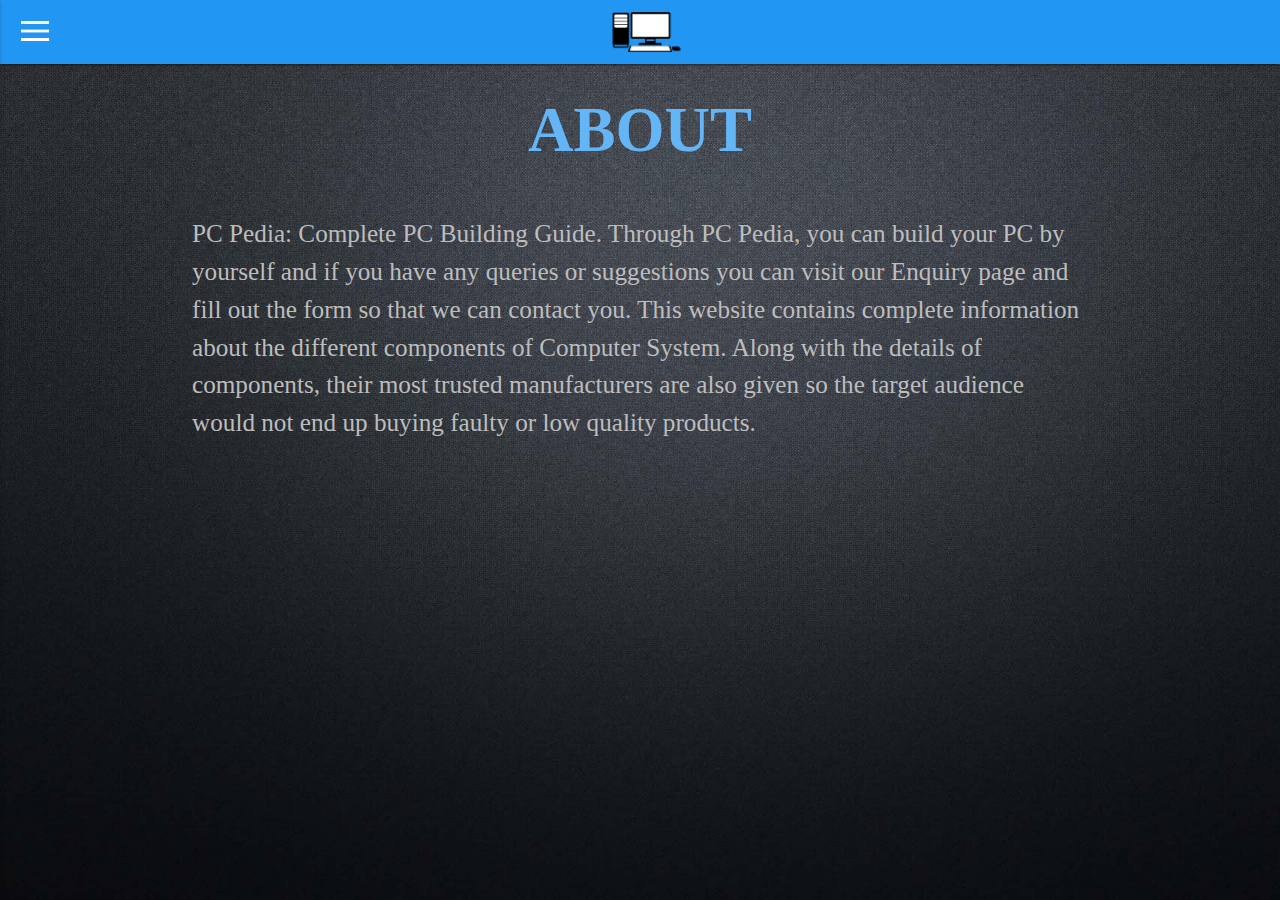
<file: about.html>
<html>
    <head>
        <title>PC Pedia - About</title>
        <link type="text/css" rel="stylesheet" href="css/materialize.css"/>
        <link type="text/css" rel="stylesheet" href="css/style.css"/>
    </head>

<body style="background: url(images/bg_main.jpg);background-size: cover;">      
    <!--Top Navigation Bar-->
    <div class="navbar-fixed">
        <nav class="blue">
            <div class="nav-wrapper">
              <a href="#" data-activates="slide-out" class="button-collapse"><img src="images/menu_icon.png" width="34px" style="margin-top:14;"></a>
              <a href="index.html" class="brand-logo center"><img src="images/computer-vector-2.png" style="margin-left:13;margin-top:-3;" height="70px" width="70px"/></a>
            </div>
        </nav>
    </div>
    
    <!--Side Navigation Bar-->
      <ul id="slide-out" class="side-nav">
        <li class="bold"><a href="index.html" class="waves-effect waves-teal"><img src="images/home_icon.png" width="25px" style="margin-top:10;margin-right:8;float:left;">Home</a></li>
        <li class="bold"><a href="about.html" class="waves-effect waves-teal"><img src="images/info_icon.png" width="25px" style="margin-top:10;margin-right:8;float:left;">About</a></li>
        <ul class="collapsible" data-collapsible="accordion">
            <li class="bold">
                <div class="collapsible-header">
                <img src="images/computer_icon.png" height="33px" width="30px" style="margin-top:10;margin-right:8;margin-left:8;float:left;">Components<img src="images/arrow_down_icon.png" style="float:right;margin-top:14;margin-right:10;" width="20px">
                </div>
                <div class="collapsible-body">
			        <div class="row">
				        <div class="col s12 m12">
				        	<ul class="collapsible" data-collapsible="accordion">
					        	<li>
						        	<div class="collapsible-header">
						        		<img src="images/cpu_logo.png" height="33px" width="30px" style="margin-top:10;margin-right:8;margin-left:8;float:left;">System Unit<img src="images/arrow_down_icon.png" style="float:right;margin-top:14;margin-right:19;" width="20px"></div>
                                    <div class="collapsible-body"><a href="motherboard.html" class="waves-effect"><img src="images/motherboard_logo.png" height="33px" width="30px" style="margin-top:10;margin-right:8;float:left;">Motherboard</a></div>
                                    <div class="collapsible-body"><a href="processor.html" class="waves-effect"><img src="images/processor_logo.png" height="33px" width="30px" style="margin-top:10;margin-right:8;float:left;">Processor</a></div>
                                    <div class="collapsible-body"><a href="memory.html" class="waves-effect"><img src="images/ram_logo.png" height="33px" width="30px" style="margin-top:10;margin-right:8;float:left;">Memory</a></div>
                                    <div class="collapsible-body"><a href="storage.html" class="waves-effect"><img src="images/hdd_logo.png" height="33px" width="30px" style="margin-top:10;margin-right:8;float:left;">Storage</a></div>
                                    <div class="collapsible-body"><a href="smps.html" class="waves-effect"><img src="images/smps_logo.png" height="33px" width="30px" style="margin-top:10;margin-right:8;float:left;">Power Supply</a></div>
                                    <div class="collapsible-body"><a href="gpu.html" class="waves-effect"><img src="images/gpu_icon.png" height="33px" width="30px" style="margin-top:10;margin-right:8;float:left;">Graphics Card</a></div>
					        	</li>
						        <li>
							        <div class="collapsible-header">
                                        <img src="images/peripheral_logo.png" height="33px" width="30px" style="margin-top:10;margin-right:8;margin-left:8;float:left;">Peripherals<img src="images/arrow_down_icon.png" style="float:right;margin-top:14;margin-right:19;" width="20px"></div>
                                    <div class="collapsible-body"><a href="monitor.html" class="waves-effect"><img src="images/monitor_logo.png" height="33px" width="30px" style="margin-top:10;margin-right:8;float:left;">Monitor</a></div>
                                    <div class="collapsible-body"><a href="keyboard.html" class="waves-effect"><img src="images/keyboard_logo.png" height="33px" width="30px" style="margin-top:10;margin-right:8;float:left;">Keyboard</a></div>
                                    <div class="collapsible-body"><a href="mouse.html" class="waves-effect"><img src="images/mouse_logo.png" height="33px" width="30px" style="margin-top:10;margin-right:8;float:left;">Mouse</a></div>
                                </li>
					        </ul>
				        </div>
			        </div>
		        </div>
            </li>
          </ul>
        <li class="bold"><a href="query.html" class="waves-effect waves-teal"><img src="images/query_icon.png" width="25px" style="margin-top:10;margin-right:8;float:left;">Enquiry</a></li>
    </ul>
     
    <h1 class="center header title blue-text text-lighten-2" style="font-family: 'Architects Daughter', cursive;font-weight:800;text-transform:uppercase;">About</h1>
    
    <main class="valign-wrapper">
    <span class="container grey-text text-lighten-1 ">


      <p class="flow-text">PC Pedia: Complete PC Building Guide. Through PC Pedia, you can build your PC by yourself and if you have any queries or suggestions you can visit our Enquiry page and fill out the form so that we can contact you. This website contains complete information about the different components of Computer System. Along with the details of components, their most trusted manufacturers are also given so the target audience would not end up buying faulty or low quality products. </p>
         </span>

    </main>
     
     
    <script type="text/javascript" src="js/jquery-3.2.0.js"></script>
    <script type="text/javascript" src="js/materialize.js"></script>
    <script type="text/javascript">
         $(document).ready(function(){
             $('.parallax').parallax();
             $(".button-collapse").sideNav();
             $('.collapsible').collapsible();
         });
    </script>
    </body>
  </html>
</file>
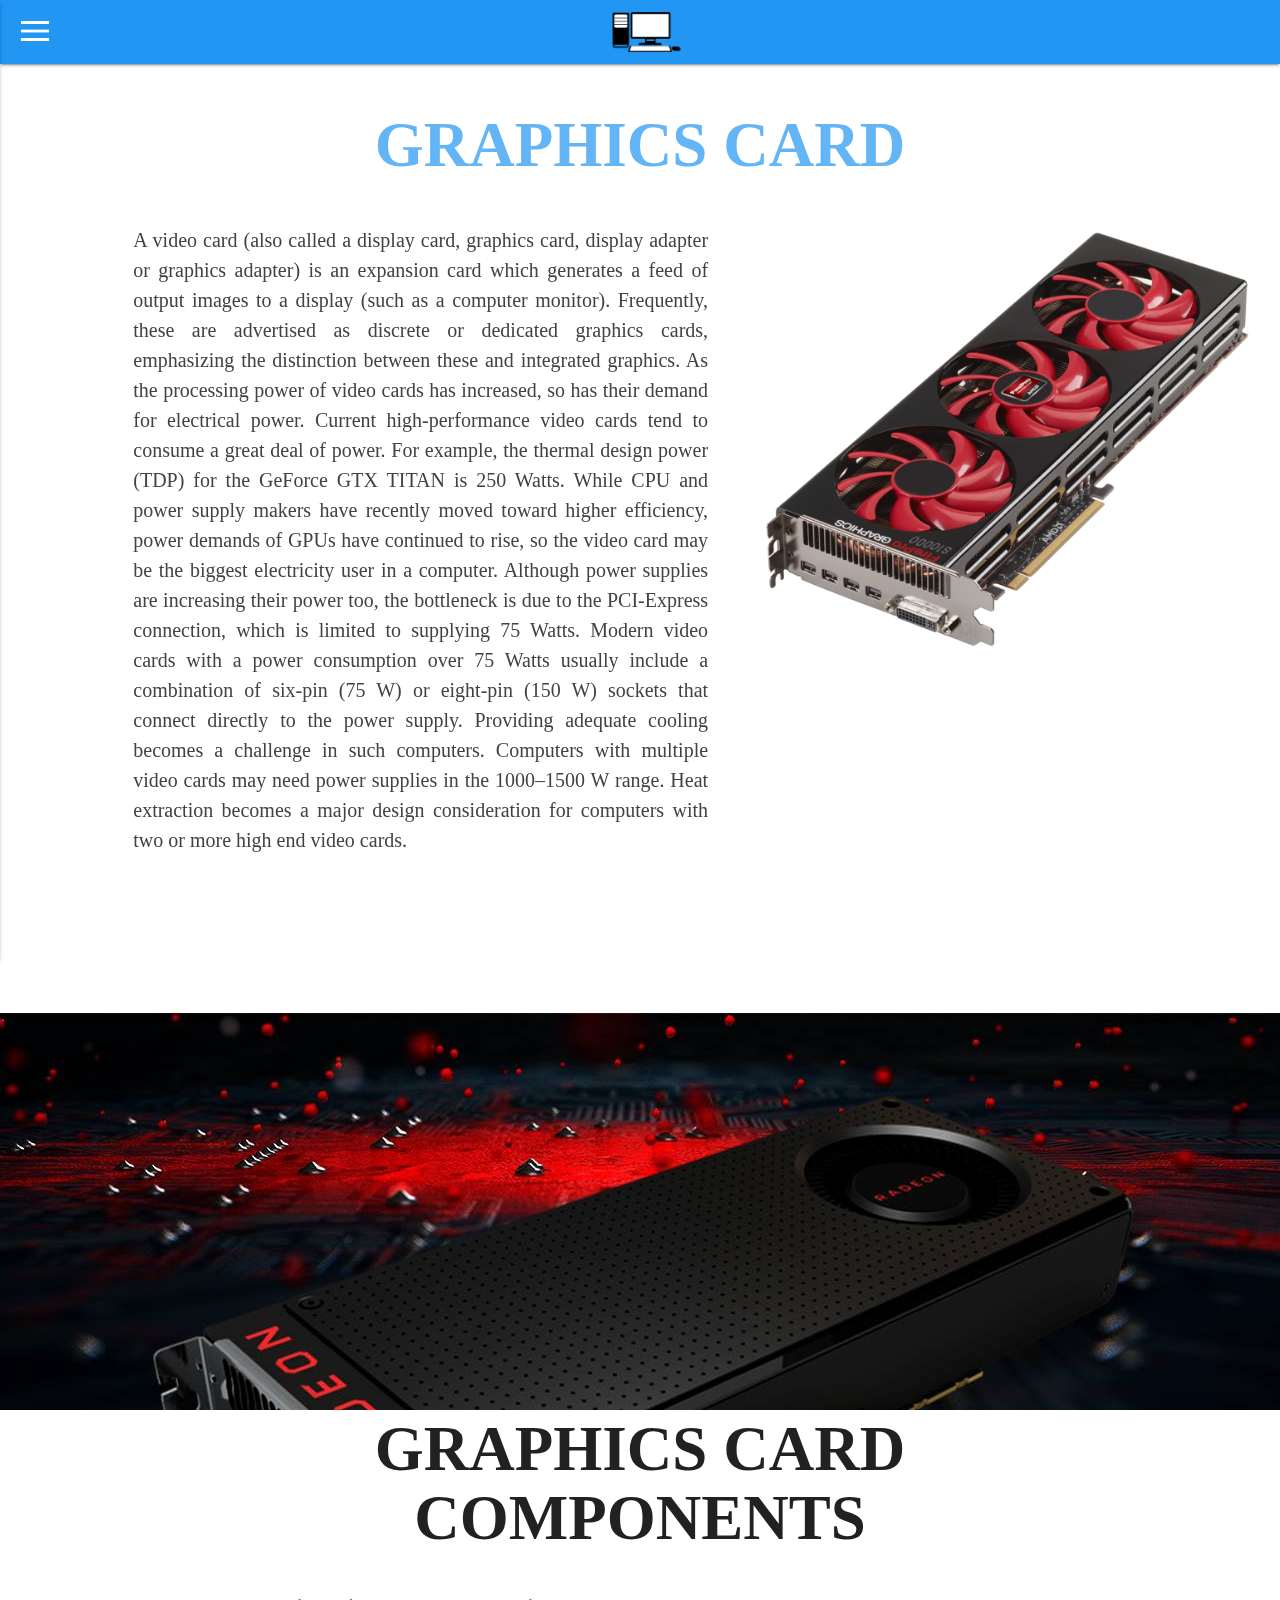
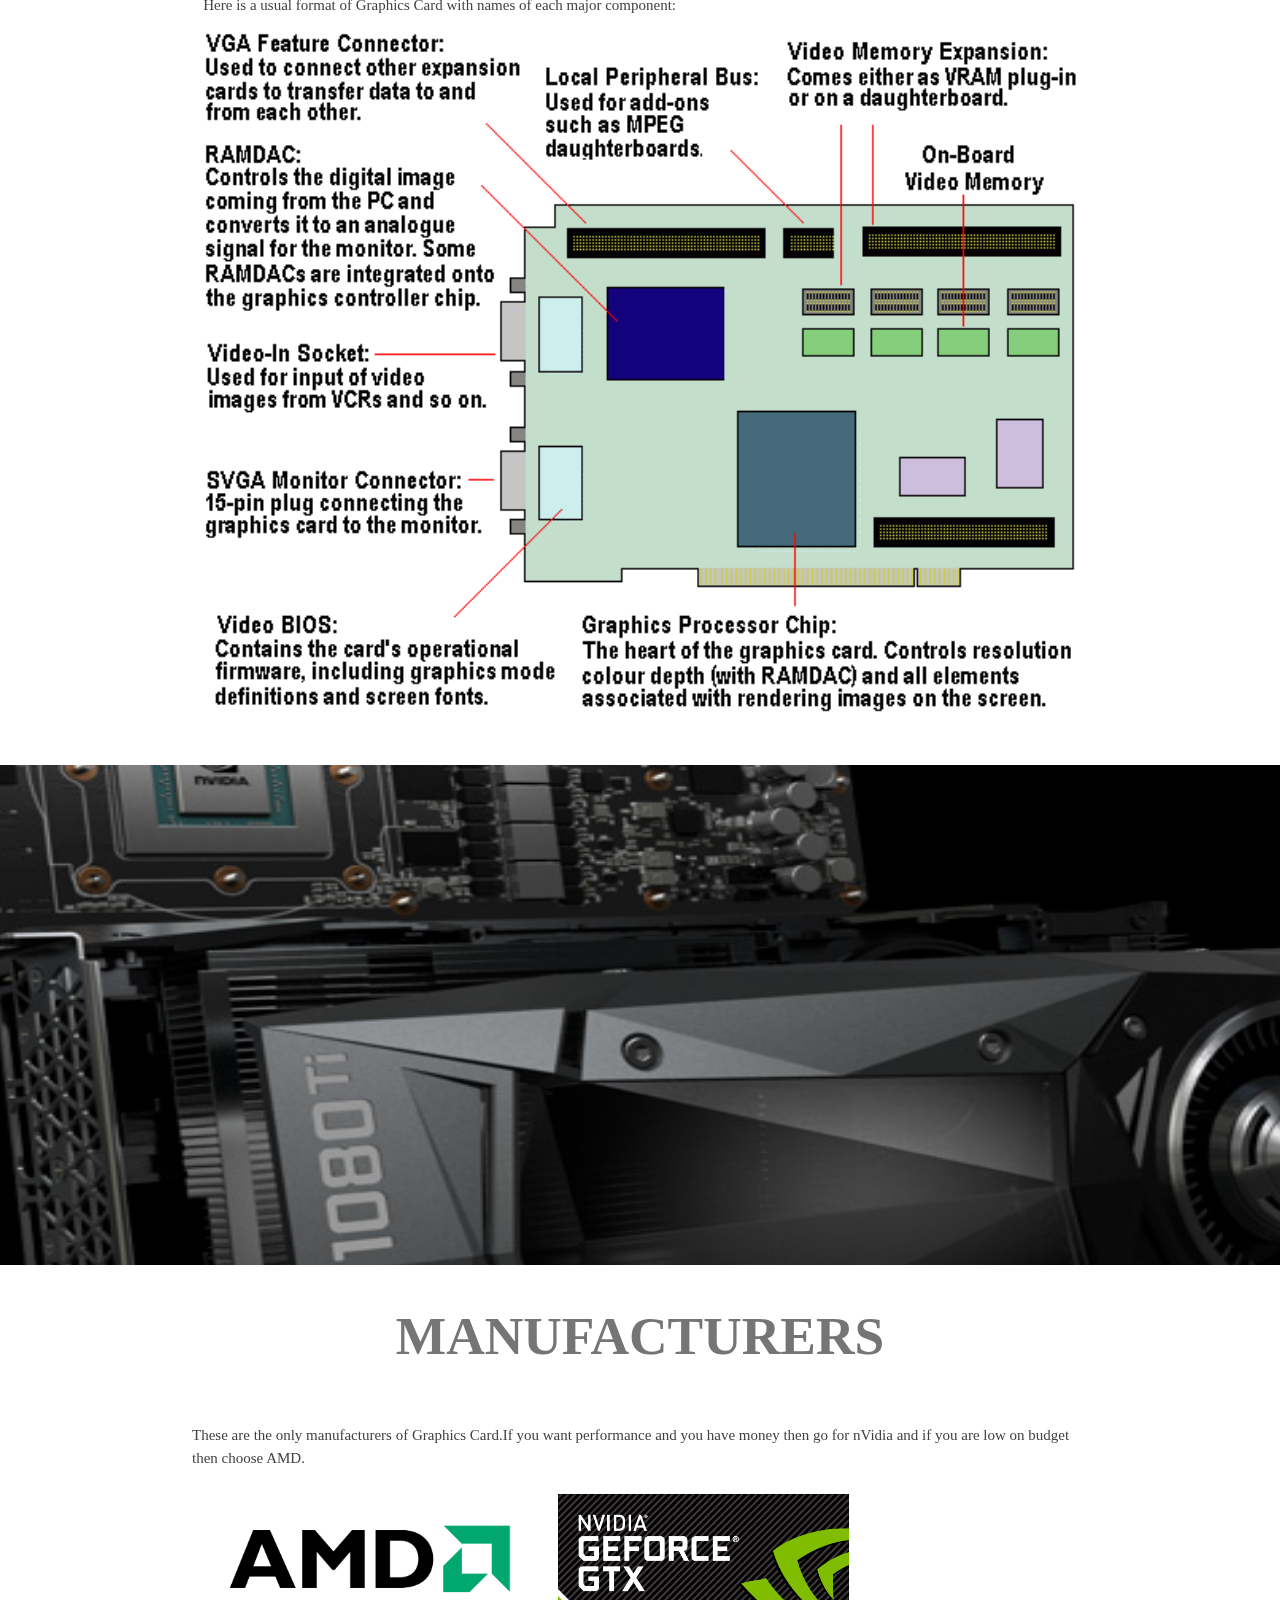
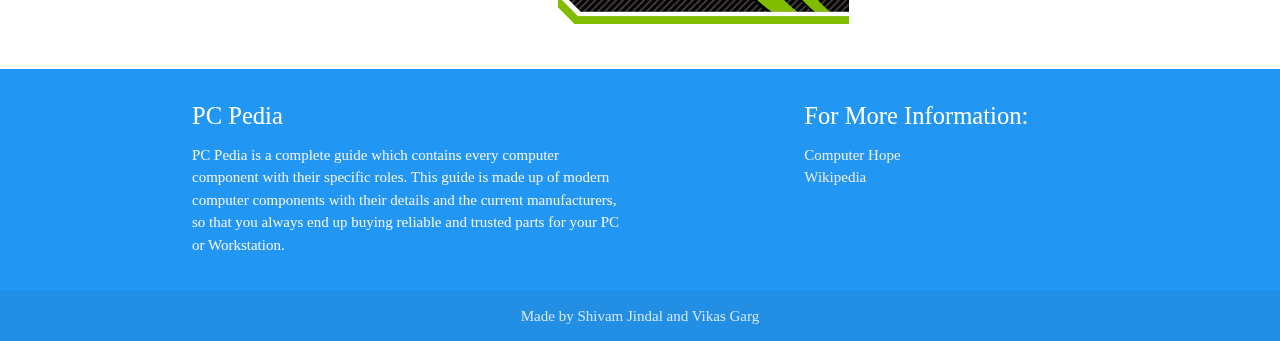
<file: gpu.html>
<html>
    <head>
        <title>PC Pedia - GPU</title>
        <link type="text/css" rel="stylesheet" href="css/materialize.css"/>
        <link type="text/css" rel="stylesheet" href="css/style.css"/>
    </head>

<body>      
    <!--Top Navigation Bar-->
    <div class="navbar-fixed">
        <nav class="blue">
            <div class="nav-wrapper">
              <a href="#" data-activates="slide-out" class="button-collapse"><img src="images/menu_icon.png" width="34px" style="margin-top:14;"></a>
              <a href="index.html" class="brand-logo center"><img src="images/computer-vector-2.png" style="margin-left:13;margin-top:-3;" height="70px" width="70px"/></a>
            </div>
        </nav>
    </div>
    
    <!--Side Navigation Bar-->
      <ul id="slide-out" class="side-nav">
        <li class="bold"><a href="index.html" class="waves-effect waves-teal"><img src="images/home_icon.png" width="25px" style="margin-top:10;margin-right:8;float:left;">Home</a></li>
        <li class="bold"><a href="about.html" class="waves-effect waves-teal"><img src="images/info_icon.png" width="25px" style="margin-top:10;margin-right:8;float:left;">About</a></li>
        <ul class="collapsible" data-collapsible="accordion">
            <li class="bold">
                <div class="collapsible-header">
               <img src="images/computer_icon.png" height="33px" width="30px" style="margin-top:10;margin-right:8;margin-left:8;float:left;">Components<img src="images/arrow_down_icon.png" style="float:right;margin-top:14;margin-right:10;" width="20px">
                </div>
                <div class="collapsible-body">
			        <div class="row">
				        <div class="col s12 m12">
				        	<ul class="collapsible" data-collapsible="accordion">
					        	<li>
						        	<div class="collapsible-header">
						        		<img src="images/cpu_logo.png" height="33px" width="30px" style="margin-top:10;margin-right:8;margin-left:8;float:left;">System Unit<img src="images/arrow_down_icon.png" style="float:right;margin-top:14;margin-right:19;" width="20px"></div>
                                    <div class="collapsible-body"><a href="motherboard.html" class="waves-effect"><img src="images/motherboard_logo.png" height="33px" width="30px" style="margin-top:10;margin-right:8;float:left;">Motherboard</a></div>
                                    <div class="collapsible-body"><a href="processor.html" class="waves-effect"><img src="images/processor_logo.png" height="33px" width="30px" style="margin-top:10;margin-right:8;float:left;">Processor</a></div>
                                    <div class="collapsible-body"><a href="memory.html" class="waves-effect"><img src="images/ram_logo.png" height="33px" width="30px" style="margin-top:10;margin-right:8;float:left;">Memory</a></div>
                                    <div class="collapsible-body"><a href="storage.html" class="waves-effect"><img src="images/hdd_logo.png" height="33px" width="30px" style="margin-top:10;margin-right:8;float:left;">Storage</a></div>
                                    <div class="collapsible-body"><a href="smps.html" class="waves-effect"><img src="images/smps_logo.png" height="33px" width="30px" style="margin-top:10;margin-right:8;float:left;">Power Supply</a></div>
                                    <div class="collapsible-body"><a href="gpu.html" class="waves-effect"><img src="images/gpu_icon.png" height="33px" width="30px" style="margin-top:10;margin-right:8;float:left;">Graphics Card</a></div>
					        	</li>
						        <li>
							        <div class="collapsible-header">
                                        <img src="images/peripheral_logo.png" height="33px" width="30px" style="margin-top:10;margin-right:8;margin-left:8;float:left;">Peripherals<img src="images/arrow_down_icon.png" style="float:right;margin-top:14;margin-right:19;" width="20px"></div>
                                    <div class="collapsible-body"><a href="monitor.html" class="waves-effect"><img src="images/monitor_logo.png" height="33px" width="30px" style="margin-top:10;margin-right:8;float:left;">Monitor</a></div>
                                    <div class="collapsible-body"><a href="keyboard.html" class="waves-effect"><img src="images/keyboard_logo.png" height="33px" width="30px" style="margin-top:10;margin-right:8;float:left;">Keyboard</a></div>
                                    <div class="collapsible-body"><a href="mouse.html" class="waves-effect"><img src="images/mouse_logo.png" height="33px" width="30px" style="margin-top:10;margin-right:8;float:left;">Mouse</a></div>
                                </li>
					        </ul>
				        </div>
			        </div>
		        </div>
            </li>
          </ul>
        <li class="bold"><a href="query.html" class="waves-effect waves-teal"><img src="images/query_icon.png" width="25px" style="margin-top:10;margin-right:8;float:left;">Enquiry</a></li>
      </ul>
      <!--Heading-->
    <div class="section white">
        <div class="row container">
           
            <h1 class="center header title blue-text text-lighten-2" style="font-family: 'Architects Daughter', cursive;font-weight:800;text-transform:uppercase;">Graphics Card</h1>
            <div class="col l8 s12" style="margin-left:-70;">
            <p class="grey-text text-darken-3 lighten-3" style="text-align:justify;font-size:20;">A video card (also called a display card, graphics card, display adapter or graphics adapter) is an expansion card which generates a feed of output images to a display (such as a computer monitor). Frequently, these are advertised as discrete or dedicated graphics cards, emphasizing the distinction between these and integrated graphics. As the processing power of video cards has increased, so has their demand for electrical power. Current high-performance video cards tend to consume a great deal of power. For example, the thermal design power (TDP) for the GeForce GTX TITAN is 250 Watts. While CPU and power supply makers have recently moved toward higher efficiency, power demands of GPUs have continued to rise, so the video card may be the biggest electricity user in a computer. Although power supplies are increasing their power too, the bottleneck is due to the PCI-Express connection, which is limited to supplying 75 Watts. Modern video cards with a power consumption over 75 Watts usually include a combination of six-pin (75 W) or eight-pin (150 W) sockets that connect directly to the power supply. Providing adequate cooling becomes a challenge in such computers. Computers with multiple video cards may need power supplies in the 1000–1500 W range. Heat extraction becomes a major design consideration for computers with two or more high end video cards.</p>
            </div>
            <div class="col l3 offset-l1 s12">
               <img src="images/gpu.png" width="500px" style="margin-left:-50;margin-top:20;">
            </div>
        </div>
    </div>
    
    
    <!--Image-->
    <div class="parallax-container">
        <div class="parallax"><img src="images/bg_gpu_1.jpg" style="display: block; transform: translate3d(-50%, 323px, 0px);"></div>
    </div>
    
    
    <!--Content-->
    <div class="section white">
        <div class="row container">
           
            <h1 class="center header" style="margin-top:-10;">Graphics Card Components</h1>
            <div class="col l12 s12">
            <p class="grey-text text-darken-3 lighten-3">Here is a usual format of Graphics Card with names of each major component:</p>
            
            </div>
              <div class="col l12 s12">
                  <img src="images/gpu_detail.gif" width="100%">
              </div>
        </div>
    </div>
    
    <!--Image-->
    <div class="parallax-container">
        <div class="parallax"><img src="images/bg_gpu_2.png" height="1080px" width="1920px" style="display: block; transform: translate3d(-50%, 323px, 0px);"></div>
    </div>
    
    
    
    
    
    <!--Content-->
    <div class="section white">
        <div class="row container">
            <h2 class="center header">Manufacturers</h2><br>
               <p class="grey-text text-darken-3 lighten-3">These are the only manufacturers of Graphics Card.If you want performance and you have money then go for nVidia and if you are low on budget then choose AMD.</p>
                <div style="height:130px;">
                    <a href="http://www.amd.com/en-us/products/graphics"><img class="manufacturer" src="images/amd_logo.png" style="float:left;margin:10;"></a>
                    <a href="http://www.nvidia.com/page/home.html"><img class="manufacturer" src="images/nvidia_logo.png" style="float:left;margin:10;"></a>
                </div>
        </div>
    </div>
    
    
    
    <!--Footer-->
     <footer class="page-footer blue">
          <div class="container">
            <div class="row">
              <div class="col l6 s12">
                <h5 class="white-text">PC Pedia</h5>
                <p class="grey-text text-lighten-4">PC Pedia is a complete guide which contains every computer component with their specific roles. This guide is made up of modern computer components with their details and the current manufacturers, so that you always end up buying reliable and trusted parts for your PC or Workstation.</p>
              </div>
              <div class="col offset-l2 l4 s12">
                <h5 class="white-text">For More Information:</h5>
                <ul>
                  <li><a class="grey-text text-lighten-3" href="http://www.computerhope.com/">Computer Hope</a></li>
                  <li><a class="grey-text text-lighten-3" href="https://en.wikipedia.org/wiki/Main_Page">Wikipedia</a></li>
                </ul>
              </div>
            </div>
          </div>
          <div class="footer-copyright">
            <div class="container center">
            Made by Shivam Jindal and Vikas Garg
            </div>
          </div>
    </footer>
     
     
     
     
     
    <script type="text/javascript" src="js/jquery-3.2.0.js"></script>
    <script type="text/javascript" src="js/materialize.js"></script>
    <script type="text/javascript">
         $(document).ready(function(){
             $('.parallax').parallax();
             $(".button-collapse").sideNav();
             $('.collapsible').collapsible();
         });
    </script>
    </body>
  </html>
</file>
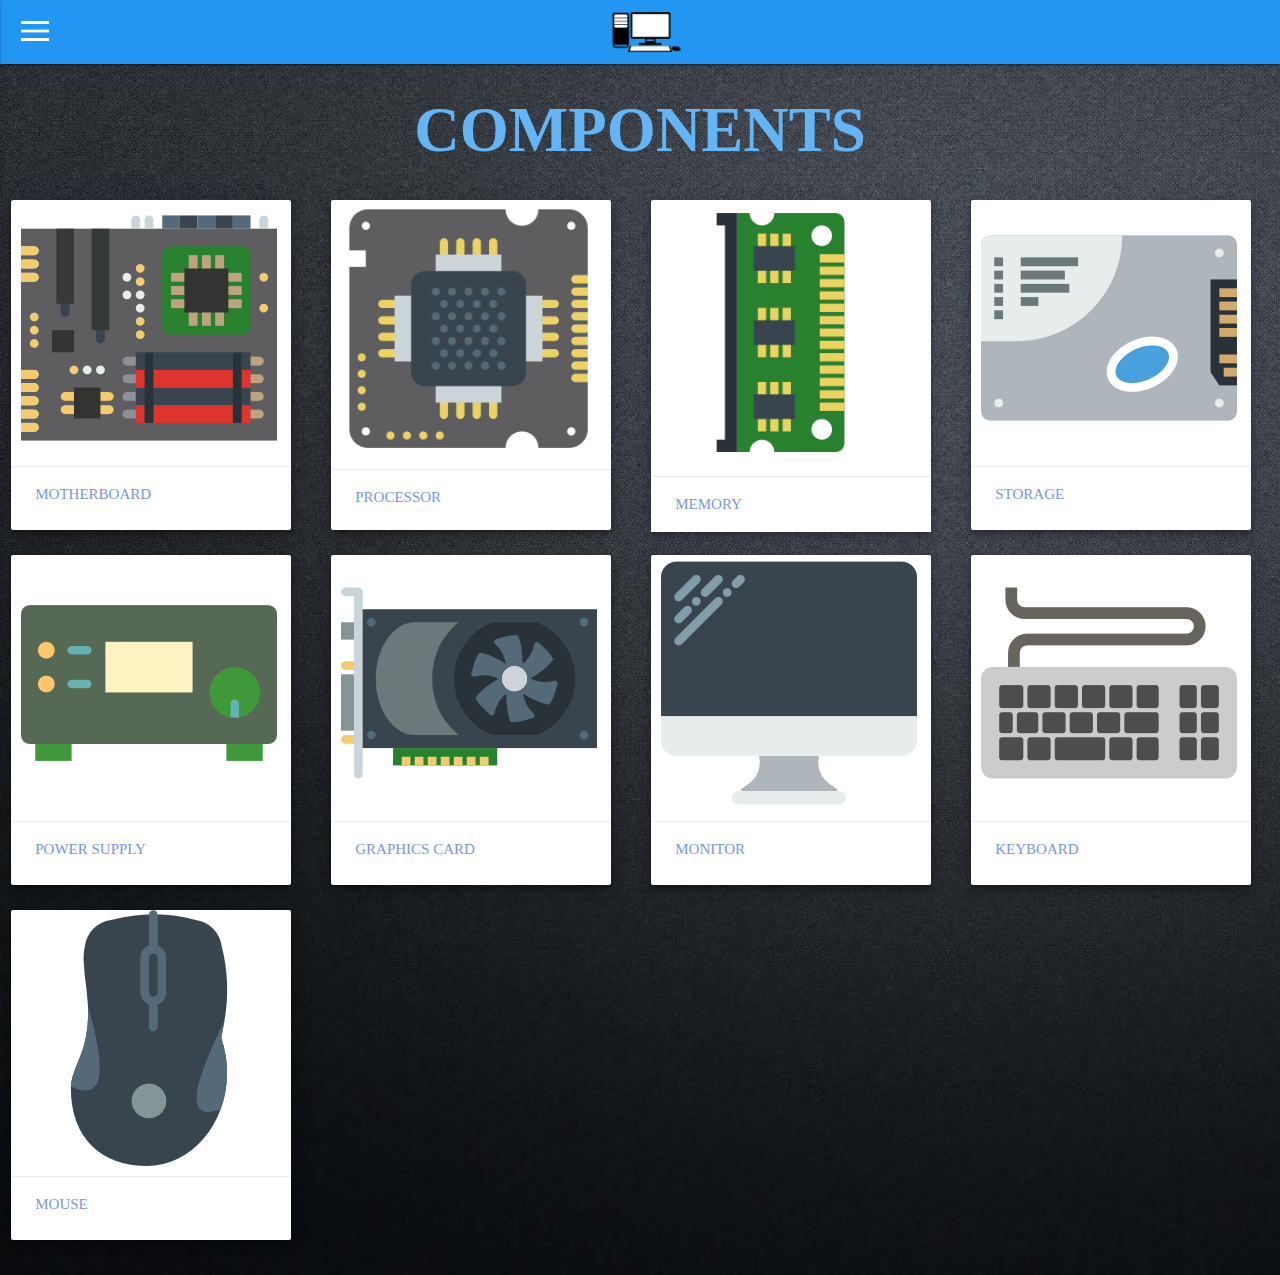
<file: hardware.html>
<html>
    <head>
        <title>PC Pedia - Components</title>
        <link type="text/css" rel="stylesheet" href="css/materialize.css"/>
        <link type="text/css" rel="stylesheet" href="css/style.css"/>
    </head>

<body style="background: url(images/bg_main.jpg);background-size: cover;">      
    <!--Top Navigation Bar-->
    <div class="navbar-fixed">
        <nav class="blue">
            <div class="nav-wrapper">
              <a href="#" data-activates="slide-out" class="button-collapse"><img src="images/menu_icon.png" width="34px" style="margin-top:14;"></a>
              <a href="index.html" class="brand-logo center"><img src="images/computer-vector-2.png" style="margin-left:13;margin-top:-3;" height="70px" width="70px"/></a>
            </div>
        </nav>
    </div>
    
    <!--Side Navigation Bar-->
      <ul id="slide-out" class="side-nav">
        <li class="bold"><a href="index.html" class="waves-effect waves-teal"><img src="images/home_icon.png" width="25px" style="margin-top:10;margin-right:8;float:left;">Home</a></li>
        <li class="bold"><a href="about.html" class="waves-effect waves-teal"><img src="images/info_icon.png" width="25px" style="margin-top:10;margin-right:8;float:left;">About</a></li>
        <ul class="collapsible" data-collapsible="accordion">
            <li class="bold">
                <div class="collapsible-header">
                <img src="images/computer_icon.png" height="33px" width="30px" style="margin-top:10;margin-right:8;margin-left:8;float:left;">Components<img src="images/arrow_down_icon.png" style="float:right;margin-top:14;margin-right:10;" width="20px">
                </div>
                <div class="collapsible-body">
			        <div class="row">
				        <div class="col s12 m12">
				        	<ul class="collapsible" data-collapsible="accordion">
					        	<li>
						        	<div class="collapsible-header">
						        		<img src="images/cpu_logo.png" height="33px" width="30px" style="margin-top:10;margin-right:8;margin-left:8;float:left;">System Unit<img src="images/arrow_down_icon.png" style="float:right;margin-top:14;margin-right:19;" width="20px"></div>
                                    <div class="collapsible-body"><a href="motherboard.html" class="waves-effect"><img src="images/motherboard_logo.png" height="33px" width="30px" style="margin-top:10;margin-right:8;float:left;">Motherboard</a></div>
                                    <div class="collapsible-body"><a href="processor.html" class="waves-effect"><img src="images/processor_logo.png" height="33px" width="30px" style="margin-top:10;margin-right:8;float:left;">Processor</a></div>
                                    <div class="collapsible-body"><a href="memory.html" class="waves-effect"><img src="images/ram_logo.png" height="33px" width="30px" style="margin-top:10;margin-right:8;float:left;">Memory</a></div>
                                    <div class="collapsible-body"><a href="storage.html" class="waves-effect"><img src="images/hdd_logo.png" height="33px" width="30px" style="margin-top:10;margin-right:8;float:left;">Storage</a></div>
                                    <div class="collapsible-body"><a href="smps.html" class="waves-effect"><img src="images/smps_logo.png" height="33px" width="30px" style="margin-top:10;margin-right:8;float:left;">Power Supply</a></div>
                                    <div class="collapsible-body"><a href="gpu.html" class="waves-effect"><img src="images/gpu_icon.png" height="33px" width="30px" style="margin-top:10;margin-right:8;float:left;">Graphics Card</a></div>
					        	</li>
						        <li>
							        <div class="collapsible-header">
                                        <img src="images/peripheral_logo.png" height="33px" width="30px" style="margin-top:10;margin-right:8;margin-left:8;float:left;">Peripherals<img src="images/arrow_down_icon.png" style="float:right;margin-top:14;margin-right:19;" width="20px"></div>
                                    <div class="collapsible-body"><a href="monitor.html" class="waves-effect"><img src="images/monitor_logo.png" height="33px" width="30px" style="margin-top:10;margin-right:8;float:left;">Monitor</a></div>
                                    <div class="collapsible-body"><a href="keyboard.html" class="waves-effect"><img src="images/keyboard_logo.png" height="33px" width="30px" style="margin-top:10;margin-right:8;float:left;">Keyboard</a></div>
                                    <div class="collapsible-body"><a href="mouse.html" class="waves-effect"><img src="images/mouse_logo.png" height="33px" width="30px" style="margin-top:10;margin-right:8;float:left;">Mouse</a></div>
                                </li>
					        </ul>
				        </div>
			        </div>
		        </div>
            </li>
          </ul>
        <li class="bold"><a href="query.html" class="waves-effect waves-teal"><img src="images/query_icon.png" width="25px" style="margin-top:10;margin-right:8;float:left;">Enquiry</a></li>
    </ul>
     
                 <h1 class="center header title blue-text text-lighten-2" style="font-family: 'Architects Daughter', cursive;font-weight:800;text-transform:uppercase;">Components</h1>

     
     <div class="row">
        <div class="col l3 s12"  style="display:inline-block;">
         <a href="motherboard.html">
          <div class="card z-depth-3" style="width:280px;height:330px;">
            <div class="card-image">
              <img src="images/card_mb.png" style="margin:10;width:256;">
            </div>
            
            <div class="card-action">
                <a href="motherboard.html">Motherboard</a>
            </div>
          </div></a>
        </div>
        
        
        <div class="col l3 s12"  style="display:inline-block;">
         <a href="processor.html">
          <div class="card z-depth-3" style="width:280px;height:330px;">
            <div class="card-image">
              <img src="images/card_processor.png" style="margin:10;width:256;">
            </div>
            
            <div class="card-action">
                <a href="processor.html">Processor</a>
            </div>
          </div></a>
        </div>
        
        
        <div class="col l3 s12"  style="display:inline-block;">
         <a href="memory.html">
          <div class="card z-depth-3" style="width:280px;height:330px;">
            <div class="card-image">
              <img src="images/card_ram.png" style="margin:10;width:240;">
            </div>
            
            <div class="card-action">
                <a href="memory.html">Memory</a>
            </div>
          </div></a>
        </div>
        
        
        <div class="col l3 s12"  style="display:inline-block;">
         <a href="storage.html">
          <div class="card z-depth-3" style="width:280px;height:330px;">
            <div class="card-image">
              <img src="images/card_storage.png" style="margin:10;width:256;">
            </div>
            
            <div class="card-action">
                <a href="storage.html">Storage</a>
            </div>
          </div></a>
        </div>
        
        
        <div class="col l3 s12"  style="display:inline-block;">
         <a href="smps.html">
          <div class="card z-depth-3" style="width:280px;height:330px;">
            <div class="card-image">
              <img src="images/card_smps.png" style="margin:10;width:256;">
            </div>
            
            <div class="card-action">
                <a href="smps.html">Power Supply</a>
            </div>
          </div></a>
        </div>
        
        
        <div class="col l3 s12"  style="display:inline-block;">
         <a href="gpu.html">
          <div class="card z-depth-3" style="width:280px;height:330px;">
            <div class="card-image">
              <img src="images/card_gpu.png" style="margin:10;width:256;">
            </div>
            
            <div class="card-action">
                <a href="gpu.html">Graphics Card</a>
            </div>
          </div></a>
        </div>
        
        <div class="col l3 s12"  style="display:inline-block;">
         <a href="monitor.html">
          <div class="card z-depth-3" style="width:280px;height:330px;">
            <div class="card-image">
              <img src="images/card_monitor.png" style="margin:10;width:256;">
            </div>
            
            <div class="card-action">
                <a href="monitor.html">Monitor</a>
            </div>
          </div></a>
        </div>
        
        
        <div class="col l3 s12"  style="display:inline-block;">
         <a href="keyboard.html">
          <div class="card z-depth-3" style="width:280px;height:330px;">
            <div class="card-image">
              <img src="images/card_keyboard.png" style="margin:10;width:256;">
            </div>
            
            <div class="card-action">
                <a href="keyboard.html">Keyboard</a>
            </div>
          </div></a>
        </div>
        
        <div class="col l3 s12"  style="display:inline-block;">
         <a href="mouse.html">
          <div class="card z-depth-3" style="width:280px;height:330px;">
            <div class="card-image">
              <img src="images/card_mouse.png" style="margin:10;width:256;">
            </div>
            
            <div class="card-action">
                <a href="mouse.html">Mouse</a>
            </div>
          </div></a>
        </div>
        
        
      </div>
      
    <script type="text/javascript" src="js/jquery-3.2.0.js"></script>
    <script type="text/javascript" src="js/materialize.js"></script>
    <script type="text/javascript">
         $(document).ready(function(){
             $('.parallax').parallax();
             $(".button-collapse").sideNav();
             $('.collapsible').collapsible();
         });
    </script>
    </body>
  </html>
</file>
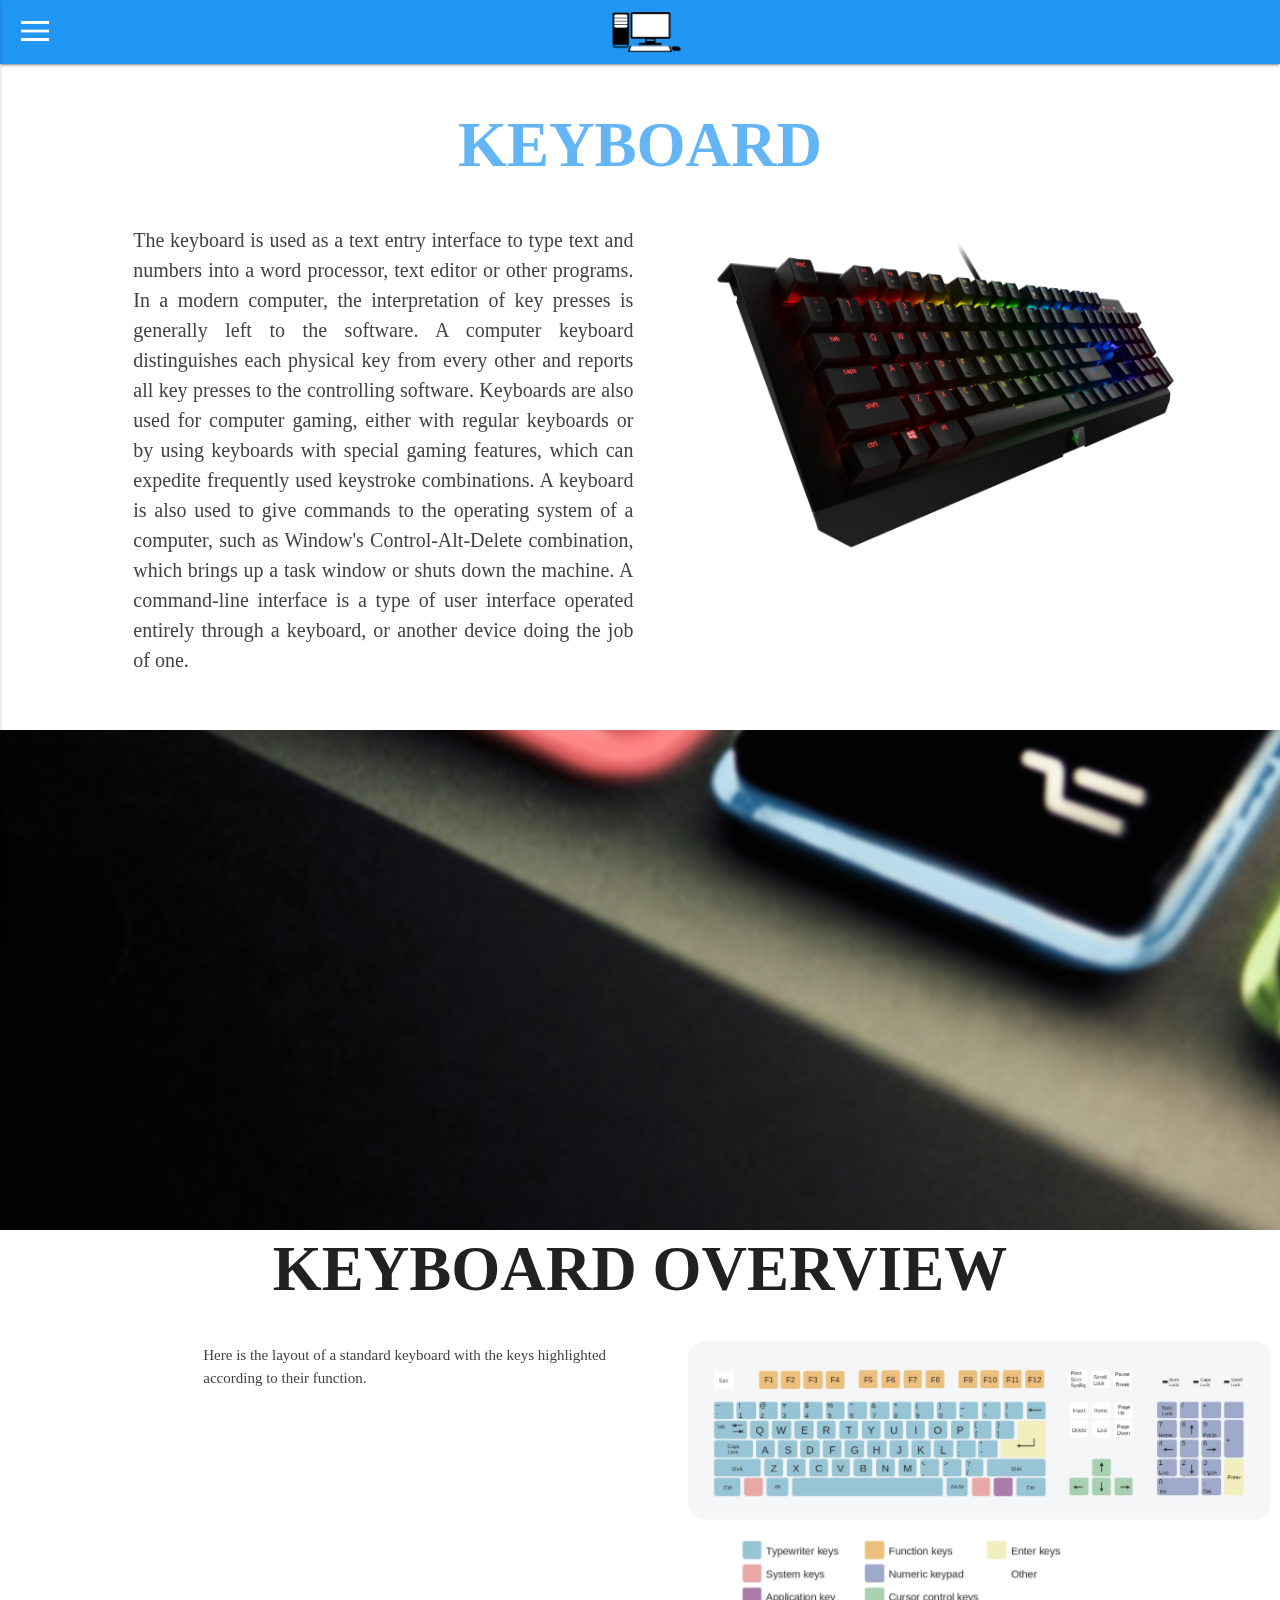
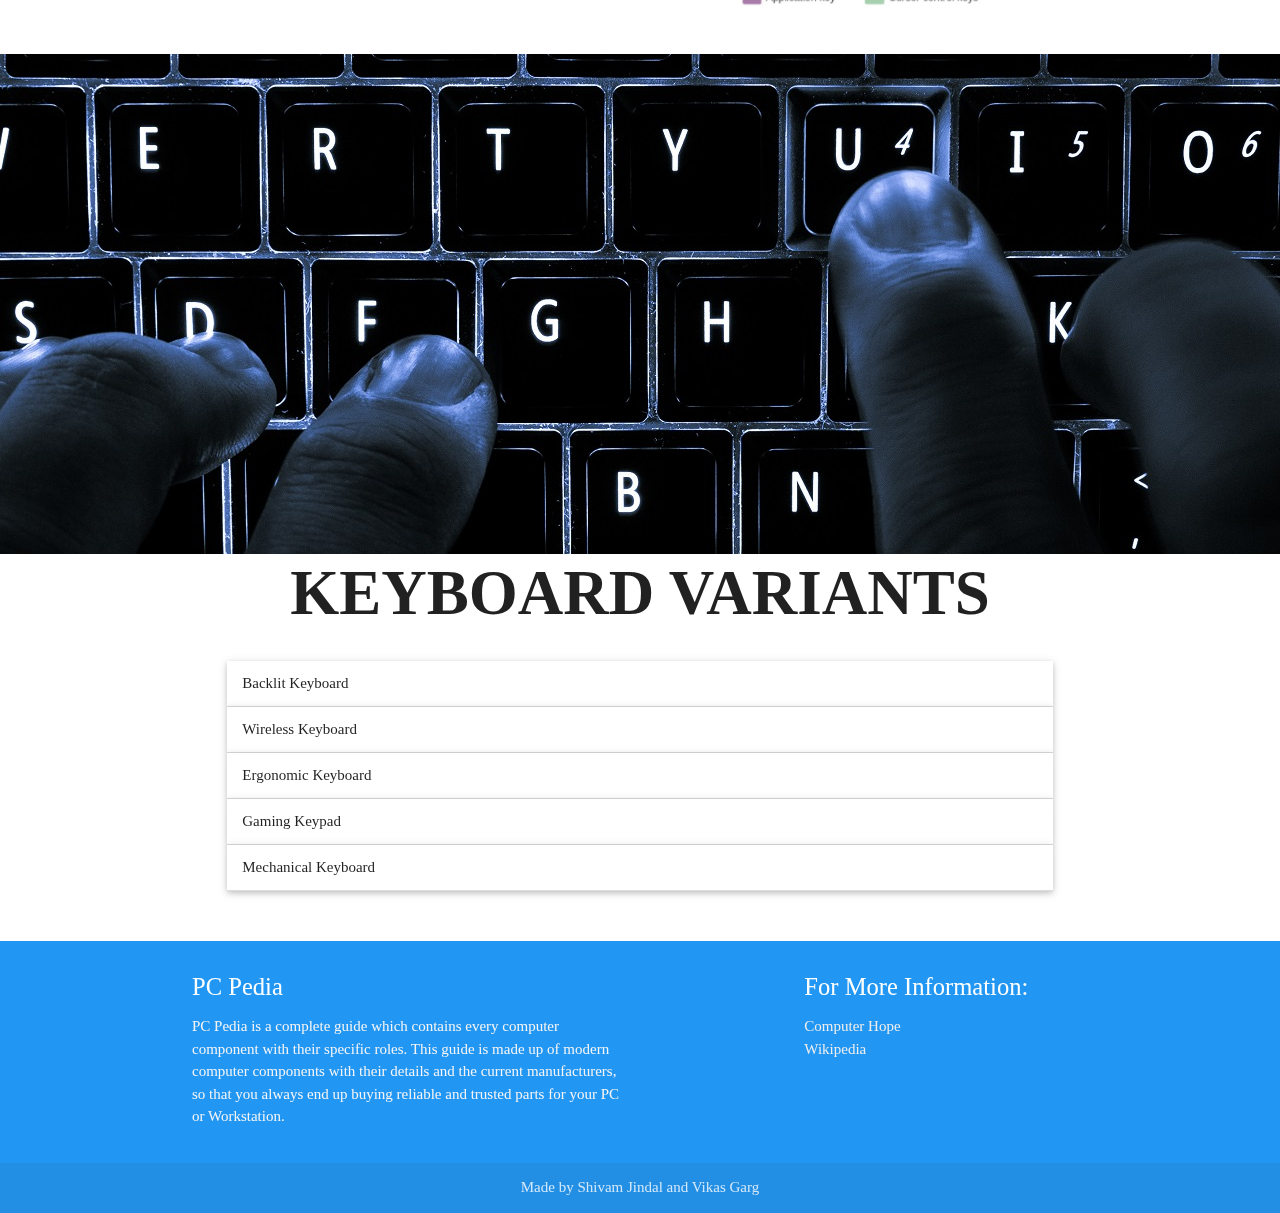
<file: keyboard.html>
<html>
    <head>
        <title>PC Pedia - Keyboard</title>
        <link type="text/css" rel="stylesheet" href="css/materialize.css"/>
        <link type="text/css" rel="stylesheet" href="css/style.css"/>
    </head>

<body>      
    <!--Top Navigation Bar-->
    <div class="navbar-fixed">
        <nav class="blue">
            <div class="nav-wrapper">
              <a href="#" data-activates="slide-out" class="button-collapse"><img src="images/menu_icon.png" width="34px" style="margin-top:14;"></a>
              <a href="index.html" class="brand-logo center"><img src="images/computer-vector-2.png" style="margin-left:13;margin-top:-3;" height="70px" width="70px"/></a>
            </div>
        </nav>
    </div>
    
    <!--Side Navigation Bar-->
      <ul id="slide-out" class="side-nav">
        <li class="bold"><a href="index.html" class="waves-effect waves-teal"><img src="images/home_icon.png" width="25px" style="margin-top:10;margin-right:8;float:left;">Home</a></li>
        <li class="bold"><a href="about.html" class="waves-effect waves-teal"><img src="images/info_icon.png" width="25px" style="margin-top:10;margin-right:8;float:left;">About</a></li>
        <ul class="collapsible" data-collapsible="accordion">
            <li class="bold">
                <div class="collapsible-header">
                <img src="images/computer_icon.png" height="33px" width="30px" style="margin-top:10;margin-right:8;margin-left:8;float:left;">Components<img src="images/arrow_down_icon.png" style="float:right;margin-top:14;margin-right:10;" width="20px">
                </div>
                <div class="collapsible-body">
			        <div class="row">
				        <div class="col s12 m12">
				        	<ul class="collapsible" data-collapsible="accordion">
					        	<li>
						        	<div class="collapsible-header">
						        		<img src="images/cpu_logo.png" height="33px" width="30px" style="margin-top:10;margin-right:8;margin-left:8;float:left;">System Unit<img src="images/arrow_down_icon.png" style="float:right;margin-top:14;margin-right:19;" width="20px"></div>
                                    <div class="collapsible-body"><a href="motherboard.html" class="waves-effect"><img src="images/motherboard_logo.png" height="33px" width="30px" style="margin-top:10;margin-right:8;float:left;">Motherboard</a></div>
                                    <div class="collapsible-body"><a href="processor.html" class="waves-effect"><img src="images/processor_logo.png" height="33px" width="30px" style="margin-top:10;margin-right:8;float:left;">Processor</a></div>
                                    <div class="collapsible-body"><a href="memory.html" class="waves-effect"><img src="images/ram_logo.png" height="33px" width="30px" style="margin-top:10;margin-right:8;float:left;">Memory</a></div>
                                    <div class="collapsible-body"><a href="storage.html" class="waves-effect"><img src="images/hdd_logo.png" height="33px" width="30px" style="margin-top:10;margin-right:8;float:left;">Storage</a></div>
                                    <div class="collapsible-body"><a href="smps.html" class="waves-effect"><img src="images/smps_logo.png" height="33px" width="30px" style="margin-top:10;margin-right:8;float:left;">Power Supply</a></div>
                                    <div class="collapsible-body"><a href="gpu.html" class="waves-effect"><img src="images/gpu_icon.png" height="33px" width="30px" style="margin-top:10;margin-right:8;float:left;">Graphics Card</a></div>
					        	</li>
						        <li>
							        <div class="collapsible-header">
                                        <img src="images/peripheral_logo.png" height="33px" width="30px" style="margin-top:10;margin-right:8;margin-left:8;float:left;">Peripherals<img src="images/arrow_down_icon.png" style="float:right;margin-top:14;margin-right:19;" width="20px"></div>
                                    <div class="collapsible-body"><a href="monitor.html" class="waves-effect"><img src="images/monitor_logo.png" height="33px" width="30px" style="margin-top:10;margin-right:8;float:left;">Monitor</a></div>
                                    <div class="collapsible-body"><a href="keyboard.html" class="waves-effect"><img src="images/keyboard_logo.png" height="33px" width="30px" style="margin-top:10;margin-right:8;float:left;">Keyboard</a></div>
                                    <div class="collapsible-body"><a href="mouse.html" class="waves-effect"><img src="images/mouse_logo.png" height="33px" width="30px" style="margin-top:10;margin-right:8;float:left;">Mouse</a></div>
                                </li>
					        </ul>
				        </div>
			        </div>
		        </div>
            </li>
          </ul>
        <li class="bold"><a href="query.html" class="waves-effect waves-teal"><img src="images/query_icon.png" width="25px" style="margin-top:10;margin-right:8;float:left;">Enquiry</a></li>
      </ul>
      <!--Heading-->
    <div class="section white">
        <div class="row container">
           
            <h1 class="center header title blue-text text-lighten-2" style="font-family: 'Architects Daughter', cursive;font-weight:800;text-transform:uppercase;">Keyboard</h1>
            <div class="col l7 s12" style="margin-left:-70;">
            <p class="grey-text text-darken-3 lighten-3" style="text-align:justify;font-size:20;">The keyboard is used as a text entry interface to type text and numbers into a word processor, text editor or other programs. In a modern computer, the interpretation of key presses is generally left to the software. A computer keyboard distinguishes each physical key from every other and reports all key presses to the controlling software. Keyboards are also used for computer gaming, either with regular keyboards or by using keyboards with special gaming features, which can expedite frequently used keystroke combinations. A keyboard is also used to give commands to the operating system of a computer, such as Window's Control-Alt-Delete combination, which brings up a task window or shuts down the machine. A command-line interface is a type of user interface operated entirely through a keyboard, or another device doing the job of one.</p>
            </div>
            <div class="col l1 offset s12">
               <img src="images/keyboard.png" width="700px" style="margin-left:-60;">
            </div>
        </div>
    </div>
    
    
    <!--Image-->
    <div class="parallax-container">
        <div class="parallax"><img src="images/bg_kb_1.jpg" style="filter: blur(2px);display: block; transform: translate3d(-50%, 323px, 0px);"></div>
    </div>
    
    
    <!--Content-->
    <div class="section white">
        <div class="row container">
           
            <h1 class="center header" style="margin-top:-10;">Keyboard Overview</h1>
            <div class="col l6 s12">
            <p class="grey-text text-darken-3 lighten-3">Here is the layout of a standard keyboard with the keys highlighted according to their function.</p>
            </div>
              <div class="col l4 offset-l2 s12">
                  <img class="materialboxed" src="images/key_detail.jpg" width="600px" style="margin-left:-120;">
              </div>
        </div>
    </div>
    
    <!--Image-->
    <div class="parallax-container">
        <div class="parallax"><img src="images/bg_kb_2.jpg" height="1080px" width="1920px" style="display: block; transform: translate3d(-50%, 323px, 0px);"></div>
    </div>
    
        
    
    <!--Content-->
    <div class="section white">
        <div class="row container">
           
            <h1 class="center header" style="margin-top:-10;">Keyboard Variants</h1>
            <div class="col l12 s12">
            <ul class="collapsible popout" data-collapsible="accordion">
                    <li>
                        <div class="collapsible-header">Backlit Keyboard</div>
                        <div class="collapsible-body">
                           <img src="images/kb_backlit.jpeg" width="450px" style="margin-right:20;margin:15;float:right;">
                             <div style="width:800;">
                                 <p class="grey-text text-darken-3 lighten-3" style="text-align:justify;font-size:16;">
                                     A backlit keyboard is a keyboard where the keys are illuminated for viewing in dim or completely dark conditions. Backlighting is a common feature among the PC gamer market of keyboards due to their practicality in low light environments and for aesthetics. Traditional LEDs are monochromatic and have two legs: positive and negative. Keyboard switches designed to accept LEDs typically only provide space for a standard LED with two legs, so full-colour illumination is not possible. As stated above, Cherry themselves resolved this issue by providing support for external LEDs. Since the Cherry MX shell theoretically has space for a full RGB LED, clone manufacturers typically utilise all four base holes (two for the LED, and two for the jumper or diode) to accommodate the four legs of an RGB LED. The LED recess shape is amended to support such an LED, and RGB switches can be distinguished from monochrome LED switches by the shape of the LED recess.
                                 </p></div>
                        </div>
                    </li>
                    <li>
                        <div class="collapsible-header">Wireless Keyboard</div>
                        <div class="collapsible-body">
                           <img src="images/kb_wireless.png" width="450px" style="margin-right:20;margin:15;float:right;">
                             <div style="width:800;">
                                 <p class="grey-text text-darken-3 lighten-3" style="text-align:justify;font-size:16;">
                                     A wireless keyboard is a computer keyboard that allows the user to communicate with computers, tablets, or laptops with the help of radio frequency (RF), infrared (IR) or Bluetooth technology. It is common for wireless keyboards available these days to be accompanied by a wireless mouse. Wireless keyboards based on infrared technology use light waves to transmit signals to other infrared-enabled devices. But, in case of radio frequency technology, a wireless keyboard communicates using signals which range from 27 MHz to up to 2.4 GHz. Most wireless keyboards today work on 2.4 GHz radio frequency. Bluetooth is another technology that is being widely used by wireless keyboards. These devices connect and communicate to their parent device via the bluetooth protocol. A wireless keyboard can be connected using RF technology with the help of two parts, a transmitter and a receiver. The radio transmitter is inside the wireless keyboard. The radio receiver plugs into a keyboard port or USB port. Once the receiver and transmitter are plugged in, the computer recognizes the keyboard and mouse as if they were connected via a cable.
                                 </p></div>
                        </div>
                    </li>
                    <li>
                        <div class="collapsible-header">Ergonomic Keyboard</div>
                        <div class="collapsible-body">
                           <img src="images/kb_ergo.jpg" width="450px" style="margin-right:20;margin:15;float:right;">
                             <div style="width:800;">
                                 <p class="grey-text text-darken-3 lighten-3" style="text-align:justify;font-size:16;">
                                     An ergonomic keyboard is a computer keyboard designed with ergonomic considerations to minimize muscle strain and a host of related problems. Typically such keyboards for two-handed typists are constructed in a V shape, to allow right and left hands to type at a slight angle more natural to the human form. It is claimed that an ergonomic keyboard may reduce muscle strain and reduce risk of carpal tunnel syndrome or other kinds of repetitive strain injury, but one should be aware that many “ergonomic” keyboards change the musculoskeletal region exposed to risk, instead of eliminating hazardous postures. Manufacturers also claim that after a user takes the time to adjust to this style of keyboard, they can increase typing speed. Ergonomic keyboards are above the average price of standard keyboards (due to sophisticated manufacturing). You may need some practice to get used to the new layout and typing experience. These keyboards are mostly beneficial for users with the skill of "blind-typing". Without this skill the average user may not find any true benefit, as it feels more complicated than using a standard keyboard.
                                 </p></div>
                        </div>
                    </li>
                    <li>
                        <div class="collapsible-header">Gaming Keypad</div>
                        <div class="collapsible-body">
                           <img src="images/kb_gaming.jpg" width="450px" style="margin-right:20;margin:15;float:right;">
                             <div style="width:800;">
                                 <p class="grey-text text-darken-3 lighten-3" style="text-align:justify;font-size:16;">
                                     A gaming keypad is a small, auxiliary keyboard designed only for gaming. It has a limited number of the original keys from a standard keyboard, and they are arranged in a more ergonomic fashion to facilitate quick and efficient gaming key presses. The commonly used keys for gaming on a computer are the 'W', 'A', 'S', 'D', and the keys close and adjacent to these keys. These keys and style of using a keyboard is referred to as WASD. A gaming keypad will not only optimize the WASD layout, but will often contain extra functionality, such as volume control, the Esc. key, and the F1–F12 keys. The genres of PC games that have been influenced and affected by the development of gaming keypads are first-person shooters (FPS), third-person action-adventure, and massively multiplayer online games (MMO). In each of these styles of games, there is control over the movement of one character, and this traditionally is done by the WASD keys.
                                 </p></div>
                        </div>
                    </li>
                    <li>
                        <div class="collapsible-header">Mechanical Keyboard</div>
                        <div class="collapsible-body">
                           <img src="images/kb_mech.jpg" width="450px" style="margin-right:20;margin:15;float:right;">
                             <div style="width:800;">
                                 <p class="grey-text text-darken-3 lighten-3" style="text-align:justify;font-size:16;">
                                     A mechanical keyboard is a term usually used to categorize keyboards with high quality key switches. The term is sometimes defined as a keyboard that uses a switching mechanism which makes use of some sort of metal spring, or a switch that actuates at some point before the end of the switch's travel. Traditionally, the term 'mechanical keyboard' referred to the typewriter-based keyboards that were common on computer consoles in the 1950s and 1960s, where the process of determining which key had been pressed was almost entirely electromechanical. In the 1970s, these were replaced with 'electronic' keyboards, which were keyboards that used digital circuitry to determine which keys had been pressed. However, as rubber dome keyboards become ubiquitous in the 1990s, companies began to market their microswitch-based keyboards as having 'mechanical' switches. The difference between mechanical keyboards and membrane keyboards lies in the switches beneath the keys. Mechanical keyboards are designed to mimic what typing feels like on a typewriter. Mechanical switches have been known to last much longer than the traditional membrane switches, as well as allowing users to type faster and more effectively, and resulting in less typographical errors.
                                 </p></div>
                        </div>
                    </li>
                </ul>
            </div>
        </div>
    </div>
    <!--Footer-->
     <footer class="page-footer blue">
          <div class="container">
            <div class="row">
              <div class="col l6 s12">
                <h5 class="white-text">PC Pedia</h5>
                <p class="grey-text text-lighten-4">PC Pedia is a complete guide which contains every computer component with their specific roles. This guide is made up of modern computer components with their details and the current manufacturers, so that you always end up buying reliable and trusted parts for your PC or Workstation.</p>
              </div>
              <div class="col offset-l2 l4 s12">
                <h5 class="white-text">For More Information:</h5>
                <ul>
                  <li><a class="grey-text text-lighten-3" href="http://www.computerhope.com/">Computer Hope</a></li>
                  <li><a class="grey-text text-lighten-3" href="https://en.wikipedia.org/wiki/Main_Page">Wikipedia</a></li>
                </ul>
              </div>
            </div>
          </div>
          <div class="footer-copyright">
            <div class="container center">
            Made by Shivam Jindal and Vikas Garg
            </div>
          </div>
    </footer>
     
     
     
     
     
    <script type="text/javascript" src="js/jquery-3.2.0.js"></script>
    <script type="text/javascript" src="js/materialize.js"></script>
    <script type="text/javascript">
         $(document).ready(function(){
             $('.parallax').parallax();
             $(".button-collapse").sideNav();
             $('.collapsible').collapsible();
         });
    </script>
    </body>
  </html>
</file>
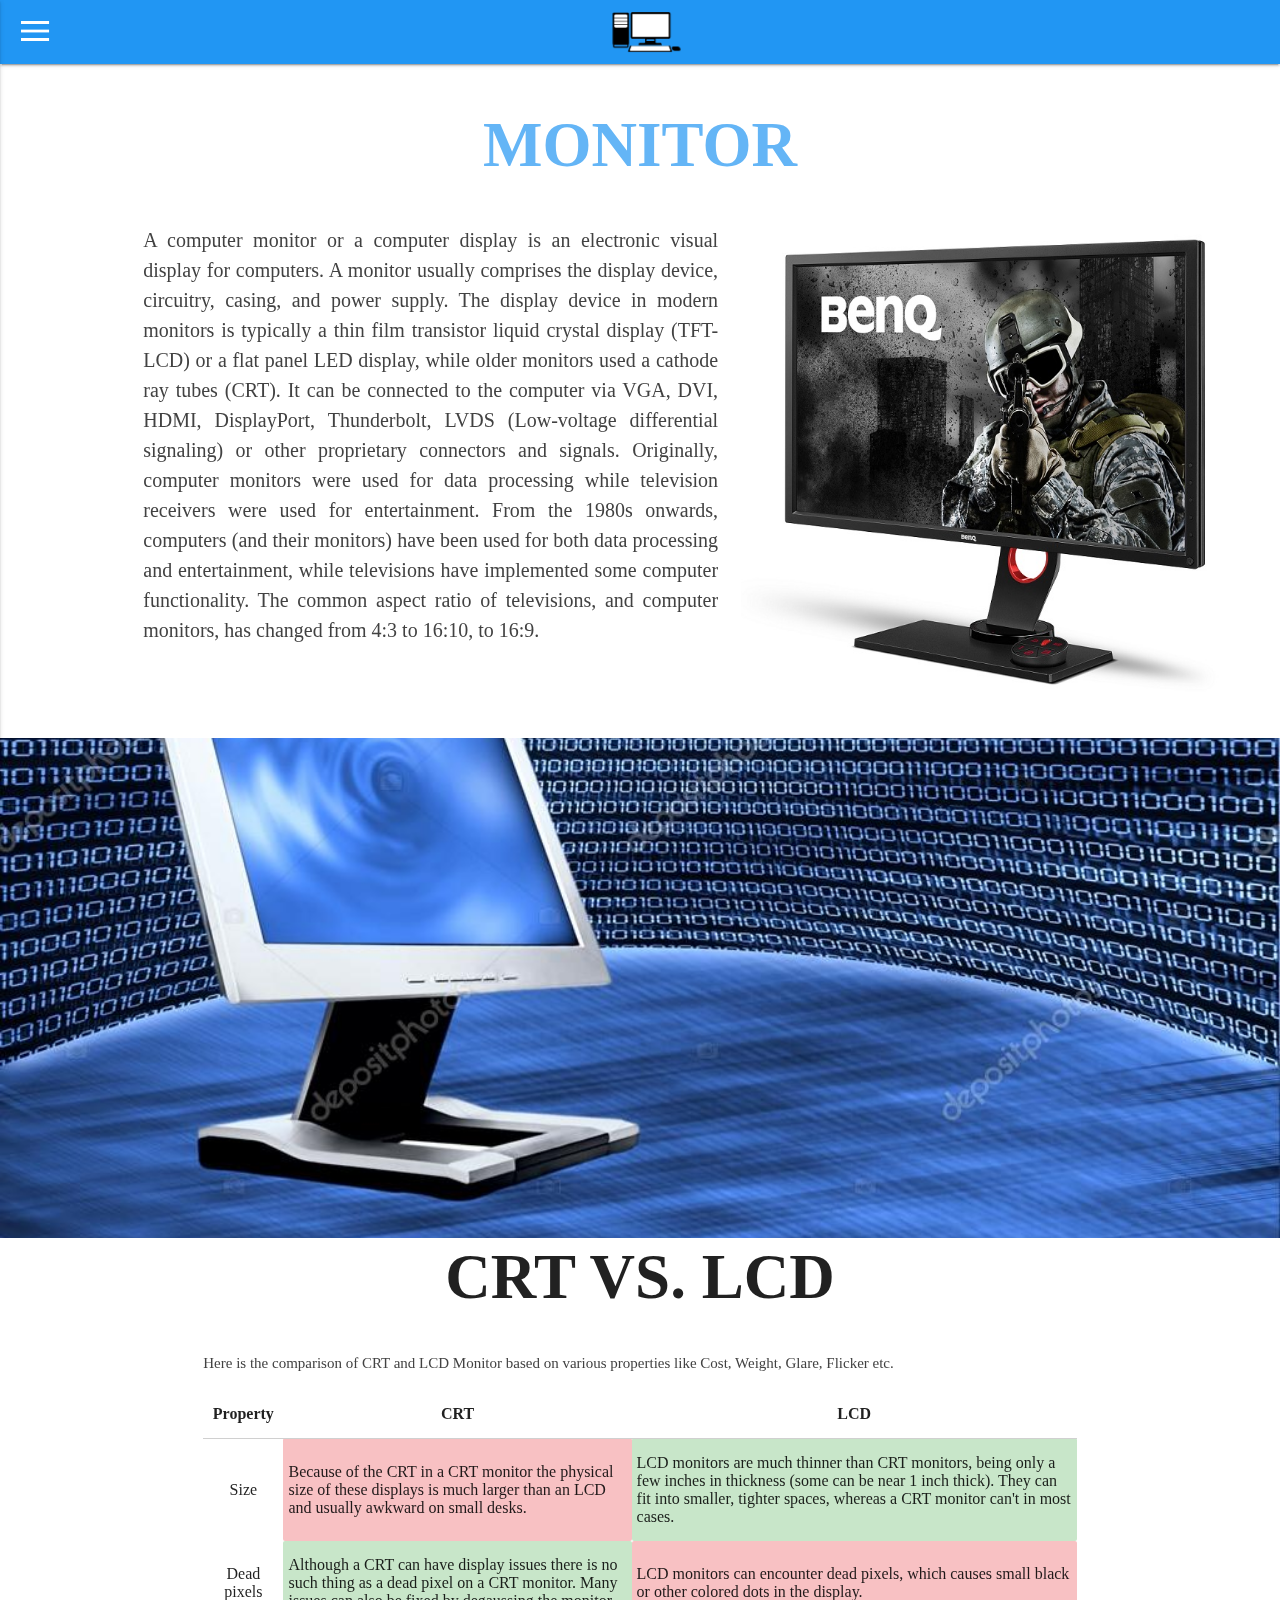
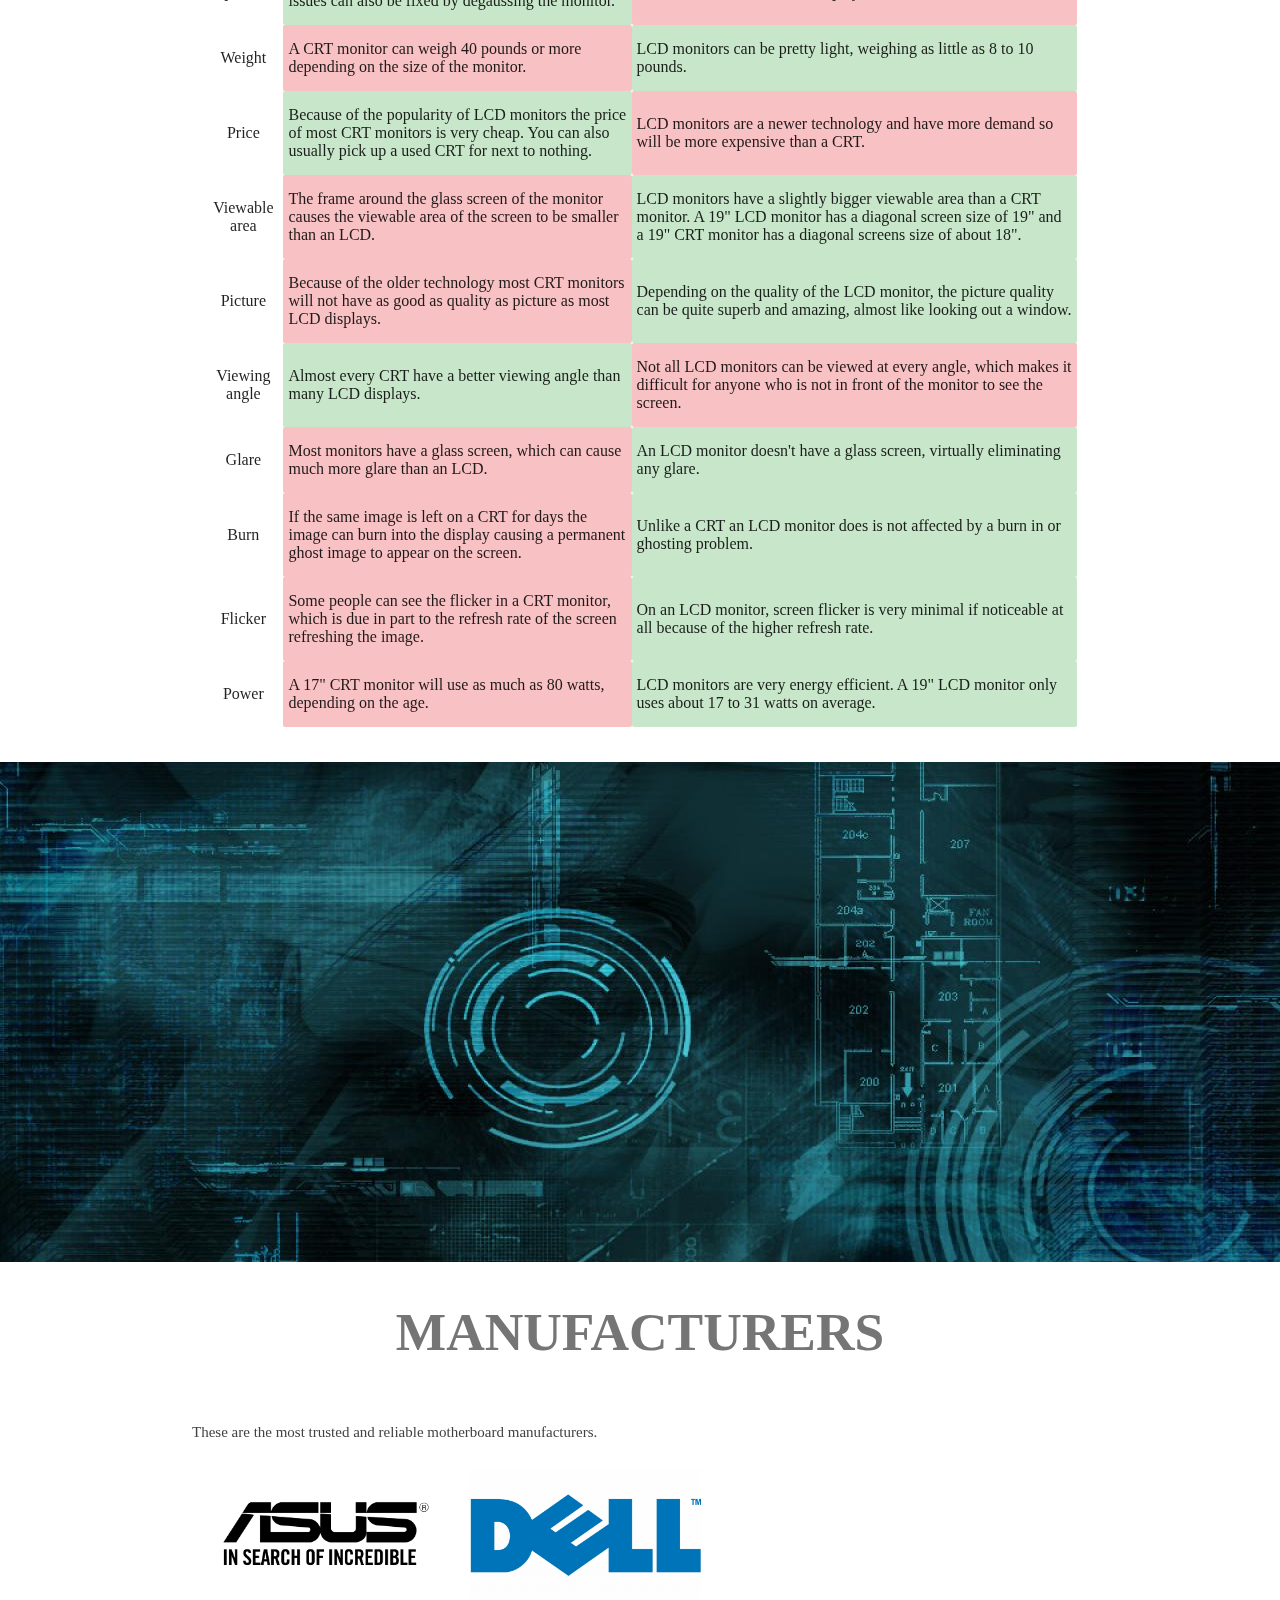
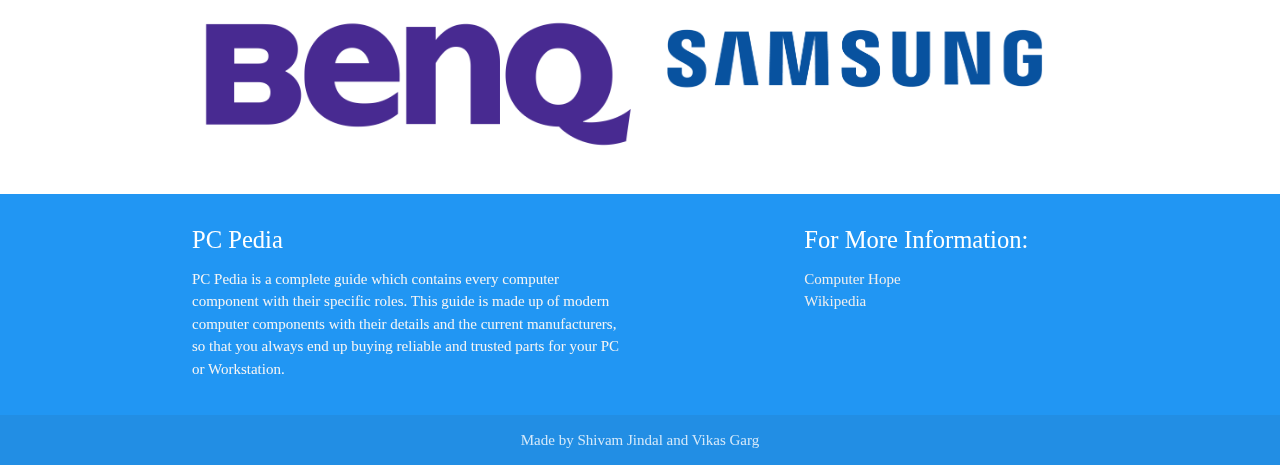
<file: monitor.html>
<html>
    <head>
        <title>PC Pedia - Monitor</title>
        <link type="text/css" rel="stylesheet" href="css/materialize.css"/>
        <link type="text/css" rel="stylesheet" href="css/style.css"/>
    </head>

<body>      
    <!--Top Navigation Bar-->
    <div class="navbar-fixed">
        <nav class="blue">
            <div class="nav-wrapper">
              <a href="#" data-activates="slide-out" class="button-collapse"><img src="images/menu_icon.png" width="34px" style="margin-top:14;"></a>
              <a href="index.html" class="brand-logo center"><img src="images/computer-vector-2.png" style="margin-left:13;margin-top:-3;" height="70px" width="70px"/></a>
            </div>
        </nav>
    </div>
    
    <!--Side Navigation Bar-->
      <ul id="slide-out" class="side-nav">
        <li class="bold"><a href="index.html" class="waves-effect waves-teal"><img src="images/home_icon.png" width="25px" style="margin-top:10;margin-right:8;float:left;">Home</a></li>
        <li class="bold"><a href="about.html" class="waves-effect waves-teal"><img src="images/info_icon.png" width="25px" style="margin-top:10;margin-right:8;float:left;">About</a></li>
        <ul class="collapsible" data-collapsible="accordion">
            <li class="bold">
                <div class="collapsible-header">
                <img src="images/computer_icon.png" height="33px" width="30px" style="margin-top:10;margin-right:8;margin-left:8;float:left;">Components<img src="images/arrow_down_icon.png" style="float:right;margin-top:14;margin-right:10;" width="20px">
                </div>
                <div class="collapsible-body">
			        <div class="row">
				        <div class="col s12 m12">
				        	<ul class="collapsible" data-collapsible="accordion">
					        	<li>
						        	<div class="collapsible-header">
						        		<img src="images/cpu_logo.png" height="33px" width="30px" style="margin-top:10;margin-right:8;margin-left:8;float:left;">System Unit<img src="images/arrow_down_icon.png" style="float:right;margin-top:14;margin-right:19;" width="20px"></div>
                                    <div class="collapsible-body"><a href="motherboard.html" class="waves-effect"><img src="images/motherboard_logo.png" height="33px" width="30px" style="margin-top:10;margin-right:8;float:left;">Motherboard</a></div>
                                    <div class="collapsible-body"><a href="processor.html" class="waves-effect"><img src="images/processor_logo.png" height="33px" width="30px" style="margin-top:10;margin-right:8;float:left;">Processor</a></div>
                                    <div class="collapsible-body"><a href="memory.html" class="waves-effect"><img src="images/ram_logo.png" height="33px" width="30px" style="margin-top:10;margin-right:8;float:left;">Memory</a></div>
                                    <div class="collapsible-body"><a href="storage.html" class="waves-effect"><img src="images/hdd_logo.png" height="33px" width="30px" style="margin-top:10;margin-right:8;float:left;">Storage</a></div>
                                    <div class="collapsible-body"><a href="smps.html" class="waves-effect"><img src="images/smps_logo.png" height="33px" width="30px" style="margin-top:10;margin-right:8;float:left;">Power Supply</a></div>
                                    <div class="collapsible-body"><a href="gpu.html" class="waves-effect"><img src="images/gpu_icon.png" height="33px" width="30px" style="margin-top:10;margin-right:8;float:left;">Graphics Card</a></div>
					        	</li>
						        <li>
							        <div class="collapsible-header">
                                        <img src="images/peripheral_logo.png" height="33px" width="30px" style="margin-top:10;margin-right:8;margin-left:8;float:left;">Peripherals<img src="images/arrow_down_icon.png" style="float:right;margin-top:14;margin-right:19;" width="20px"></div>
                                    <div class="collapsible-body"><a href="monitor.html" class="waves-effect"><img src="images/monitor_logo.png" height="33px" width="30px" style="margin-top:10;margin-right:8;float:left;">Monitor</a></div>
                                    <div class="collapsible-body"><a href="keyboard.html" class="waves-effect"><img src="images/keyboard_logo.png" height="33px" width="30px" style="margin-top:10;margin-right:8;float:left;">Keyboard</a></div>
                                    <div class="collapsible-body"><a href="mouse.html" class="waves-effect"><img src="images/mouse_logo.png" height="33px" width="30px" style="margin-top:10;margin-right:8;float:left;">Mouse</a></div>
                                </li>
					        </ul>
				        </div>
			        </div>
		        </div>
            </li>
          </ul>
        <li class="bold"><a href="query.html" class="waves-effect waves-teal"><img src="images/query_icon.png" width="25px" style="margin-top:10;margin-right:8;float:left;">Enquiry</a></li>
      </ul>
      <!--Heading-->
    <div class="section white">
        <div class="row container">
           
            <h1 class="center header title blue-text text-lighten-2" style="font-family: 'Architects Daughter', cursive;font-weight:800;text-transform:uppercase;">Monitor</h1>
            <div class="col l8 s12" style="margin-left:-60;">
            <p class="grey-text text-darken-3 lighten-3" style="text-align:justify;font-size:20;">A computer monitor or a computer display is an electronic visual display for computers. A monitor usually comprises the display device, circuitry, casing, and power supply. The display device in modern monitors is typically a thin film transistor liquid crystal display (TFT-LCD) or a flat panel LED display, while older monitors used a cathode ray tubes (CRT). It can be connected to the computer via VGA, DVI, HDMI, DisplayPort, Thunderbolt, LVDS (Low-voltage differential signaling) or other proprietary connectors and signals. Originally, computer monitors were used for data processing while television receivers were used for entertainment. From the 1980s onwards, computers (and their monitors) have been used for both data processing and entertainment, while televisions have implemented some computer functionality. The common aspect ratio of televisions, and computer monitors, has changed from 4:3 to 16:10, to 16:9.</p>
            </div>
            <div class="col l4 offset s12">
               <img src="images/monitor.jpg" width="500px" style="margin-right:-60;">
            </div>
        </div>
    </div>
    
    
    <!--Image-->
    <div class="parallax-container">
        <div class="parallax"><img src="images/bg_monitor_1.jpg" style="display: block; transform: translate3d(-50%, 323px, 0px);"></div>
    </div>
    
    
    <!--Content-->
    <div class="section white">
        <div class="row container">
           
            <h1 class="center header" style="margin-top:-10;">CRT vs. LCD</h1>
            <div class="col l12 s12">
            <p class="grey-text text-darken-3 lighten-3">Here is the comparison of CRT and LCD Monitor based on various properties like Cost, Weight, Glare, Flicker etc.</p>
            </div>
            <!--Table-->
            <div class="col l12 s12">
        <table class="responsive-table">
        <thead><tr>
          <th class="center">Property</th>
          <th class="center">CRT</th>
          <th class="center">LCD</th>
            </tr></thead>
            <tbody>
        <tr>
          <td class="center">Size</td>
          <td class="materialize-red lighten-4">Because of the CRT in a CRT monitor the physical size of these displays is much larger than an LCD and usually awkward  on small desks.</td>
          <td class="green lighten-4">LCD monitors are much thinner than CRT monitors, being only a few inches in thickness (some can be near 1 inch thick).  They can fit into smaller, tighter spaces, whereas a CRT monitor can't in most cases.</td>
        </tr>
        <tr>
          <td class="center">Dead pixels</td>
          <td class="green lighten-4">Although a CRT can have display issues there is no such thing as a dead pixel on a CRT monitor. Many issues can also be fixed by degaussing the monitor.</td>
          <td class="materialize-red lighten-4">LCD monitors can encounter dead pixels, which causes small black or other colored dots in the display.</td>
        </tr>
        <tr>
          <td class="center">Weight</td>
          <td class="materialize-red lighten-4">A CRT monitor can weigh 40 pounds or more depending on the size of the monitor.</td>
          <td class="green lighten-4">LCD monitors can be pretty light, weighing as little as 8 to 10 pounds.</td>
        </tr>
        <tr>
          <td class="center">Price</td>
          <td class="green lighten-4">Because of the popularity of LCD monitors the price of most CRT monitors is very cheap. You can also usually pick up a used CRT for next to nothing.</td>
          <td class="materialize-red lighten-4">LCD monitors are a newer technology and have more demand so will be more expensive than a CRT.</td>
        </tr>
        <tr>
          <td class="center">Viewable area</td>
          <td class="materialize-red lighten-4">The frame around the glass screen of the monitor causes the viewable area of the screen to be smaller than an LCD.</td>
          <td class="green lighten-4">LCD monitors have a slightly bigger viewable area than a CRT monitor.  A 19" LCD monitor has a diagonal screen size of 19" and a 19" CRT monitor has a diagonal screens size of about 18".</td>
        </tr>
        <tr>
          <td class="center">Picture</td>
          <td class="materialize-red lighten-4">Because of the older technology most CRT monitors will not have as good as quality as picture as most LCD displays.</td>
          <td class="green lighten-4">Depending on the quality of the LCD monitor, the picture quality can be quite superb and amazing, almost like looking out a window.</td>
        </tr>
        <tr>
          <td class="center">Viewing angle</td>
          <td class="green lighten-4">Almost every CRT have a better viewing angle than many LCD displays.</td>
          <td class="materialize-red lighten-4">Not all LCD monitors can be viewed at every angle, which makes it difficult for anyone who is not in front of the monitor to see the screen.</td>
        </tr>
        <tr>
          <td class="center">Glare</td>
          <td class="materialize-red lighten-4">Most monitors have a glass screen, which can cause much more glare than an LCD.</td>
          <td class="green lighten-4">An LCD monitor doesn't have a glass screen, virtually eliminating any glare.</td>
        </tr>
        <tr>
          <td class="center">Burn</td>
          <td class="materialize-red lighten-4">If the same image is left on a CRT for days the image can burn into the display causing a permanent ghost image to appear on the screen.</td>
          <td class="green lighten-4">Unlike a CRT an LCD monitor does is not affected by a burn in or ghosting problem.</td>
        </tr>
        <tr>
          <td class="center">Flicker</td>
          <td class="materialize-red lighten-4">Some people can see the flicker in a CRT monitor, which is due in part to the refresh rate of the screen refreshing the image.</td>
          <td class="green lighten-4">On an LCD monitor, screen flicker is very minimal if noticeable at all because of the higher refresh rate.</td>
        </tr>
        <tr>
          <td class="center">Power</td>
          <td class="materialize-red lighten-4">A 17" CRT monitor will use as much as 80 watts, depending on the age.</td>
          <td class="green lighten-4">LCD monitors are very energy efficient.  A 19" LCD monitor only uses about 17 to 31 watts on average.</td>
        </tr>
      </tbody></table>
        </div>
        </div>
    </div>
    
    <!--Image-->
    <div class="parallax-container">
        <div class="parallax"><img src="images/bg_monitor_2.jpg" style="display: block; transform: translate3d(-50%, 323px, 0px);"></div>
    </div>
    
    
    
    
    
    <!--Content-->
    <div class="section white">
        <div class="row container">
            <h2 class="center header">Manufacturers</h2><br>
               <p class="grey-text text-darken-3 lighten-3">These are the most trusted and reliable motherboard manufacturers.</p>
                <div style="height:130px;">
                    <a href="https://www.asus.com/in/Monitors/"><img class="manufacturer" src="images/asus_logo.png" style="float:left;margin:10;"></a>
                    <a href="http://accessories.us.dell.com/sna/category.aspx?c=us&category_id=4009&cs=04&l=en&s=bsd&~ck=mn"><img class="manufacturer" src="images/dell_logo.jpg" style="float:left;margin:10;"></a>
                    <a href="http://www.benq.co.in/product/monitor/"><img class="manufacturer" src="images/benq_logo.png" style="float:left;margin:10;"></a>
                    <a href="http://www.samsung.com/in/monitors/all-monitors/"><img class="manufacturer" src="images/samsung_logo.png" style="float:left;margin:10;" width="400px"></a>
                </div>
        </div>
    </div>
    
    
    
    
    <!--Footer-->
     <footer class="page-footer blue">
          <div class="container">
            <div class="row">
              <div class="col l6 s12">
                <h5 class="white-text">PC Pedia</h5>
                <p class="grey-text text-lighten-4">PC Pedia is a complete guide which contains every computer component with their specific roles. This guide is made up of modern computer components with their details and the current manufacturers, so that you always end up buying reliable and trusted parts for your PC or Workstation.</p>
              </div>
              <div class="col offset-l2 l4 s12">
                <h5 class="white-text">For More Information:</h5>
                <ul>
                  <li><a class="grey-text text-lighten-3" href="http://www.computerhope.com/">Computer Hope</a></li>
                  <li><a class="grey-text text-lighten-3" href="https://en.wikipedia.org/wiki/Main_Page">Wikipedia</a></li>
                </ul>
              </div>
            </div>
          </div>
          <div class="footer-copyright">
            <div class="container center">
            Made by Shivam Jindal and Vikas Garg
            </div>
          </div>
    </footer>
     
     
     
     
     
    <script type="text/javascript" src="js/jquery-3.2.0.js"></script>
    <script type="text/javascript" src="js/materialize.js"></script>
    <script type="text/javascript">
         $(document).ready(function(){
             $('.parallax').parallax();
             $(".button-collapse").sideNav();
             $('.collapsible').collapsible();
         });
    </script>
    </body>
  </html>
</file>
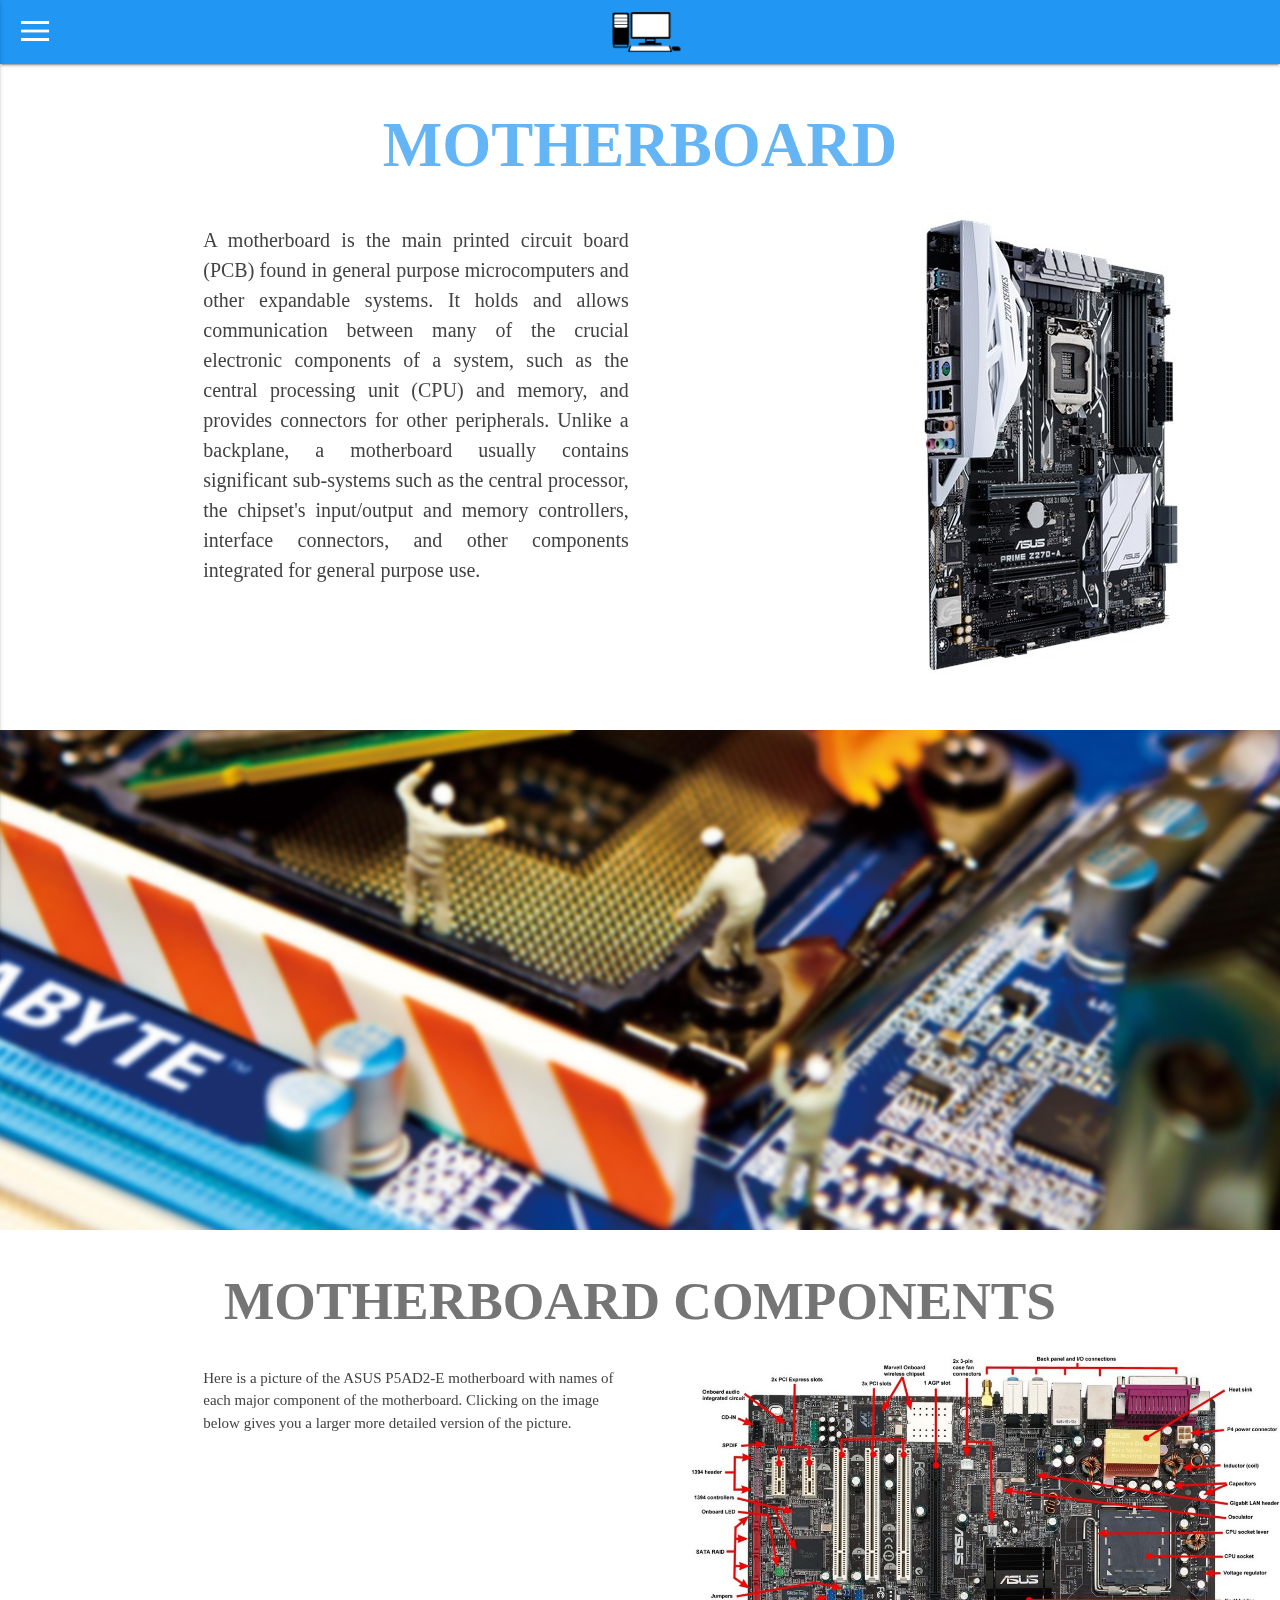
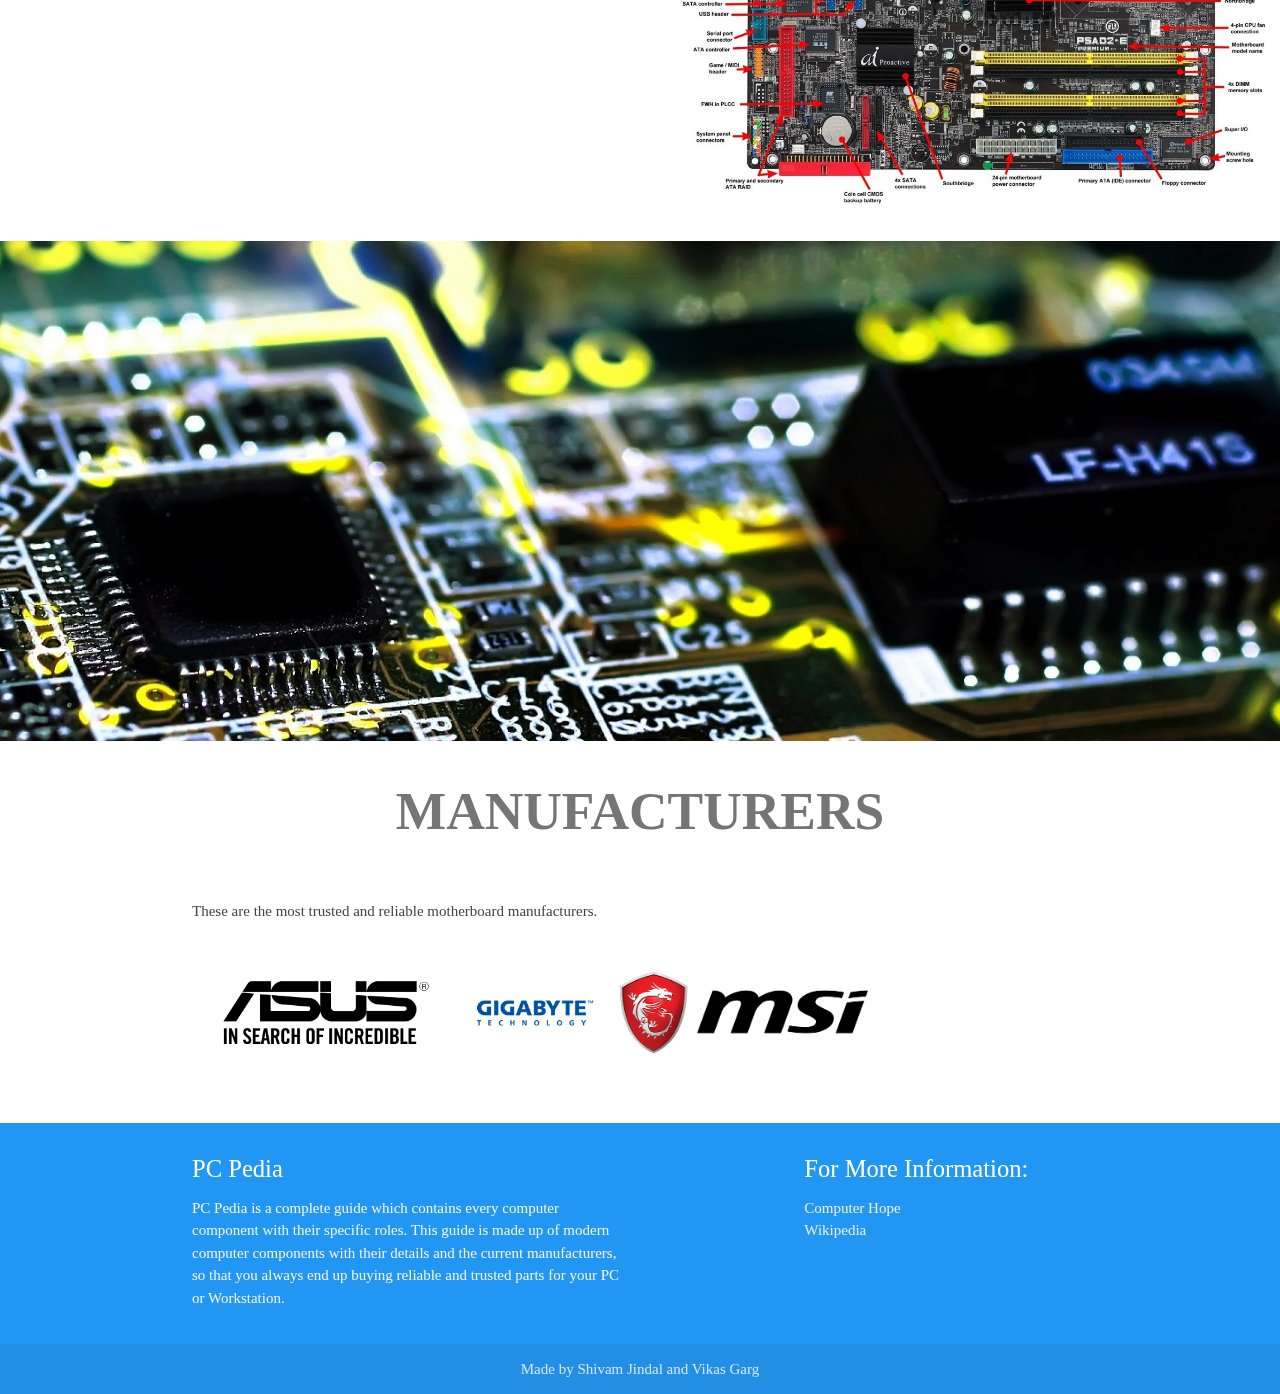
<file: motherboard.html>
<html>
    <head>
        <title>PC Pedia - Motherboard</title>
        <link type="text/css" rel="stylesheet" href="css/materialize.css"/>
        <link type="text/css" rel="stylesheet" href="css/style.css"/>
    </head>

<body>      
    <!--Top Navigation Bar-->
    <div class="navbar-fixed">
        <nav class="blue">
            <div class="nav-wrapper">
              <a href="#" data-activates="slide-out" class="button-collapse"><img src="images/menu_icon.png" width="34px" style="margin-top:14;"></a>
              <a href="index.html" class="brand-logo center"><img src="images/computer-vector-2.png" style="margin-left:13;margin-top:-3;" height="70px" width="70px"/></a>
            </div>
        </nav>
    </div>
    
    <!--Side Navigation Bar-->
      <ul id="slide-out" class="side-nav">
        <li class="bold"><a href="index.html" class="waves-effect waves-teal"><img src="images/home_icon.png" width="25px" style="margin-top:10;margin-right:8;float:left;">Home</a></li>
        <li class="bold"><a href="about.html" class="waves-effect waves-teal"><img src="images/info_icon.png" width="25px" style="margin-top:10;margin-right:8;float:left;">About</a></li>
        <ul class="collapsible" data-collapsible="accordion">
            <li class="bold">
                <div class="collapsible-header">
                <img src="images/computer_icon.png" height="33px" width="30px" style="margin-top:10;margin-right:8;margin-left:8;float:left;">Components<img src="images/arrow_down_icon.png" style="float:right;margin-top:14;margin-right:10;" width="20px">
                </div>
                <div class="collapsible-body">
			        <div class="row">
				        <div class="col s12 m12">
				        	<ul class="collapsible" data-collapsible="accordion">
					        	<li>
						        	<div class="collapsible-header">
						        		<img src="images/cpu_logo.png" height="33px" width="30px" style="margin-top:10;margin-right:8;margin-left:8;float:left;">System Unit<img src="images/arrow_down_icon.png" style="float:right;margin-top:14;margin-right:19;" width="20px"></div>
                                    <div class="collapsible-body"><a href="motherboard.html" class="waves-effect"><img src="images/motherboard_logo.png" height="33px" width="30px" style="margin-top:10;margin-right:8;float:left;">Motherboard</a></div>
                                    <div class="collapsible-body"><a href="processor.html" class="waves-effect"><img src="images/processor_logo.png" height="33px" width="30px" style="margin-top:10;margin-right:8;float:left;">Processor</a></div>
                                    <div class="collapsible-body"><a href="memory.html" class="waves-effect"><img src="images/ram_logo.png" height="33px" width="30px" style="margin-top:10;margin-right:8;float:left;">Memory</a></div>
                                    <div class="collapsible-body"><a href="storage.html" class="waves-effect"><img src="images/hdd_logo.png" height="33px" width="30px" style="margin-top:10;margin-right:8;float:left;">Storage</a></div>
                                    <div class="collapsible-body"><a href="smps.html" class="waves-effect"><img src="images/smps_logo.png" height="33px" width="30px" style="margin-top:10;margin-right:8;float:left;">Power Supply</a></div>
                                    <div class="collapsible-body"><a href="gpu.html" class="waves-effect"><img src="images/gpu_icon.png" height="33px" width="30px" style="margin-top:10;margin-right:8;float:left;">Graphics Card</a></div>
					        	</li>
						        <li>
							        <div class="collapsible-header">
                                        <img src="images/peripheral_logo.png" height="33px" width="30px" style="margin-top:10;margin-right:8;margin-left:8;float:left;">Peripherals<img src="images/arrow_down_icon.png" style="float:right;margin-top:14;margin-right:19;" width="20px"></div>
                                    <div class="collapsible-body"><a href="monitor.html" class="waves-effect"><img src="images/monitor_logo.png" height="33px" width="30px" style="margin-top:10;margin-right:8;float:left;">Monitor</a></div>
                                    <div class="collapsible-body"><a href="keyboard.html" class="waves-effect"><img src="images/keyboard_logo.png" height="33px" width="30px" style="margin-top:10;margin-right:8;float:left;">Keyboard</a></div>
                                    <div class="collapsible-body"><a href="mouse.html" class="waves-effect"><img src="images/mouse_logo.png" height="33px" width="30px" style="margin-top:10;margin-right:8;float:left;">Mouse</a></div>
                                </li>
					        </ul>
				        </div>
			        </div>
		        </div>
            </li>
          </ul>
        <li class="bold"><a href="query.html" class="waves-effect waves-teal"><img src="images/query_icon.png" width="25px" style="margin-top:10;margin-right:8;float:left;">Enquiry</a></li>
      </ul>
      
      <!--Heading-->
    <div class="section white">
        <div class="row container">
           
            <h1 class="center header title blue-text text-lighten-2" style="font-family: 'Architects Daughter', cursive;font-weight:800;text-transform:uppercase;">Motherboard</h1>
            <div class="col l6 s12">
            <p class="grey-text text-darken-3 lighten-3" style="text-align:justify;font-size:20;">A motherboard is the main printed circuit board (PCB) found in general purpose microcomputers and other expandable systems. It holds and allows communication between many of the crucial electronic components of a system, such as the central processing unit (CPU) and memory, and provides connectors for other peripherals. Unlike a backplane, a motherboard usually contains significant sub-systems such as the central processor, the chipset's input/output and memory controllers, interface connectors, and other components integrated for general purpose use.</p>
            </div>
            <div class="col l4 offset-l2 s12">
               <img src="images/mb.png" style="margin-top:-10;">
            </div>
        </div>
    </div>
    
    
    <!--Image-->
    <div class="parallax-container">
        <div class="parallax"><img src="images/bg_mb_1.jpg" style="filter: blur(2px);display: block; transform: translate3d(-50%, 323px, 0px);"></div>
    </div>
    
    
    <!--Content-->
    <div class="section white">
        <div class="row container">
           
            <h2 class="center header">Motherboard Components</h2>
            <div class="col l6 s12">
            <p class="grey-text text-darken-3 lighten-3">Here is a picture of the ASUS P5AD2-E motherboard with names of each major component of the motherboard. Clicking on the image below gives you a larger more detailed version of the picture.</p>
            </div>
              <div class="col l4 offset-l2 s12">
                  <img class="materialboxed" src="images/bigmb.jpg" width="600px" style="margin-left:-120;">
              </div>
        </div>
    </div>
    
    <!--Image-->
    <div class="parallax-container">
        <div class="parallax"><img src="images/bg_mb_2.jpg" height="1080px" width="1920px" style="display: block; transform: translate3d(-50%, 323px, 0px);"></div>
    </div>
    
    
    
    
    
    <!--Content-->
    <div class="section white">
        <div class="row container">
            <h2 class="center header">Manufacturers</h2><br>
               <p class="grey-text text-darken-3 lighten-3">These are the most trusted and reliable motherboard manufacturers.</p>
                <div style="height:130px;">
                    <a href="https://www.asus.com/in/Motherboards/"><img class="manufacturer" src="images/asus_logo.png" style="float:left;margin:10;"></a>
                    <a href="www.gigabyte.com/Motherboard/"><img class="manufacturer" src="images/gigabyte_logo.png" style="float:left;margin:10;"></a>
                    <a href="https://www.msi.com/Motherboards/"><img class="manufacturer" src="images/MSI_logo.png" style="float:left;margin:10;"></a>
                </div>
        </div>
    </div>
    
    
    
    <!--Footer-->
     <footer class="page-footer blue">
          <div class="container">
            <div class="row">
              <div class="col l6 s12">
                <h5 class="white-text">PC Pedia</h5>
                <p class="grey-text text-lighten-4">PC Pedia is a complete guide which contains every computer component with their specific roles. This guide is made up of modern computer components with their details and the current manufacturers, so that you always end up buying reliable and trusted parts for your PC or Workstation.</p>
              </div>
              <div class="col offset-l2 l4 s12">
                <h5 class="white-text">For More Information:</h5>
                <ul>
                  <li><a class="grey-text text-lighten-3" href="http://www.computerhope.com/">Computer Hope</a></li>
                  <li><a class="grey-text text-lighten-3" href="https://en.wikipedia.org/wiki/Main_Page">Wikipedia</a></li>
                </ul>
              </div>
            </div>
          </div>
          <div class="footer-copyright">
            <div class="container center">
            Made by Shivam Jindal and Vikas Garg
            </div>
          </div>
    </footer>
     
     
     
     
     
    <script type="text/javascript" src="js/jquery-3.2.0.js"></script>
    <script type="text/javascript" src="js/materialize.js"></script>
    <script type="text/javascript">
         $(document).ready(function(){
             $('.parallax').parallax();
             $(".button-collapse").sideNav();
             $('.collapsible').collapsible();
         });
    </script>
    </body>
  </html>
</file>
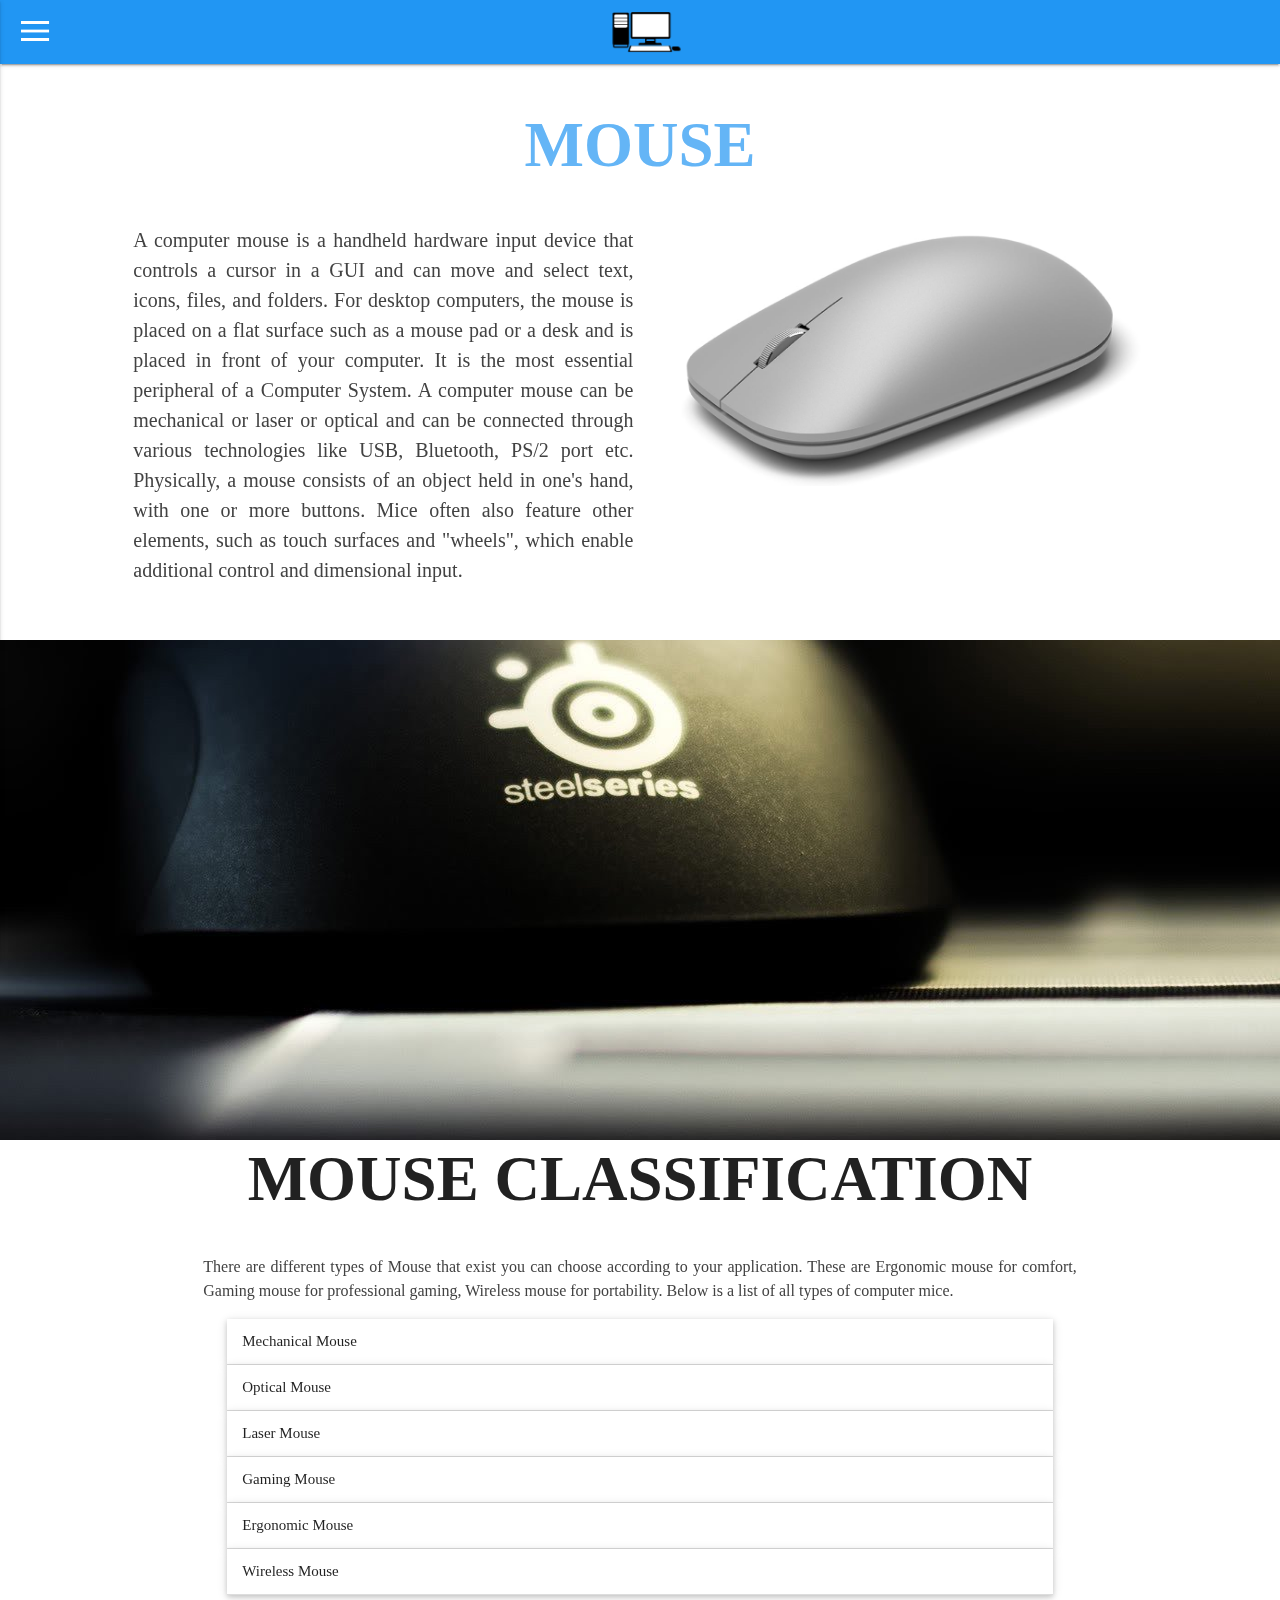
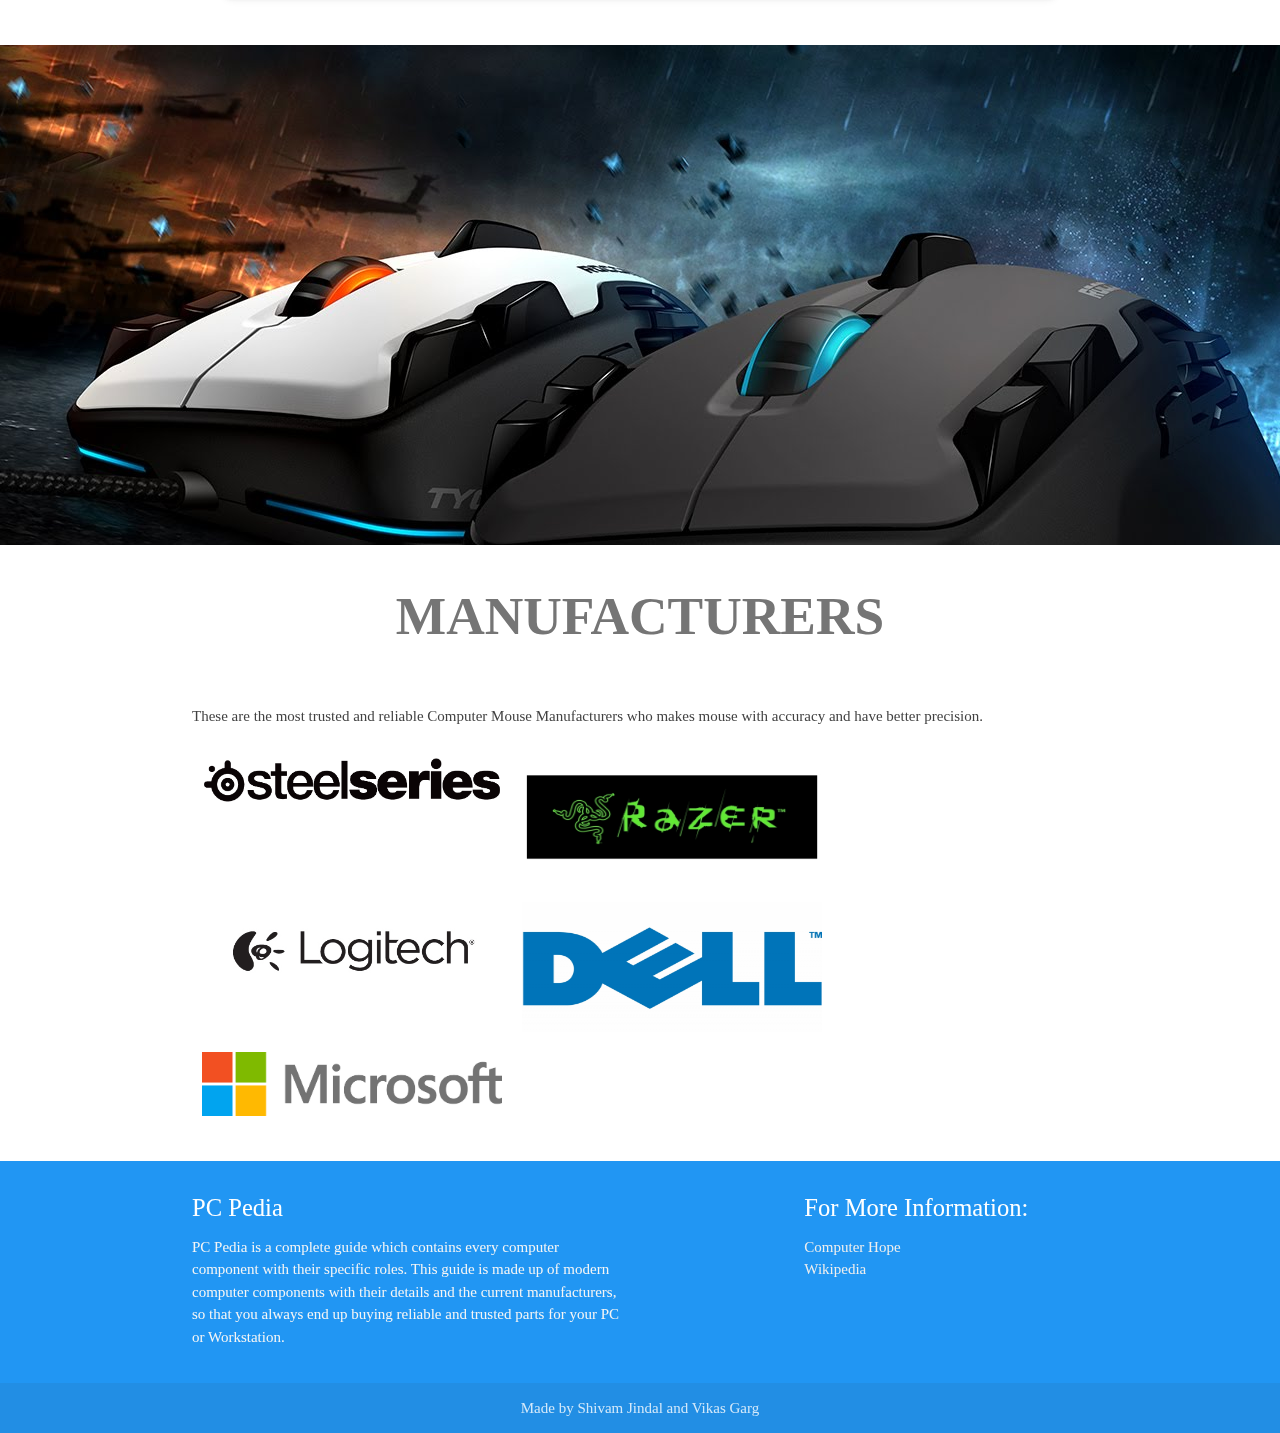
<file: mouse.html>
<html>
    <head>
        <title>PC Pedia - Mouse</title>
        <link type="text/css" rel="stylesheet" href="css/materialize.css"/>
         <link type="text/css" rel="stylesheet" href="css/style.css"/>
    </head>

<body>      
    <!--Top Navigation Bar-->
    <div class="navbar-fixed">
        <nav class="blue">
            <div class="nav-wrapper">
              <a href="#" data-activates="slide-out" class="button-collapse"><img src="images/menu_icon.png" width="34px" style="margin-top:14;"></a>
              <a href="index.html" class="brand-logo center"><img src="images/computer-vector-2.png" style="margin-left:13;margin-top:-3;" height="70px" width="70px"/></a>
            </div>
        </nav>
    </div>
    
    <!--Side Navigation Bar-->
      <ul id="slide-out" class="side-nav">
        <li class="bold"><a href="index.html" class="waves-effect waves-teal"><img src="images/home_icon.png" width="25px" style="margin-top:10;margin-right:8;float:left;">Home</a></li>
        <li class="bold"><a href="about.html" class="waves-effect waves-teal"><img src="images/info_icon.png" width="25px" style="margin-top:10;margin-right:8;float:left;">About</a></li>
        <ul class="collapsible" data-collapsible="accordion">
            <li class="bold">
                <div class="collapsible-header">
                <img src="images/computer_icon.png" height="33px" width="30px" style="margin-top:10;margin-right:8;margin-left:8;float:left;">Components<img src="images/arrow_down_icon.png" style="float:right;margin-top:14;margin-right:10;" width="20px">
                </div>
                <div class="collapsible-body">
			        <div class="row">
				        <div class="col s12 m12">
				        	<ul class="collapsible" data-collapsible="accordion">
					        	<li>
						        	<div class="collapsible-header">
						        		<img src="images/cpu_logo.png" height="33px" width="30px" style="margin-top:10;margin-right:8;margin-left:8;float:left;">System Unit<img src="images/arrow_down_icon.png" style="float:right;margin-top:14;margin-right:19;" width="20px"></div>
                                    <div class="collapsible-body"><a href="motherboard.html" class="waves-effect"><img src="images/motherboard_logo.png" height="33px" width="30px" style="margin-top:10;margin-right:8;float:left;">Motherboard</a></div>
                                    <div class="collapsible-body"><a href="processor.html" class="waves-effect"><img src="images/processor_logo.png" height="33px" width="30px" style="margin-top:10;margin-right:8;float:left;">Processor</a></div>
                                    <div class="collapsible-body"><a href="memory.html" class="waves-effect"><img src="images/ram_logo.png" height="33px" width="30px" style="margin-top:10;margin-right:8;float:left;">Memory</a></div>
                                    <div class="collapsible-body"><a href="storage.html" class="waves-effect"><img src="images/hdd_logo.png" height="33px" width="30px" style="margin-top:10;margin-right:8;float:left;">Storage</a></div>
                                    <div class="collapsible-body"><a href="smps.html" class="waves-effect"><img src="images/smps_logo.png" height="33px" width="30px" style="margin-top:10;margin-right:8;float:left;">Power Supply</a></div>
                                    <div class="collapsible-body"><a href="gpu.html" class="waves-effect"><img src="images/gpu_icon.png" height="33px" width="30px" style="margin-top:10;margin-right:8;float:left;">Graphics Card</a></div>
					        	</li>
						        <li>
							        <div class="collapsible-header">
                                        <img src="images/peripheral_logo.png" height="33px" width="30px" style="margin-top:10;margin-right:8;margin-left:8;float:left;">Peripherals<img src="images/arrow_down_icon.png" style="float:right;margin-top:14;margin-right:19;" width="20px"></div>
                                    <div class="collapsible-body"><a href="monitor.html" class="waves-effect"><img src="images/monitor_logo.png" height="33px" width="30px" style="margin-top:10;margin-right:8;float:left;">Monitor</a></div>
                                    <div class="collapsible-body"><a href="keyboard.html" class="waves-effect"><img src="images/keyboard_logo.png" height="33px" width="30px" style="margin-top:10;margin-right:8;float:left;">Keyboard</a></div>
                                    <div class="collapsible-body"><a href="mouse.html" class="waves-effect"><img src="images/mouse_logo.png" height="33px" width="30px" style="margin-top:10;margin-right:8;float:left;">Mouse</a></div>
                                </li>
					        </ul>
				        </div>
			        </div>
		        </div>
            </li>
          </ul>
        <li class="bold"><a href="query.html" class="waves-effect waves-teal"><img src="images/query_icon.png" width="25px" style="margin-top:10;margin-right:8;float:left;">Enquiry</a></li>
      </ul>
      <!--Heading-->
    <div class="section white">
        <div class="row container">
           
            <h1 class="center header title blue-text text-lighten-2" style="font-family: 'Architects Daughter', cursive;font-weight:800;text-transform:uppercase;">Mouse</h1>
            <div class="col l7 s12" style="margin-left:-70;">
            <p class="grey-text text-darken-3 lighten-3" style="text-align:justify;font-size:20;">A computer mouse is a handheld hardware input device that controls a cursor in a GUI and can move and select text, icons, files, and folders. For desktop computers, the mouse is placed on a flat surface such as a mouse pad or a desk and is placed in front of your computer. It is the most essential peripheral of a Computer System. A computer mouse can be mechanical or laser or optical and can be connected through various technologies like USB, Bluetooth, PS/2 port etc. Physically, a mouse consists of an object held in one's hand, with one or more buttons. Mice often also feature other elements, such as touch surfaces and "wheels", which enable additional control and dimensional input.
            </p>
            </div>
            <div class="col l1 offset s12">
               <img src="images/mouse.jpg" width="500px">
            </div>
        </div>
    </div>
    
    
    <!--Image-->
    <div class="parallax-container">
        <div class="parallax"><img src="images/bg_mouse_1.jpg" height="1080px" width="1920px" style="display: block; transform: translate3d(-50%, 323px, 0px);"></div>
    </div>
    
        
    
    <!--Content-->
    <div class="section white">
        <div class="row container">
           
            <h1 class="center header" style="margin-top:-10;">Mouse Classification</h1>
            <div class="col l12 s12">
                   <p class="grey-text text-darken-3 lighten-3" style="text-align:justify;font-size:16;">There are different types of Mouse that exist you can choose according to your application. These are Ergonomic mouse for comfort, Gaming mouse for professional gaming, Wireless mouse for portability. Below is a list of all types of computer mice.</p>
                    <ul class="collapsible popout" data-collapsible="accordion">
                    <li>
                        <div class="collapsible-header">Mechanical Mouse</div>
                        <div class="collapsible-body">
                           <img src="images/m_mech.jpg" width="150px" style="margin-top:-20;float:right;">
                             <div style="width:500;">
                                 <p class="grey-text text-darken-3 lighten-3" style="text-align:justify;font-size:16;">
                                     A mechanical mouse is a computer mouse that contains a metal or rubber ball on its under side. When the ball is rolled in any direction, sensors inside the mouse detect this motion and move the on-screen mouse pointer in the same direction. The picture is an example of the bottom of a mechanical mouse with the ball removed. Today, this mouse has been replaced by the optical mouse.
                                 </p></div>
                        </div>
                    </li>
                    <li>
                        <div class="collapsible-header">Optical Mouse</div>
                        <div class="collapsible-body">
                           <img src="images/m_optical.jpg" width="250px" style="margin-right:20;float:right;">
                             <div style="width:500;">
                                 <p class="grey-text text-darken-3 lighten-3" style="text-align:justify;font-size:16;">An optical mouse is a computer mouse which uses a light source, typically a light-emitting diode (LED), and a light detector, such as an array of photodiodes, to detect movement relative to a surface. It is an alternative to the mechanical mouse, which uses moving parts to sense motion.</p></div>
                        </div>
                    </li>
                    <li>
                        <div class="collapsible-header">Laser Mouse</div>
                        <div class="collapsible-body">
                           <img src="images/m_laser.png" width="350px" style="margin-right:20;float:right;">
                             <div style="width:500;">
                                 <p class="grey-text text-darken-3 lighten-3" style="text-align:justify;font-size:16;">A laser mouse is a type of optical mouse that uses laser light to detect mouse movement. Like all optical mice, the laser mouse has no moving parts inside. Laser is more accurate than the standard optical mouse design, providing for up to 20x greater sensitivity and precision. This improved sensitivity and precision can be key for gaming applications and graphical or engineering design applications, where pinpoint accuracy is important.</p></div>
                        </div>
                    </li>
                    <li>
                        <div class="collapsible-header">Gaming Mouse</div>
                        <div class="collapsible-body">
                           <img src="images/m_gaming.jpg" width="350px" style="margin-right:20;margin:10;float:right;">
                             <div style="width:500;">
                                 <p class="grey-text text-darken-3 lighten-3" style="text-align:justify;font-size:16;">A gaming mouse is essentially a desktop mouse with additional functions to make it suited to computer gaming and high intensity programming. These functions often include programmable buttons, higher sensitivity, adjustable weight and faster response times. As you can imagine a gaming mouse is a better than the standard mouse you get bundled in with your home PC. Although they technically do the same things, a gaming mouse will do everything to a higher level or accuracy, and is usually more ergonomically designed.</p></div>
                        </div>
                    </li>
                    <li>
                        <div class="collapsible-header">Ergonomic Mouse</div>
                        <div class="collapsible-body">
                           <img src="images/m_ergo.jpg" width="350px" style="margin-right:20;margin:10;float:right;">
                             <div style="width:500;">
                                 <p class="grey-text text-darken-3 lighten-3" style="text-align:justify;font-size:16;">As the name suggests, this type of mouse is intended to provide optimum comfort and avoid injuries such as carpal tunnel syndrome, arthritis and other repetitive strain injuries. It is designed to fit natural hand position and movements, to reduce discomfort. When holding a typical mouse, ulna and radius bones on the arm are crossed. Some designs attempt to place the palm more vertically, so the bones take more natural parallel position. Some limit wrist movement, encouraging to use arm instead that may be less precise but more optimal from the health point of view. A mouse may be angled from the thumb downward to the opposite side – this is known to reduce wrist pronation.</p></div>
                        </div>
                    </li>
                    <li>
                        <div class="collapsible-header">Wireless Mouse</div>
                        <div class="collapsible-body">
                           <img src="images/m_wireless.jpeg" width="350px" style="margin-right:20;margin:10;float:right;">
                             <div style="width:500;">
                                 <p class="grey-text text-darken-3 lighten-3" style="text-align:justify;font-size:16;">A cordless mouse, also called a wireless mouse, is a mouse that connects to a computer without the use of wires. Instead, the mouse uses some manner of wireless technology, like Bluetooth, RF, or infrared radio waves. Usually, a USB receiver is plugged into the computer and receives signals from the cordless mouse. Cordless mice needs batteries to work. Typically they use AA batteries, AAA batteries, or rechargeable NiMH or Li-Ion batteries. A cordless mouse that is rechargeable requires a base station to charge the batteries in the mouse.</p></div>
                        </div>
                    </li>
                </ul>
            </div>
        </div>
    </div>
    
    
    <!--Image-->
    <div class="parallax-container">
        <div class="parallax"><img src="images/bg_mouse_2.jpg" height="1080px" width="1920px" style="display: block; transform: translate3d(-50%, 323px, 0px);"></div>
    </div>
    
    
    
    
    
    <!--Content-->
    <div class="section white">
        <div class="row container">
            <h2 class="center header">Manufacturers</h2><br>
               <p class="grey-text text-darken-3 lighten-3">These are the most trusted and reliable Computer Mouse Manufacturers who makes mouse with accuracy and have better precision.</p>
                <div style="height:130px;">
                    <a href="https://steelseries.com/gaming-mice"><img class="manufacturer" src="images/steelseries_logo.png" width="300px" style="float:left;margin:10;"></a>
                    <a href="https://www.razerzone.com/gaming-mice"><img class="manufacturer" src="images/razer_logo.jpg" width="300px" style="float:left;margin:10;"></a>
                    <a href="https://www.logitech.com/en-in/mice-pointers/mice"><img class="manufacturer" src="images/logitech_logo.png" width="300px" style="float:left;margin:10;"></a>
                    <a href="www.dell.com/en-us/shop/keyboards-and-mice/ar/6591"><img class="manufacturer" src="images/dell_logo.jpg" width="300px" style="float:left;margin:10;"></a>
                    <a href="https://www.microsoft.com/accessories/en-in/mice"><img class="manufacturer" src="images/microsoft_logo.jpg" width="300px" style="float:left;margin:10;"></a>
                </div>
        </div>
    </div>
    
    
    
    <!--Footer-->
     <footer class="page-footer blue">
          <div class="container">
            <div class="row">
              <div class="col l6 s12">
                <h5 class="white-text">PC Pedia</h5>
                <p class="grey-text text-lighten-4">PC Pedia is a complete guide which contains every computer component with their specific roles. This guide is made up of modern computer components with their details and the current manufacturers, so that you always end up buying reliable and trusted parts for your PC or Workstation.</p>
              </div>
              <div class="col offset-l2 l4 s12">
                <h5 class="white-text">For More Information:</h5>
                <ul>
                  <li><a class="grey-text text-lighten-3" href="http://www.computerhope.com/">Computer Hope</a></li>
                  <li><a class="grey-text text-lighten-3" href="https://en.wikipedia.org/wiki/Main_Page">Wikipedia</a></li>
                </ul>
              </div>
            </div>
          </div>
          <div class="footer-copyright">
            <div class="container center">
            Made by Shivam Jindal and Vikas Garg
            </div>
          </div>
    </footer>
     
     
     
     
     
    <script type="text/javascript" src="js/jquery-3.2.0.js"></script>
    <script type="text/javascript" src="js/materialize.js"></script>
    <script type="text/javascript">
         $(document).ready(function(){
             $('.parallax').parallax();
             $(".button-collapse").sideNav();
             $('.collapsible').collapsible();
         });
    </script>
    </body>
  </html>
</file>
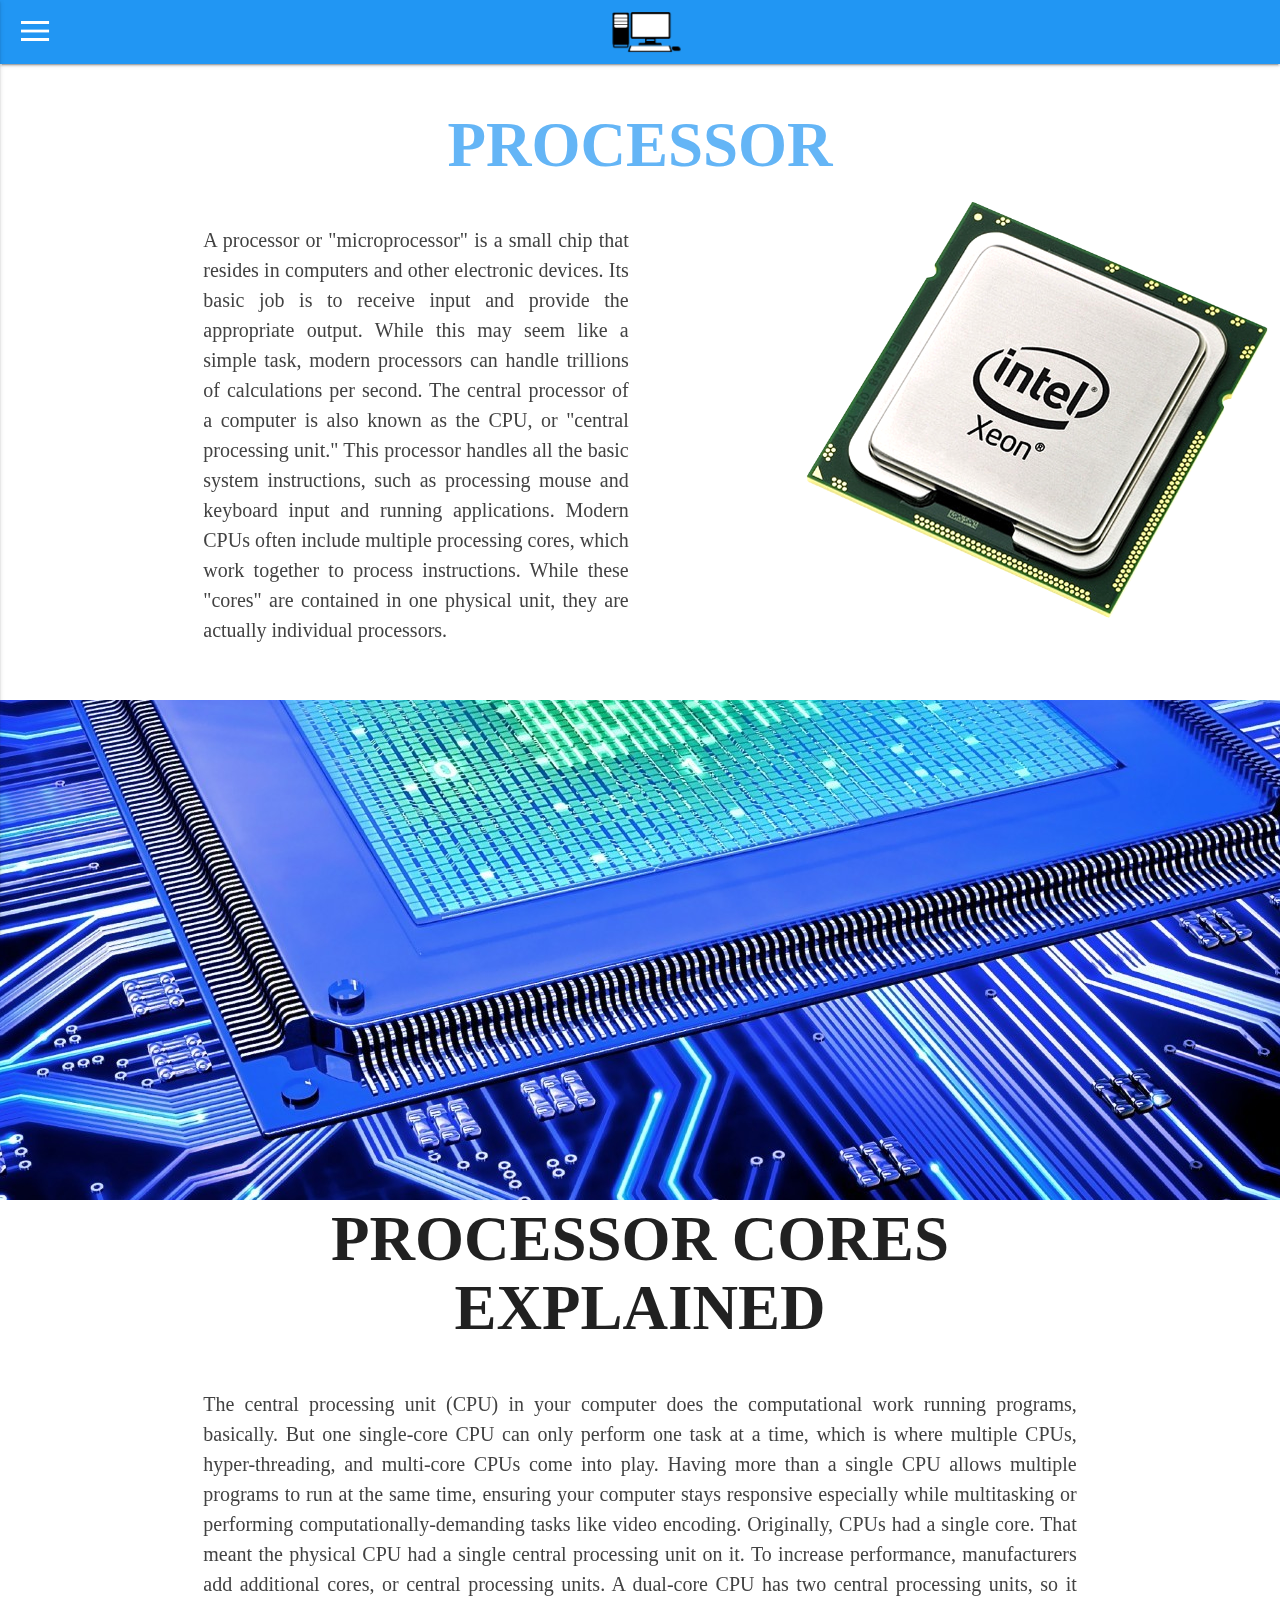
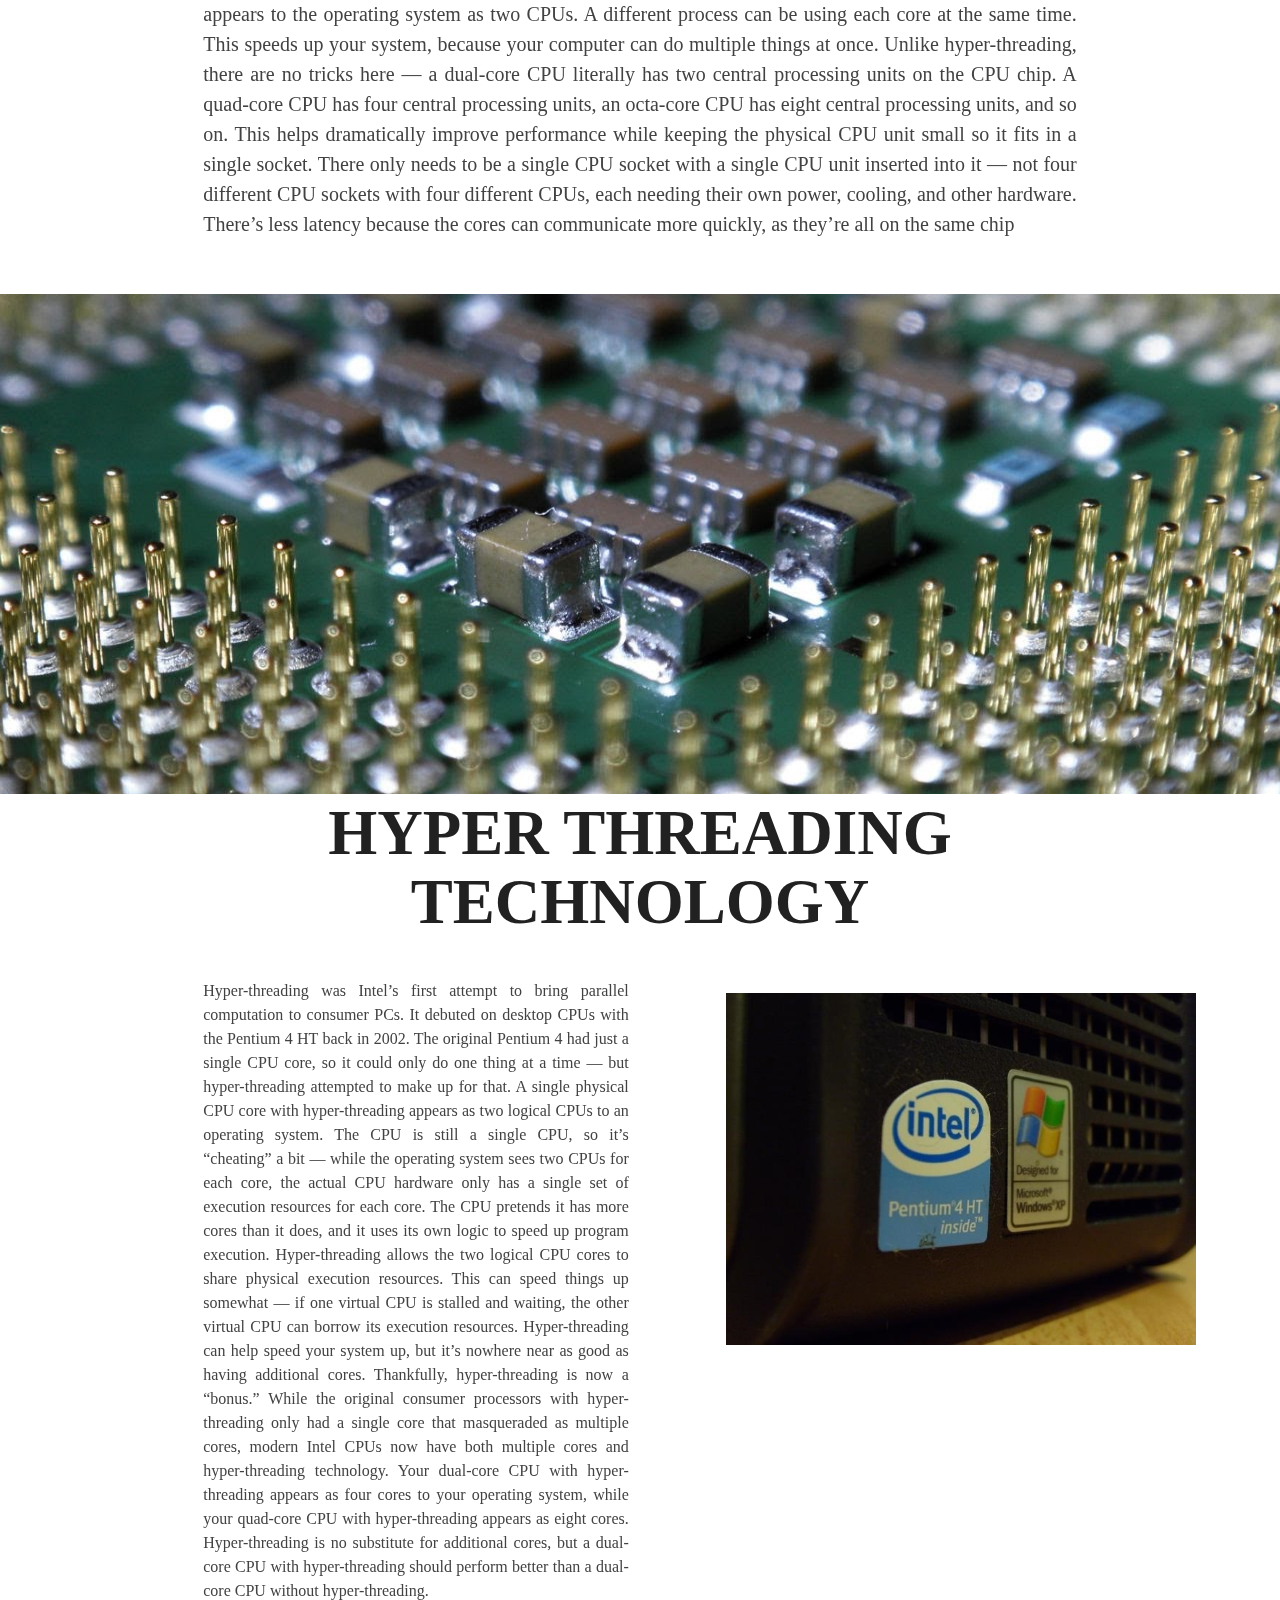
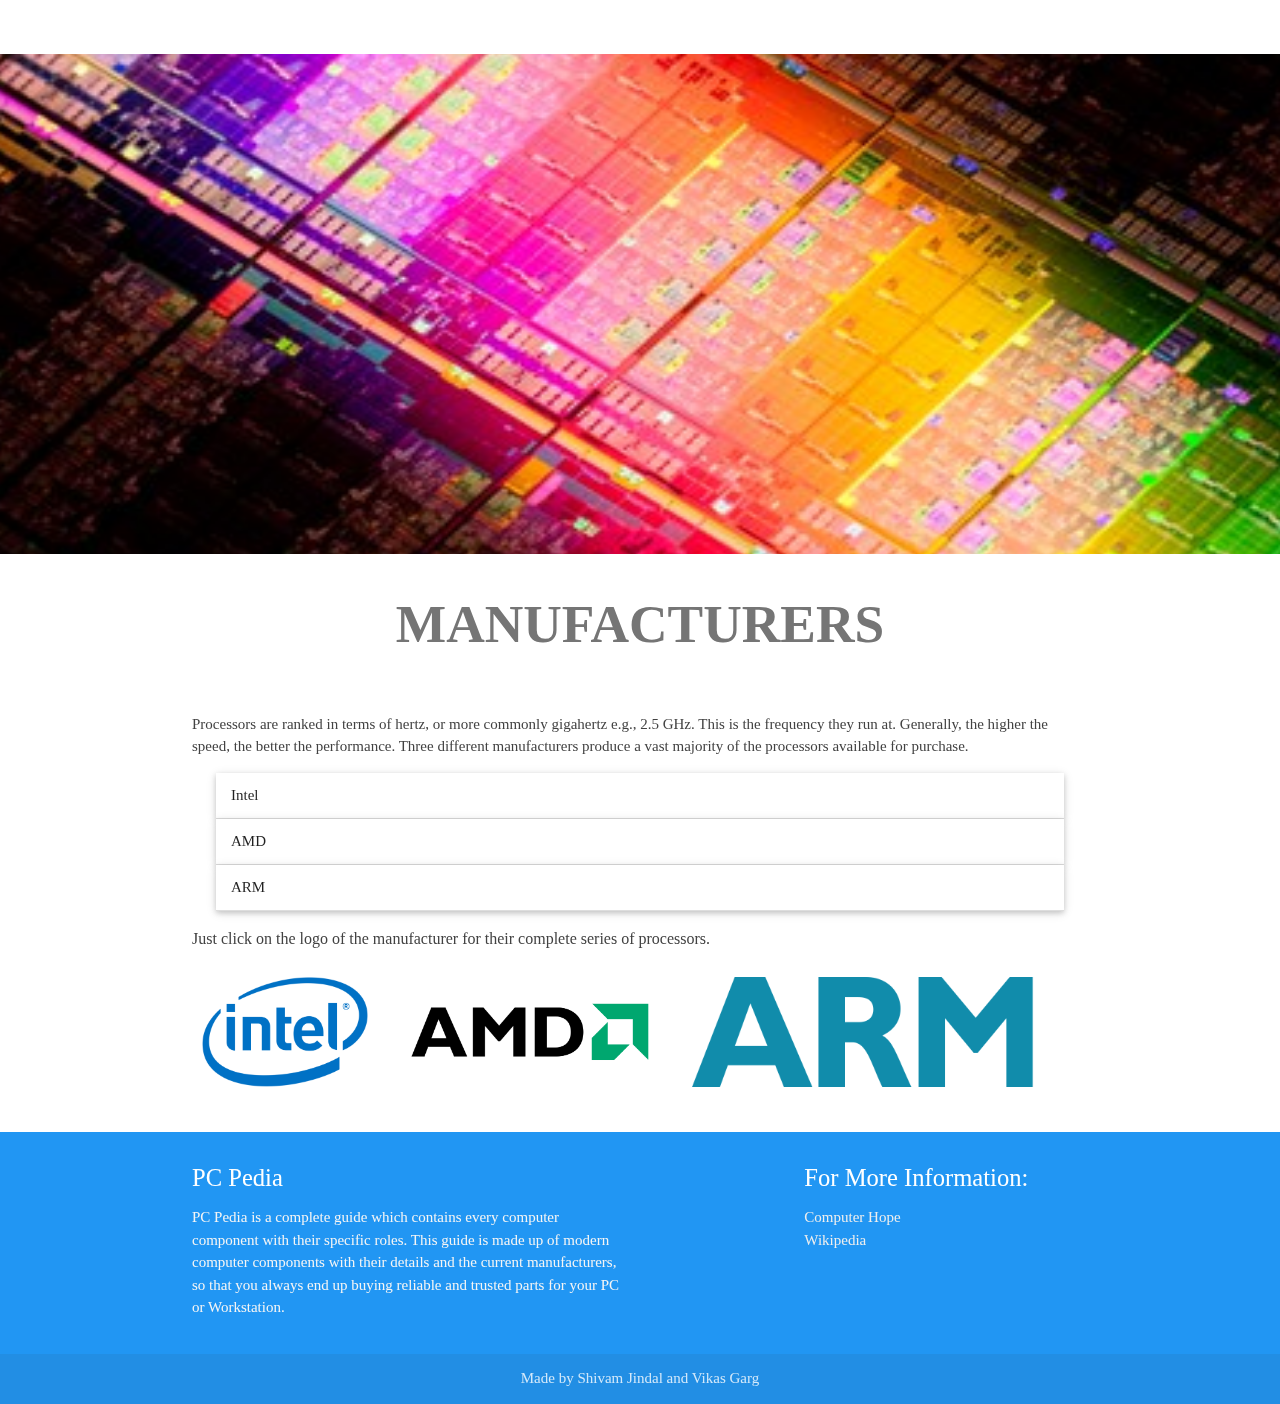
<file: processor.html>
<html>
    <head>
        <title>PC Pedia - Processor</title>
        <link type="text/css" rel="stylesheet" href="css/materialize.css"/>
        <link type="text/css" rel="stylesheet" href="css/style.css"/>
    </head>

<body>      
    <!--Top Navigation Bar-->
    <div class="navbar-fixed">
        <nav class="blue">
            <div class="nav-wrapper">
              <a href="#" data-activates="slide-out" class="button-collapse"><img src="images/menu_icon.png" width="34px" style="margin-top:14;"></a>
              <a href="index.html" class="brand-logo center"><img src="images/computer-vector-2.png" style="margin-left:13;margin-top:-3;" height="70px" width="70px"/></a>
            </div>
        </nav>
    </div>
     <!--Side Navigation Bar-->
      <ul id="slide-out" class="side-nav">
        <li class="bold"><a href="index.html" class="waves-effect waves-teal"><img src="images/home_icon.png" width="25px" style="margin-top:10;margin-right:8;float:left;">Home</a></li>
        <li class="bold"><a href="about.html" class="waves-effect waves-teal"><img src="images/info_icon.png" width="25px" style="margin-top:10;margin-right:8;float:left;">About</a></li>
        <ul class="collapsible" data-collapsible="accordion">
            <li class="bold">
                <div class="collapsible-header">
                <img src="images/computer_icon.png" height="33px" width="30px" style="margin-top:10;margin-right:8;margin-left:8;float:left;">Components<img src="images/arrow_down_icon.png" style="float:right;margin-top:14;margin-right:10;" width="20px">
                </div>
                <div class="collapsible-body">
			        <div class="row">
				        <div class="col s12 m12">
				        	<ul class="collapsible" data-collapsible="accordion">
					        	<li>
						        	<div class="collapsible-header">
						        		<img src="images/cpu_logo.png" height="33px" width="30px" style="margin-top:10;margin-right:8;margin-left:8;float:left;">System Unit<img src="images/arrow_down_icon.png" style="float:right;margin-top:14;margin-right:19;" width="20px"></div>
                                    <div class="collapsible-body"><a href="motherboard.html" class="waves-effect"><img src="images/motherboard_logo.png" height="33px" width="30px" style="margin-top:10;margin-right:8;float:left;">Motherboard</a></div>
                                    <div class="collapsible-body"><a href="processor.html" class="waves-effect"><img src="images/processor_logo.png" height="33px" width="30px" style="margin-top:10;margin-right:8;float:left;">Processor</a></div>
                                    <div class="collapsible-body"><a href="memory.html" class="waves-effect"><img src="images/ram_logo.png" height="33px" width="30px" style="margin-top:10;margin-right:8;float:left;">Memory</a></div>
                                    <div class="collapsible-body"><a href="storage.html" class="waves-effect"><img src="images/hdd_logo.png" height="33px" width="30px" style="margin-top:10;margin-right:8;float:left;">Storage</a></div>
                                    <div class="collapsible-body"><a href="smps.html" class="waves-effect"><img src="images/smps_logo.png" height="33px" width="30px" style="margin-top:10;margin-right:8;float:left;">Power Supply</a></div>
                                    <div class="collapsible-body"><a href="gpu.html" class="waves-effect"><img src="images/gpu_icon.png" height="33px" width="30px" style="margin-top:10;margin-right:8;float:left;">Graphics Card</a></div>
					        	</li>
						        <li>
							        <div class="collapsible-header">
                                        <img src="images/peripheral_logo.png" height="33px" width="30px" style="margin-top:10;margin-right:8;margin-left:8;float:left;">Peripherals<img src="images/arrow_down_icon.png" style="float:right;margin-top:14;margin-right:19;" width="20px"></div>
                                    <div class="collapsible-body"><a href="monitor.html" class="waves-effect"><img src="images/monitor_logo.png" height="33px" width="30px" style="margin-top:10;margin-right:8;float:left;">Monitor</a></div>
                                    <div class="collapsible-body"><a href="keyboard.html" class="waves-effect"><img src="images/keyboard_logo.png" height="33px" width="30px" style="margin-top:10;margin-right:8;float:left;">Keyboard</a></div>
                                    <div class="collapsible-body"><a href="mouse.html" class="waves-effect"><img src="images/mouse_logo.png" height="33px" width="30px" style="margin-top:10;margin-right:8;float:left;">Mouse</a></div>
                                </li>
					        </ul>
				        </div>
			        </div>
		        </div>
            </li>
          </ul>
        <li class="bold"><a href="query.html" class="waves-effect waves-teal"><img src="images/query_icon.png" width="25px" style="margin-top:10;margin-right:8;float:left;">Enquiry</a></li>
      </ul>
      <!--Heading-->
    <div class="section white">
        <div class="row container">
           
            <h1 class="center header title blue-text text-lighten-2" style="font-family: 'Architects Daughter', cursive;font-weight:800;text-transform:uppercase;">Processor</h1>
            <div class="col l6 s12">
            <p class="grey-text text-darken-3 lighten-3" style="text-align:justify;font-size:20;">A processor or "microprocessor" is a small chip that resides in computers and other electronic devices. Its basic job is to receive input and provide the appropriate output. While this may seem like a simple task, modern processors can handle trillions of calculations per second.
The central processor of a computer is also known as the CPU, or "central processing unit." This processor handles all the basic system instructions, such as processing mouse and keyboard input and running applications. Modern CPUs often include multiple processing cores, which work together to process instructions. While these "cores" are contained in one physical unit, they are actually individual processors.
</p>
            </div>
            <div class="col l4 offset-l2 s12">
               <img src="images/processor1.png" style="margin-top:-10;" width="470px">
            </div>
        </div>
    </div>
    
    
    <!--Image-->
    <div class="parallax-container">
        <div class="parallax"><img src="images/bg_processor1.jpg" style="display: block; transform: translate3d(-50%, 323px, 0px);"></div>
    </div>
    
    
    <!--Content-->
    <div class="section white">
        <div class="row container">
           
            <h1 class="center header" style="margin-top:-10;">Processor Cores Explained</h1>
            <div class="col l12 s12">
            <p class="grey-text text-darken-3 lighten-3" style="text-align:justify;font-size:20;">The central processing unit (CPU) in your computer does the computational work running programs, basically. But one single-core CPU can only perform one task at a time, which is where multiple CPUs, hyper-threading, and multi-core CPUs come into play.
Having more than a single CPU allows multiple programs to run at the same time, ensuring your computer stays responsive especially while multitasking or performing computationally-demanding tasks like video encoding.
Originally, CPUs had a single core. That meant the physical CPU had a single central processing unit on it. To increase performance, manufacturers add additional cores, or central processing units. A dual-core CPU has two central processing units, so it appears to the operating system as two CPUs. A different process can be using each core at the same time. This speeds up your system, because your computer can do multiple things at once.
Unlike hyper-threading, there are no tricks here &mdash; a dual-core CPU literally has two central processing units on the CPU chip. A quad-core CPU has four central processing units, an octa-core CPU has eight central processing units, and so on.
This helps dramatically improve performance while keeping the physical CPU unit small so it fits in a single socket. There only needs to be a single CPU socket with a single CPU unit inserted into it &mdash; not four different CPU sockets with four different CPUs, each needing their own power, cooling, and other hardware. There&rsquo;s less latency because the cores can communicate more quickly, as they&rsquo;re all on the same chip

</p>
            </div>
        </div>
    </div>
    
    <!--Image-->
    <div class="parallax-container">
        <div class="parallax"><img src="images/bg_processor2.jpg" height="1080px" width="1920px" style="display: block; transform: translate3d(-50%, 323px, 0px);"></div>
    </div>
    
    
    
    
    <!--Content-->
    <div class="section white">
        <div class="row container">
           
            <h1 class="center header" style="margin-top:-10;">Hyper Threading Technology</h1>
            <div class="col l6 s12">
            <p class="grey-text text-darken-3 lighten-3" style="text-align:justify;font-size:16;">Hyper-threading was Intel&rsquo;s first attempt to bring parallel computation to consumer PCs. It debuted on desktop CPUs with the Pentium 4 HT back in 2002. The original Pentium 4 had just a single CPU core, so it could only do one thing at a time &mdash; but hyper-threading attempted to make up for that.
A single physical CPU core with hyper-threading appears as two logical CPUs to an operating system. The CPU is still a single CPU, so it&rsquo;s &ldquo;cheating&rdquo; a bit &mdash; while the operating system sees two CPUs for each core, the actual CPU hardware only has a single set of execution resources for each core. The CPU pretends it has more cores than it does, and it uses its own logic to speed up program execution. Hyper-threading allows the two logical CPU cores to share physical execution resources. This can speed things up somewhat &mdash; if one virtual CPU is stalled and waiting, the other virtual CPU can borrow its execution resources. Hyper-threading can help speed your system up, but it&rsquo;s nowhere near as good as having additional cores.
Thankfully, hyper-threading is now a &ldquo;bonus.&rdquo; While the original consumer processors with hyper-threading only had a single core that masqueraded as multiple cores, modern Intel CPUs now have both multiple cores and hyper-threading technology. Your dual-core CPU with hyper-threading appears as four cores to your operating system, while your quad-core CPU with hyper-threading appears as eight cores. Hyper-threading is no substitute for additional cores, but a dual-core CPU with hyper-threading should perform better than a dual-core CPU without hyper-threading.
</p>
            </div>
              <div class="col l4 offset-l1 s12">
                  <img src="images/ht.jpg" style="margin-top:30;" width="470px">
              </div>
        </div>
    </div>
    
    <!--Image-->
    <div class="parallax-container">
        <div class="parallax"><img src="images/bg_processor3.jpg" height="1080px" width="1920px" style="display: block; transform: translate3d(-50%, 323px, 0px);"></div>
    </div>
    
    
    
    
    
    <!--Content-->
    <div class="section white">
        <div class="row container">
            <h2 class="center header">Manufacturers</h2><br>
                <p class="grey-text text-darken-3 lighten-3">Processors are ranked in terms of hertz, or more commonly gigahertz e.g., 2.5 GHz. This is the frequency they run at. Generally, the higher the speed, the better the performance. Three different manufacturers produce a vast majority of the processors available for purchase.</p>
                <ul class="collapsible popout" data-collapsible="accordion">
                    <li>
                        <div class="collapsible-header">Intel</div>
                        <div class="collapsible-body">
                            <p class="grey-text text-darken-3 lighten-3" style="text-align:justify;font-size:16;">Intel is the most popular and well-known maker of processors. Manufacturers like Dell, Apple, Samsung and HP all use Intel processors in their computers. Intel processors are the most stable and offer the best all-round performance. The current i3, i5 and i7 models represent entry, middle and high level hardware. Intel also makes processors for servers and workstations. That line up is named Xeon which have usually 10+ cores and hyper-threading enabled.</p>
                        </div>
                    </li>
                    <li>
                        <div class="collapsible-header">AMD</div>
                        <div class="collapsible-body">
                            <p class="grey-text text-darken-3 lighten-3" style="text-align:justify;font-size:16;">AMD is Intel&rsquo;s biggest competitor, offering processors that are similar to Intel&rsquo;s, but at a, for the most part, cheaper price. The majority of computer manufacturers, except for Apple, also offer products with AMD processors. AMD&rsquo;s Athlon processors are budget models while Phenom and FX are mainstream and high level respectively. Recently AMD announced a new series of processors called Ryzen which are way more faster than any of the previous AMD Processors.</p>
                        </div>
                    </li>
                    <li>
                        <div class="collapsible-header">ARM</div>
                        <div class="collapsible-body">
                            <p class="grey-text text-darken-3 lighten-3" style="text-align:justify;font-size:16;">ARM processors are generally used in smartphones, mobile devices and tablets. Apple&rsquo;s iPhone and iPad; Samsung&rsquo;s Galaxy line and HTC devices all use some form of ARM processor in their mobile devices. A rule of thumb is, if it doesn&rsquo;t have AMD or Intel in the name, it&rsquo;s most likely an ARM processor.</p>
                        </div>
                    </li>
                </ul>
                <p class="grey-text text-darken-3 lighten-3" style="text-align:justify;font-size:16;">Just click on the logo of the manufacturer for their complete series of processors.
                <div style="height:110px;">
                    <a href="http://www.intel.in"><img class="manufacturer" src="images/Intel-logo.png" style="float:left;margin:10;"></a>
                    <a href="http://www.amd.com/en-us/products/processors"><img class="manufacturer" src="images/amd_logo.png" style="float:left;margin:10;"></a>
                    <a href="https://www.arm.com/products/processors"><img class="manufacturer" src="images/arm_logo.png" style="float:left;margin:10;"></a>
                </div>
        </div>
    </div>
    
    
    
    <!--Footer-->
     <footer class="page-footer blue">
          <div class="container">
            <div class="row">
              <div class="col l6 s12">
                <h5 class="white-text">PC Pedia</h5>
                <p class="grey-text text-lighten-4">PC Pedia is a complete guide which contains every computer component with their specific roles. This guide is made up of modern computer components with their details and the current manufacturers, so that you always end up buying reliable and trusted parts for your PC or Workstation.</p>
              </div>
              <div class="col offset-l2 l4 s12">
                <h5 class="white-text">For More Information:</h5>
                <ul>
                  <li><a class="grey-text text-lighten-3" href="http://www.computerhope.com/">Computer Hope</a></li>
                  <li><a class="grey-text text-lighten-3" href="https://en.wikipedia.org/wiki/Main_Page">Wikipedia</a></li>
                </ul>
              </div>
            </div>
          </div>
          <div class="footer-copyright">
            <div class="container center">
            Made by Shivam Jindal and Vikas Garg
            </div>
          </div>
    </footer>
     
     
     
     
     
    <script type="text/javascript" src="js/jquery-3.2.0.js"></script>
    <script type="text/javascript" src="js/materialize.js"></script>
    <script type="text/javascript">
         $(document).ready(function(){
             $('.parallax').parallax();
             $(".button-collapse").sideNav();
             $('.collapsible').collapsible();
         });
    </script>
    </body>
  </html>
</file>
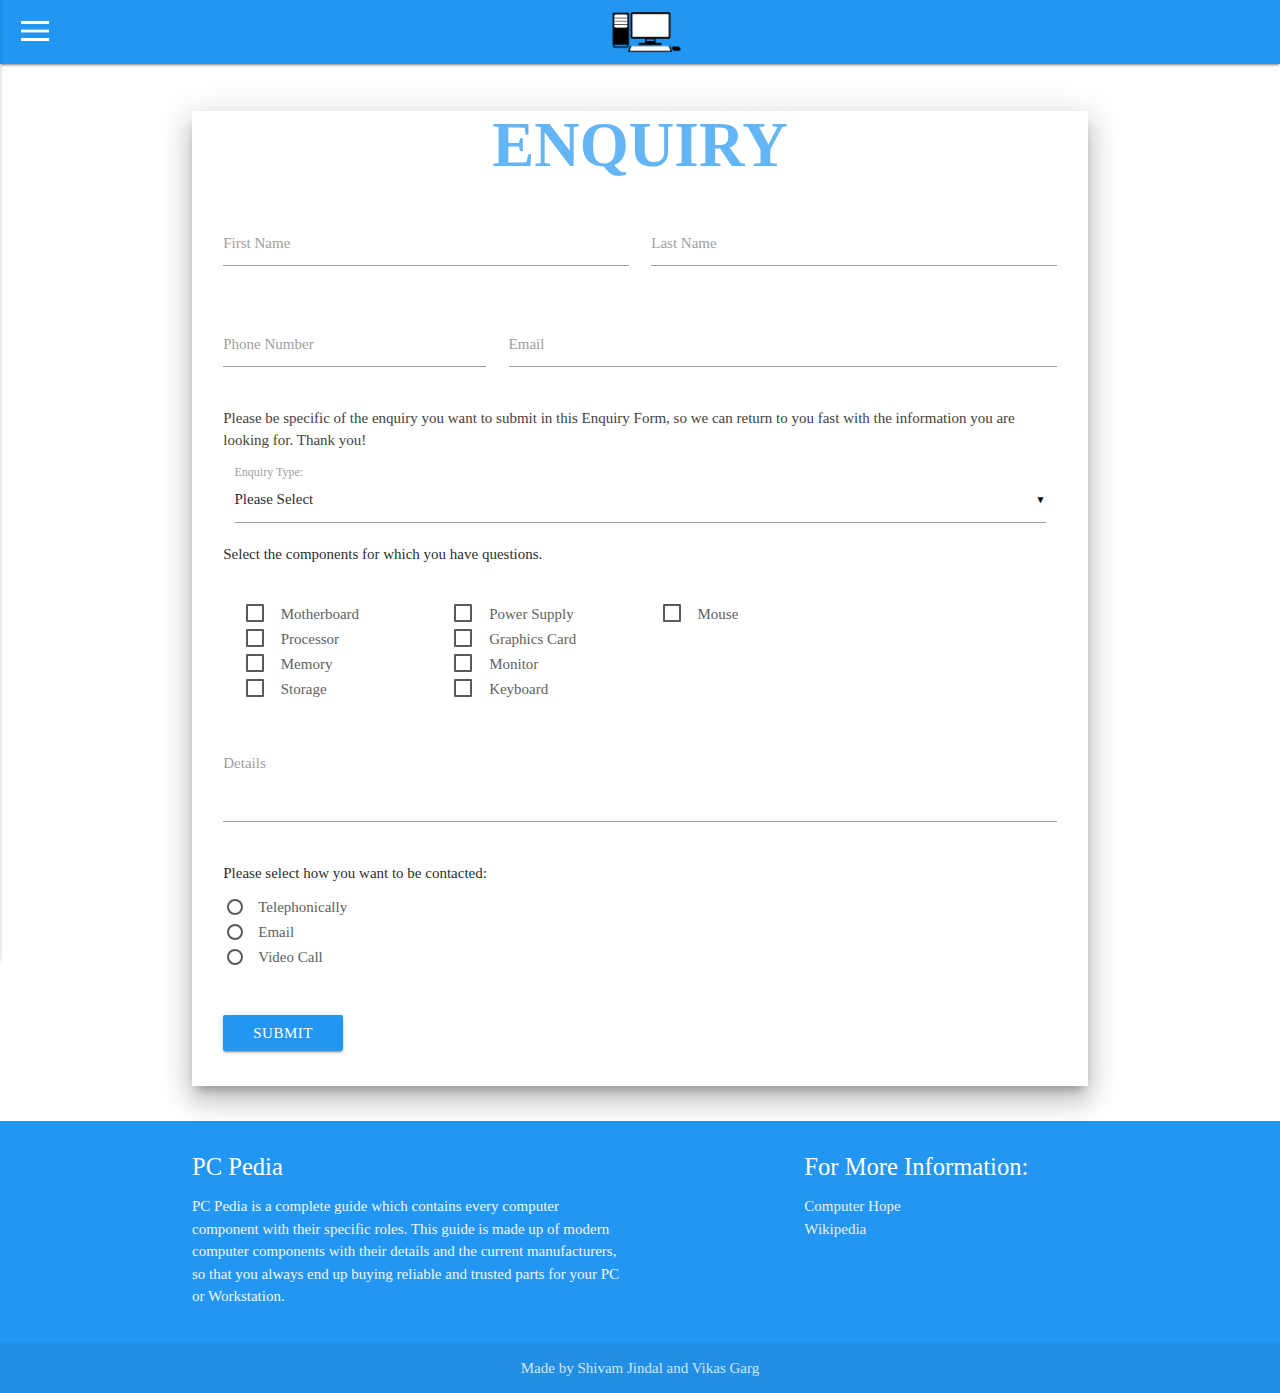
<file: query.html>
<html>
    <head>
        <title>PC Pedia - Motherboard</title>
        <link type="text/css" rel="stylesheet" href="css/materialize.css"/>
        <link type="text/css" rel="stylesheet" href="css/style.css"/>
           <style>
            .input-field input[type=text]:focus + label {
             color: #7995f0;
           }
            .input-field input[type=text]:focus {
             border-bottom: 1px solid #7995f0;
             box-shadow: 0 1px 0 0 #7995f0;
            }
            .input-field input[type=email]:focus + label {
             color: #7995f0;
           }
           .input-field input[type=email]:focus {
             border-bottom: 1px solid #7995f0;
             box-shadow: 0 1px 0 0 #7995f0;
            }
        </style>
    </head>

<body>      
    <!--Top Navigation Bar-->
    <div class="navbar-fixed">
        <nav class="blue">
            <div class="nav-wrapper">
              <a href="#" data-activates="slide-out" class="button-collapse"><img src="images/menu_icon.png" width="34px" style="margin-top:14;"></a>
              <a href="index.html" class="brand-logo center"><img src="images/computer-vector-2.png" style="margin-left:13;margin-top:-3;" height="70px" width="70px"/></a>
            </div>
        </nav>
    </div>
    
    <!--Side Navigation Bar-->
      <ul id="slide-out" class="side-nav">
        <li class="bold"><a href="index.html" class="waves-effect waves-teal"><img src="images/home_icon.png" width="25px" style="margin-top:10;margin-right:8;float:left;">Home</a></li>
        <li class="bold"><a href="about.html" class="waves-effect waves-teal"><img src="images/info_icon.png" width="25px" style="margin-top:10;margin-right:8;float:left;">About</a></li>
        <ul class="collapsible" data-collapsible="accordion">
            <li class="bold">
                <div class="collapsible-header">
                <img src="images/computer_icon.png" height="33px" width="30px" style="margin-top:10;margin-right:8;margin-left:8;float:left;">Components<img src="images/arrow_down_icon.png" style="float:right;margin-top:14;margin-right:10;" width="20px">
                </div>
                <div class="collapsible-body">
			        <div class="row">
				        <div class="col s12 m12">
				        	<ul class="collapsible" data-collapsible="accordion">
					        	<li>
						        	<div class="collapsible-header">
						        		<img src="images/cpu_logo.png" height="33px" width="30px" style="margin-top:10;margin-right:8;margin-left:8;float:left;">System Unit<img src="images/arrow_down_icon.png" style="float:right;margin-top:14;margin-right:19;" width="20px"></div>
                                    <div class="collapsible-body"><a href="motherboard.html" class="waves-effect"><img src="images/motherboard_logo.png" height="33px" width="30px" style="margin-top:10;margin-right:8;float:left;">Motherboard</a></div>
                                    <div class="collapsible-body"><a href="processor.html" class="waves-effect"><img src="images/processor_logo.png" height="33px" width="30px" style="margin-top:10;margin-right:8;float:left;">Processor</a></div>
                                    <div class="collapsible-body"><a href="memory.html" class="waves-effect"><img src="images/ram_logo.png" height="33px" width="30px" style="margin-top:10;margin-right:8;float:left;">Memory</a></div>
                                    <div class="collapsible-body"><a href="storage.html" class="waves-effect"><img src="images/hdd_logo.png" height="33px" width="30px" style="margin-top:10;margin-right:8;float:left;">Storage</a></div>
                                    <div class="collapsible-body"><a href="smps.html" class="waves-effect"><img src="images/smps_logo.png" height="33px" width="30px" style="margin-top:10;margin-right:8;float:left;">Power Supply</a></div>
                                    <div class="collapsible-body"><a href="gpu.html" class="waves-effect"><img src="images/gpu_icon.png" height="33px" width="30px" style="margin-top:10;margin-right:8;float:left;">Graphics Card</a></div>
					        	</li>
						        <li>
							        <div class="collapsible-header">
                                        <img src="images/peripheral_logo.png" height="33px" width="30px" style="margin-top:10;margin-right:8;margin-left:8;float:left;">Peripherals<img src="images/arrow_down_icon.png" style="float:right;margin-top:14;margin-right:19;" width="20px"></div>
                                    <div class="collapsible-body"><a href="monitor.html" class="waves-effect"><img src="images/monitor_logo.png" height="33px" width="30px" style="margin-top:10;margin-right:8;float:left;">Monitor</a></div>
                                    <div class="collapsible-body"><a href="keyboard.html" class="waves-effect"><img src="images/keyboard_logo.png" height="33px" width="30px" style="margin-top:10;margin-right:8;float:left;">Keyboard</a></div>
                                    <div class="collapsible-body"><a href="mouse.html" class="waves-effect"><img src="images/mouse_logo.png" height="33px" width="30px" style="margin-top:10;margin-right:8;float:left;">Mouse</a></div>
                                </li>
					        </ul>
				        </div>
			        </div>
		        </div>
            </li>
          </ul>
        <li class="bold"><a href="query.html" class="waves-effect waves-teal"><img src="images/query_icon.png" width="25px" style="margin-top:10;margin-right:8;float:left;">Enquiry</a></li>
      </ul>
      <!--Heading-->
    <div class="section white">
        <div class="row container z-depth-5">
            <h1 class="center header title blue-text text-lighten-2">Enquiry</h1>
            <div class="row" style="margin:20;">
                <form class="col s12">
                    <div class="row">
                        <div class="input-field col s6">
                            <input id="first_name" type="text" pattern="[A-Za-z]{1,30}" class="validate" required>
                                <label for="first_name" data-error="We thought first name is only made of alphabets and atmost 30 characters??">First Name</label>
                        </div>
                        <div class="input-field col s6">
                            <input id="last_name" type="text" pattern="[A-Za-z]{1,30}" class="validate" required>
                            <label for="last_name" data-error="We thought last name is only made of alphabets and atmost 30 characters??">Last Name</label>
                        </div>
                    </div>
                    <div class="row">
                        <div class="input-field col l4 s12">
                            <input id="call" type="tel"  pattern="[7-9]{1}[0-9]{9}" class="validate" required>
                                <label for="call" data-error="Please enter a valid Phone Number">Phone Number</label>
                        </div>
                        <div class="input-field col l8 s12">
                            <input id="email" type="email" class="validate" required>
                                <label for="email" data-error="Please enter a valid Email address">Email</label>
                        </div>
                    </div>
                    <p class="grey-text text-darken-3 lighten-3">Please be specific of the enquiry you want to submit in this Enquiry Form, so we can return to you fast with the information you are looking for. Thank you!</p>
                    <div class="input-field col s12">
                        <select>
                            <option value="" disabled selected>Please Select</option>
                            <option value="1">Pricing</option>
                            <option value="2">Maintainance</option>
                            <option value="3">Complaint</option>
                            <option value="4">Suggestion</option>
                        </select>
                        <label>Enquiry Type:</label>
                    </div>
                    <p>Select the components for which you have questions.<br></p>
                    <div class="input-field col l3 s12">
                        <input type="checkbox" id="motherboard" />
                        <label for="motherboard" class="grey-text text-darken-2">Motherboard</label><br>
                        <input type="checkbox" id="processor" />
                        <label for="processor" class="grey-text text-darken-2">Processor</label><br>
                        <input type="checkbox" id="memory" />
                        <label for="memory" class="grey-text text-darken-2">Memory</label><br>
                        <input type="checkbox" id="storage" />
                        <label for="storage" class="grey-text text-darken-2">Storage</label><br>
                    </div>
                    <div class="input-field col l3 s12">
                        <input type="checkbox" id="smps" />
                        <label for="smps" class="grey-text text-darken-2">Power Supply</label><br>
                        <input type="checkbox" id="gpu" />
                        <label for="gpu" class="grey-text text-darken-2">Graphics Card</label><br>
                        <input type="checkbox" id="monitor" />
                        <label for="monitor" class="grey-text text-darken-2">Monitor</label><br>
                        <input type="checkbox" id="keyboard" />
                        <label for="keyboard" class="grey-text text-darken-2">Keyboard</label><br>
                    </div>
                    <div class="input-field col l3 s12">
                        <input type="checkbox" id="mouse" />
                        <label for="mouse" class="grey-text text-darken-2">Mouse</label><br>
                    </div>
                    <div class="row">
                        <div style="margin-top:50;" class="input-field col s12">
                            <textarea id="textarea1" class="materialize-textarea"></textarea>
                            <label for="textarea1">Details</label>
                        </div>
                    </div>
                    <p>Please select how you want to be contacted:<br></p>
                    <input name="contact" type="radio" id="phone" />
                    <label for="phone" class="grey-text text-darken-2">Telephonically</label><br>
                    <input name="contact" type="radio" id="mail" />
                    <label for="mail" class="grey-text text-darken-2">Email</label><br>
                    <input name="contact" type="radio" id="vcall" />
                    <label for="vcall" class="grey-text text-darken-2">Video Call</label><br><br><br>
                    <button class="btn waves-effect waves-light blue" type="submit" name="action">Submit</button>
                </form>
            </div>
        </div>
    </div>

    
    <!--Footer-->
     <footer class="page-footer blue">
          <div class="container">
            <div class="row">
              <div class="col l6 s12">
                <h5 class="white-text">PC Pedia</h5>
                <p class="grey-text text-lighten-4">PC Pedia is a complete guide which contains every computer component with their specific roles. This guide is made up of modern computer components with their details and the current manufacturers, so that you always end up buying reliable and trusted parts for your PC or Workstation.</p>
              </div>
              <div class="col offset-l2 l4 s12">
                <h5 class="white-text">For More Information:</h5>
                <ul>
                  <li><a class="grey-text text-lighten-3" href="http://www.computerhope.com/">Computer Hope</a></li>
                  <li><a class="grey-text text-lighten-3" href="https://en.wikipedia.org/wiki/Main_Page">Wikipedia</a></li>
                </ul>
              </div>
            </div>
          </div>
          <div class="footer-copyright">
            <div class="container center">
            Made by Shivam Jindal and Vikas Garg
            </div>
          </div>
    </footer>
     
     
     
     
     
    <script type="text/javascript" src="js/jquery-3.2.0.js"></script>
    <script type="text/javascript" src="js/materialize.js"></script>
    <script type="text/javascript">
         $(document).ready(function(){
             $('.parallax').parallax();
             $(".button-collapse").sideNav();
             $('.collapsible').collapsible();
             $('select').material_select();
         });
    </script>
    </body>
  </html>
</file>
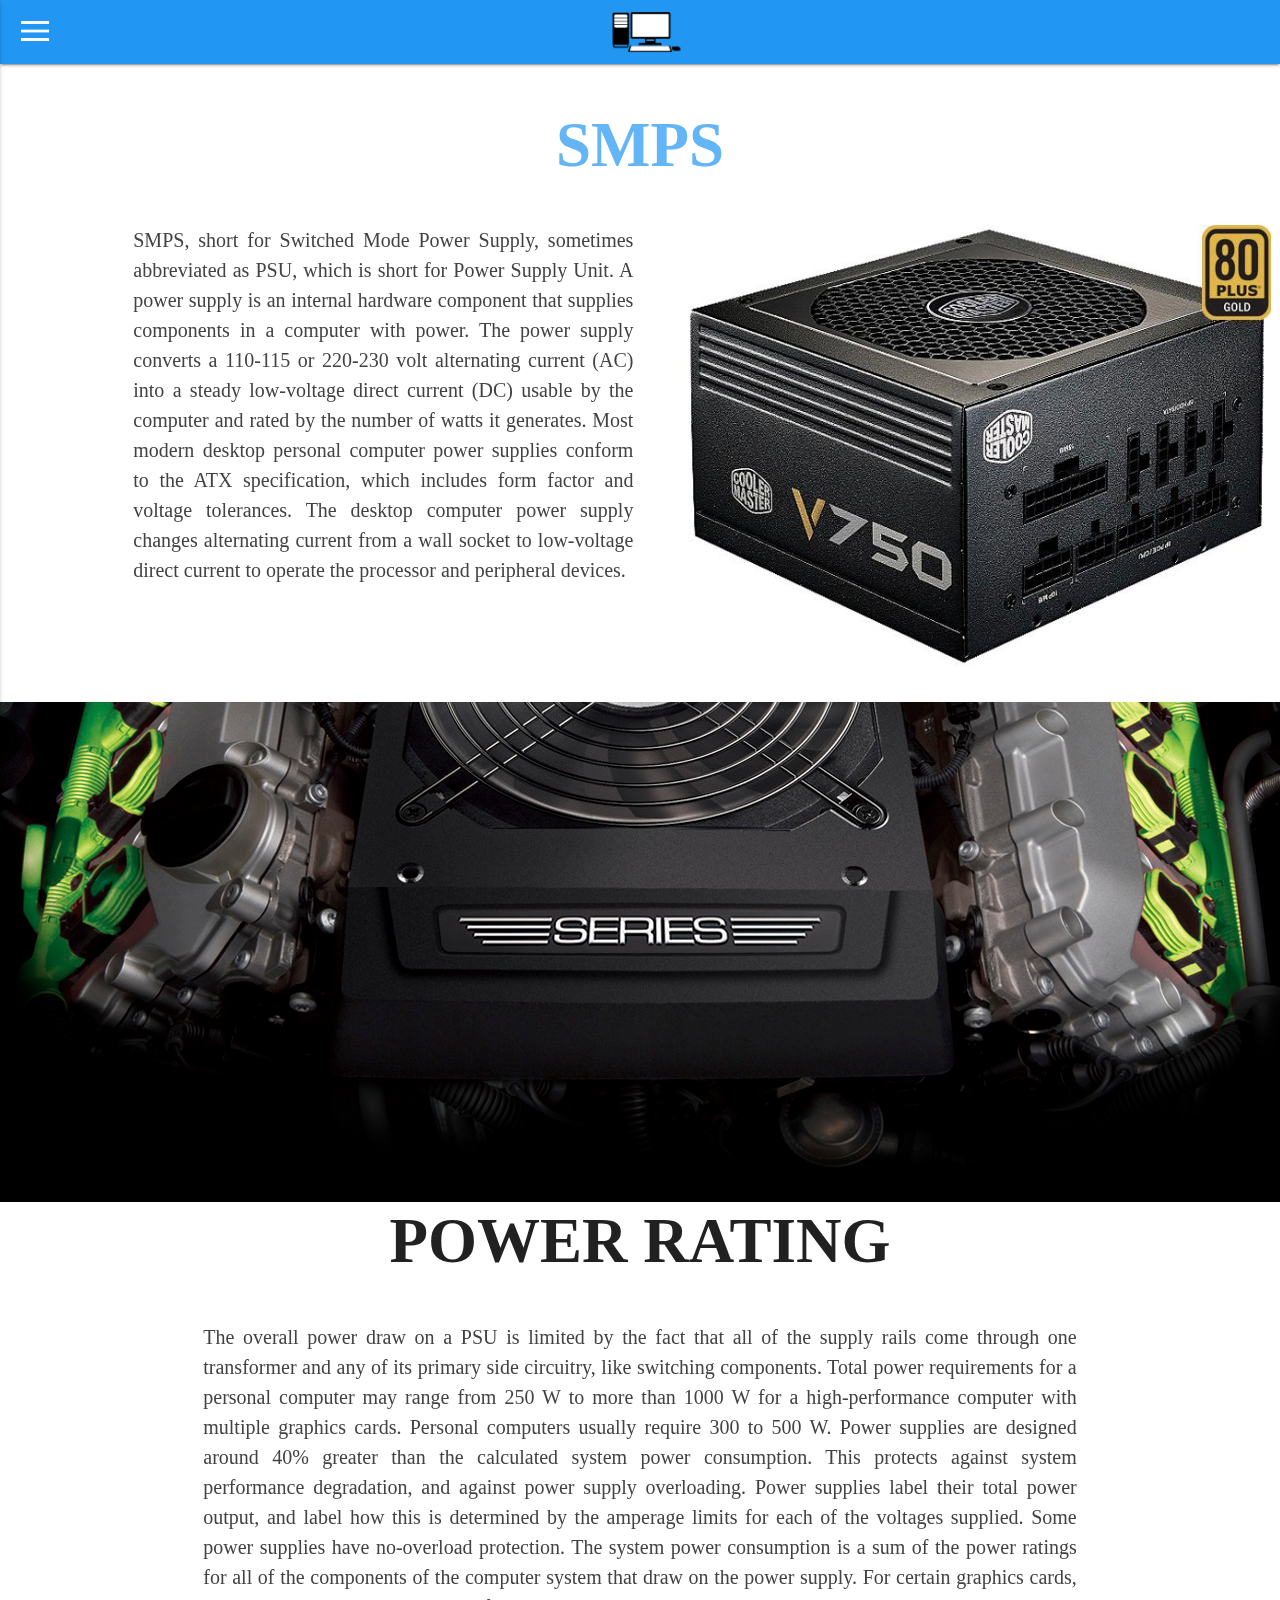
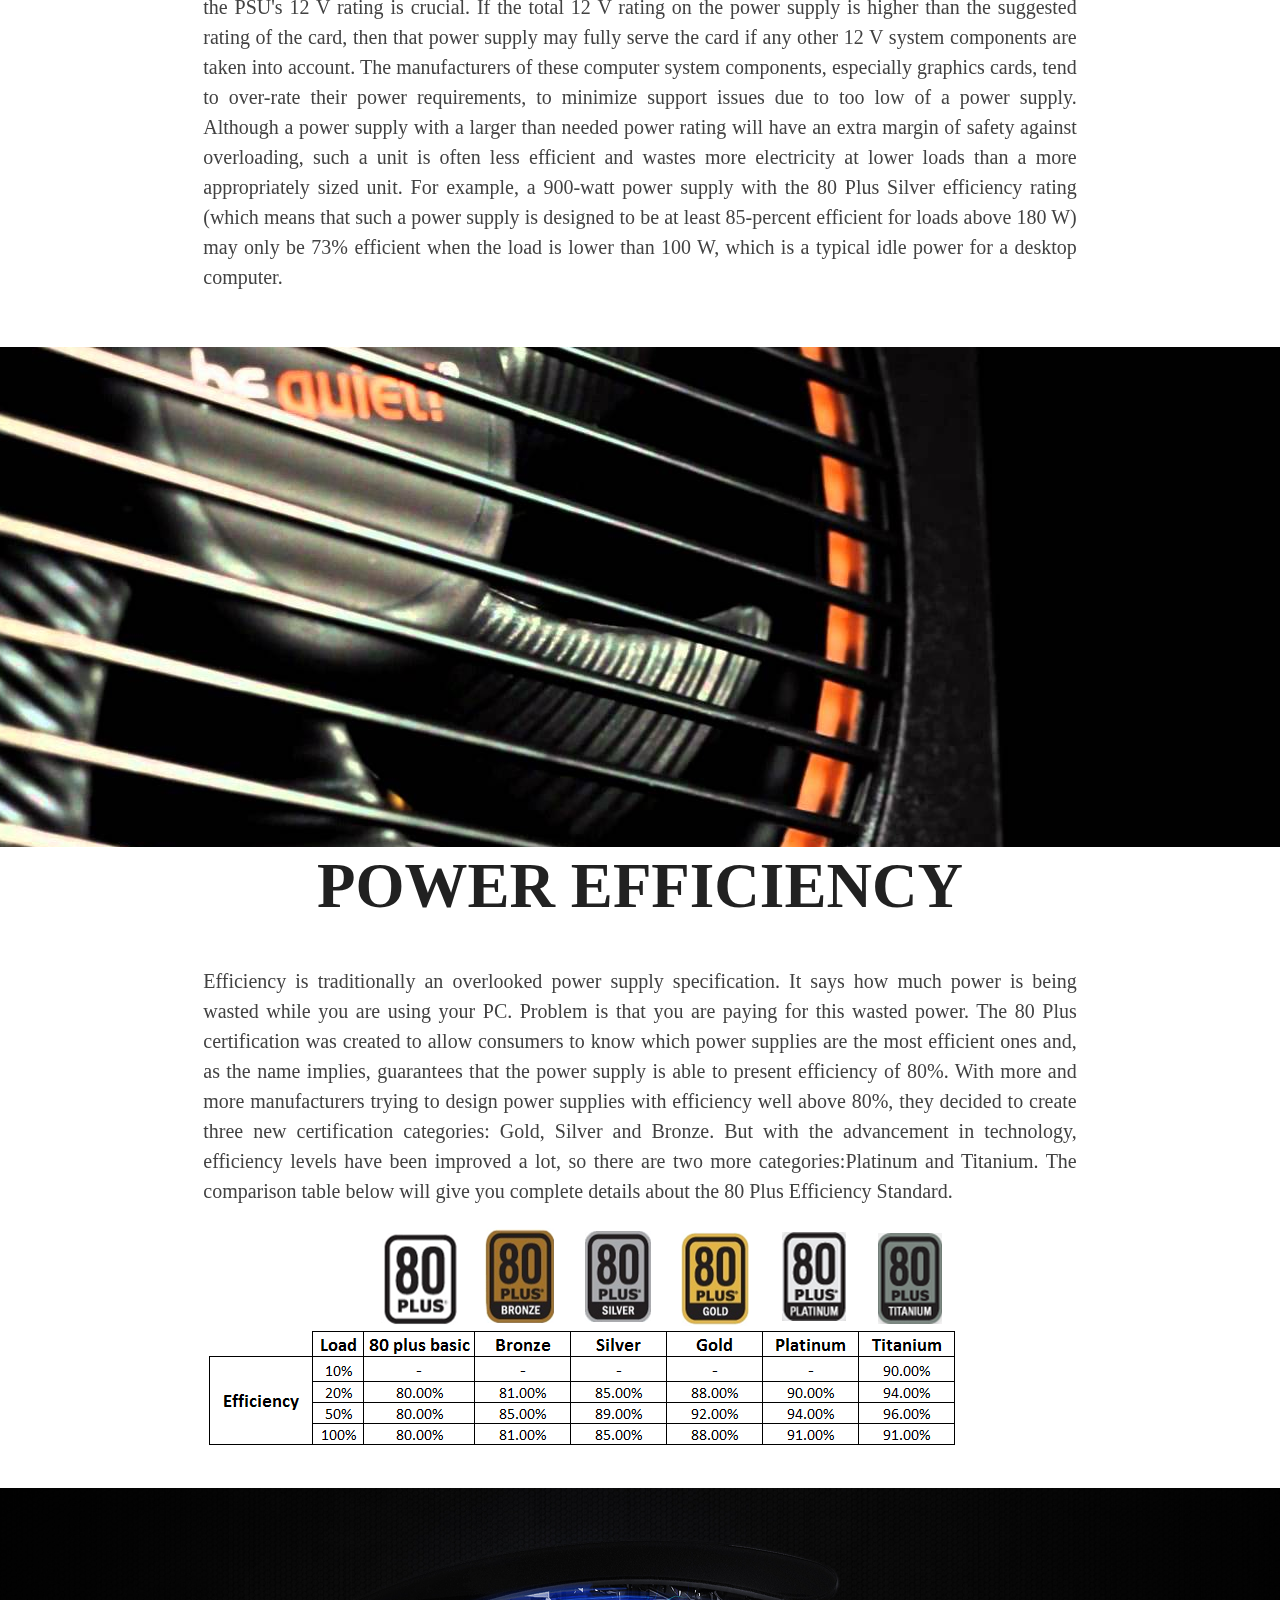
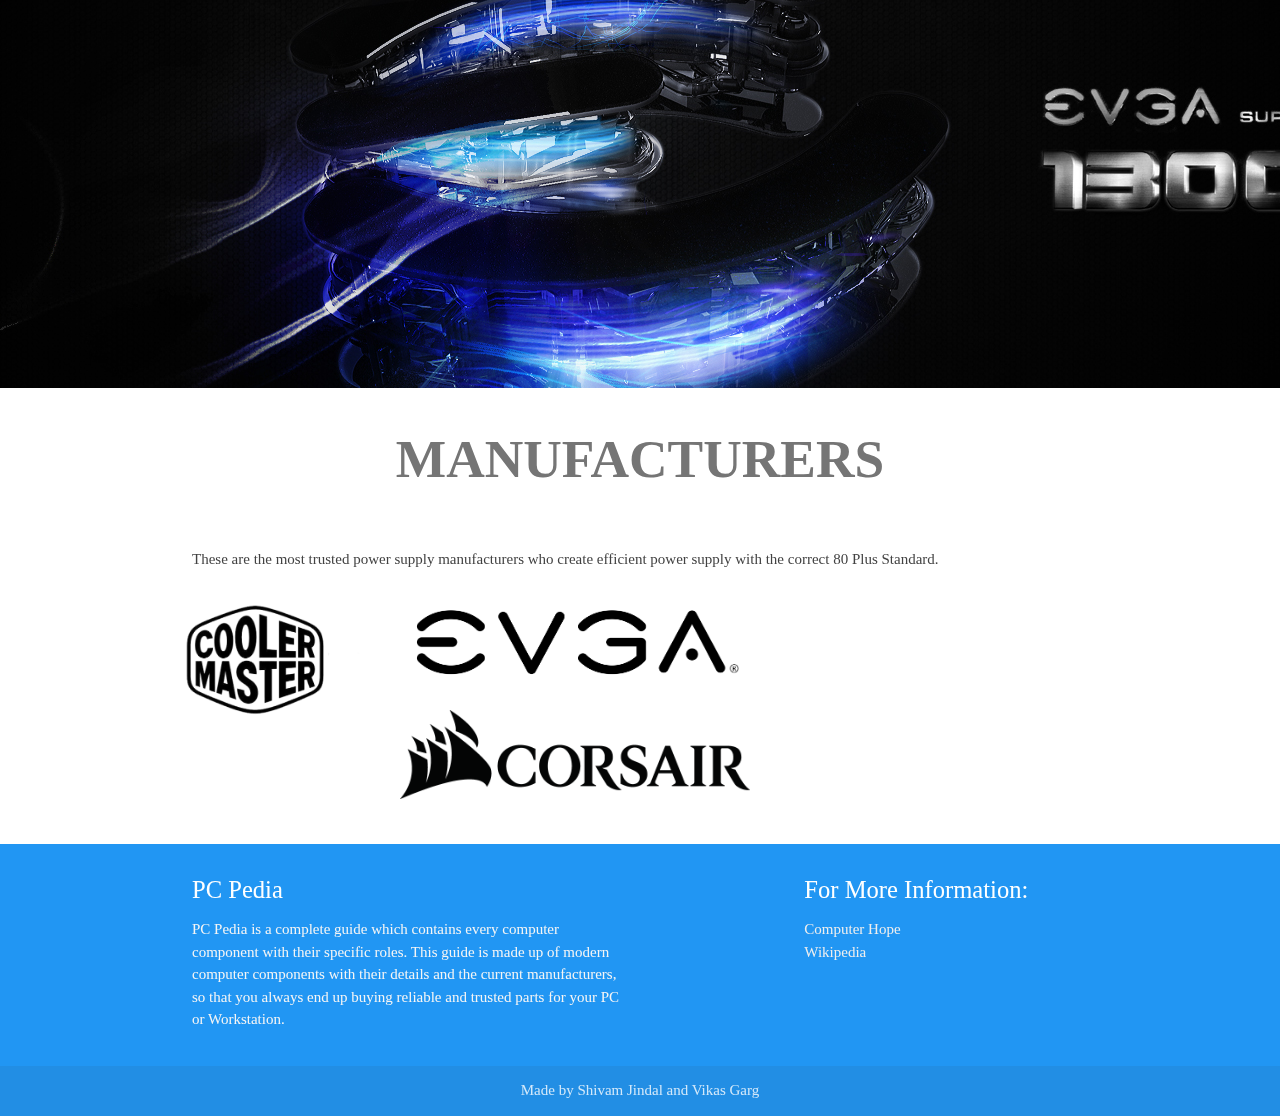
<file: smps.html>
<html>
    <head>
        <title>PC Pedia - SMPS</title>
        <link type="text/css" rel="stylesheet" href="css/materialize.css"/>
        <link type="text/css" rel="stylesheet" href="css/style.css"/>
    </head>

<body>      
    <!--Top Navigation Bar-->
    <div class="navbar-fixed">
        <nav class="blue">
            <div class="nav-wrapper">
              <a href="#" data-activates="slide-out" class="button-collapse"><img src="images/menu_icon.png" width="34px" style="margin-top:14;"></a>
              <a href="index.html" class="brand-logo center"><img src="images/computer-vector-2.png" style="margin-left:13;margin-top:-3;" height="70px" width="70px"/></a>
            </div>
        </nav>
    </div>
    
    <!--Side Navigation Bar-->
      <ul id="slide-out" class="side-nav">
        <li class="bold"><a href="index.html" class="waves-effect waves-teal"><img src="images/home_icon.png" width="25px" style="margin-top:10;margin-right:8;float:left;">Home</a></li>
        <li class="bold"><a href="about.html" class="waves-effect waves-teal"><img src="images/info_icon.png" width="25px" style="margin-top:10;margin-right:8;float:left;">About</a></li>
        <ul class="collapsible" data-collapsible="accordion">
            <li class="bold">
                <div class="collapsible-header">
                <img src="images/computer_icon.png" height="33px" width="30px" style="margin-top:10;margin-right:8;margin-left:8;float:left;">Components<img src="images/arrow_down_icon.png" style="float:right;margin-top:14;margin-right:10;" width="20px">
                </div>
                <div class="collapsible-body">
			        <div class="row">
				        <div class="col s12 m12">
				        	<ul class="collapsible" data-collapsible="accordion">
					        	<li>
						        	<div class="collapsible-header">
						        		<img src="images/cpu_logo.png" height="33px" width="30px" style="margin-top:10;margin-right:8;margin-left:8;float:left;">System Unit<img src="images/arrow_down_icon.png" style="float:right;margin-top:14;margin-right:19;" width="20px"></div>
                                    <div class="collapsible-body"><a href="motherboard.html" class="waves-effect"><img src="images/motherboard_logo.png" height="33px" width="30px" style="margin-top:10;margin-right:8;float:left;">Motherboard</a></div>
                                    <div class="collapsible-body"><a href="processor.html" class="waves-effect"><img src="images/processor_logo.png" height="33px" width="30px" style="margin-top:10;margin-right:8;float:left;">Processor</a></div>
                                    <div class="collapsible-body"><a href="memory.html" class="waves-effect"><img src="images/ram_logo.png" height="33px" width="30px" style="margin-top:10;margin-right:8;float:left;">Memory</a></div>
                                    <div class="collapsible-body"><a href="storage.html" class="waves-effect"><img src="images/hdd_logo.png" height="33px" width="30px" style="margin-top:10;margin-right:8;float:left;">Storage</a></div>
                                    <div class="collapsible-body"><a href="smps.html" class="waves-effect"><img src="images/smps_logo.png" height="33px" width="30px" style="margin-top:10;margin-right:8;float:left;">Power Supply</a></div>
                                    <div class="collapsible-body"><a href="gpu.html" class="waves-effect"><img src="images/gpu_icon.png" height="33px" width="30px" style="margin-top:10;margin-right:8;float:left;">Graphics Card</a></div>
					        	</li>
						        <li>
							        <div class="collapsible-header">
                                        <img src="images/peripheral_logo.png" height="33px" width="30px" style="margin-top:10;margin-right:8;margin-left:8;float:left;">Peripherals<img src="images/arrow_down_icon.png" style="float:right;margin-top:14;margin-right:19;" width="20px"></div>
                                    <div class="collapsible-body"><a href="monitor.html" class="waves-effect"><img src="images/monitor_logo.png" height="33px" width="30px" style="margin-top:10;margin-right:8;float:left;">Monitor</a></div>
                                    <div class="collapsible-body"><a href="keyboard.html" class="waves-effect"><img src="images/keyboard_logo.png" height="33px" width="30px" style="margin-top:10;margin-right:8;float:left;">Keyboard</a></div>
                                    <div class="collapsible-body"><a href="mouse.html" class="waves-effect"><img src="images/mouse_logo.png" height="33px" width="30px" style="margin-top:10;margin-right:8;float:left;">Mouse</a></div>
                                </li>
					        </ul>
				        </div>
			        </div>
		        </div>
            </li>
          </ul>
        <li class="bold"><a href="query.html" class="waves-effect waves-teal"><img src="images/query_icon.png" width="25px" style="margin-top:10;margin-right:8;float:left;">Enquiry</a></li>
      </ul>
      <!--Heading-->
    <div class="section white">
        <div class="row container">
           
            <h1 class="center header title blue-text text-lighten-2" style="font-family: 'Architects Daughter', cursive;font-weight:800;text-transform:uppercase;">SMPS</h1>
            <div class="col l7 s12" style="margin-left:-70;">
            <p class="grey-text text-darken-3 lighten-3" style="text-align:justify;font-size:20;">SMPS, short for Switched Mode Power Supply, sometimes abbreviated as PSU, which is short for Power Supply Unit. A power supply is an internal hardware component that supplies components in a computer with power. The power supply converts a 110-115 or 220-230 volt alternating current (AC) into a steady low-voltage direct current (DC) usable by the computer and rated by the number of watts it generates. Most modern desktop personal computer power supplies conform to the ATX specification, which includes form factor and voltage tolerances. The desktop computer power supply changes alternating current from a wall socket to low-voltage direct current to operate the processor and peripheral devices.</p>
            </div>
            <div class="col l4 offset-l1 s12">
               <img src="images/psu.jpg" width="590px" style="margin-left:-50;margin-top:20;">
            </div>
        </div>
    </div>
    
    
    <!--Image-->
    <div class="parallax-container">
        <div class="parallax"><img src="images/bg_smps_1.jpg" style="display: block; transform: translate3d(-50%, 323px, 0px);"></div>
    </div>
    
    
    <!--Content-->
    <div class="section white">
        <div class="row container">
           
            <h1 class="center header" style="margin-top:-10;">Power Rating</h1>
            <div class="col l12 s12">
            <p class="grey-text text-darken-3 lighten-3" style="text-align:justify;font-size:20;">The overall power draw on a PSU is limited by the fact that all of the supply rails come through one transformer and any of its primary side circuitry, like switching components. Total power requirements for a personal computer may range from 250 W to more than 1000 W for a high-performance computer with multiple graphics cards. Personal computers usually require 300 to 500 W. Power supplies are designed around 40% greater than the calculated system power consumption. This protects against system performance degradation, and against power supply overloading. Power supplies label their total power output, and label how this is determined by the amperage limits for each of the voltages supplied. Some power supplies have no-overload protection. The system power consumption is a sum of the power ratings for all of the components of the computer system that draw on the power supply. For certain graphics cards, the PSU's 12 V rating is crucial. If the total 12 V rating on the power supply is higher than the suggested rating of the card, then that power supply may fully serve the card if any other 12 V system components are taken into account. The manufacturers of these computer system components, especially graphics cards, tend to over-rate their power requirements, to minimize support issues due to too low of a power supply. Although a power supply with a larger than needed power rating will have an extra margin of safety against overloading, such a unit is often less efficient and wastes more electricity at lower loads than a more appropriately sized unit. For example, a 900-watt power supply with the 80 Plus Silver efficiency rating (which means that such a power supply is designed to be at least 85-percent efficient for loads above 180 W) may only be 73% efficient when the load is lower than 100 W, which is a typical idle power for a desktop computer.</p>
            </div>
        </div>
    </div>
    
    <!--Image-->
    <div class="parallax-container">
        <div class="parallax"><img src="images/bg_smps_2.jpg" height="1080px" width="1920px" style="display: block; transform: translate3d(-50%, 323px, 0px);"></div>
    </div>
    
    <!--Content-->
    <div class="section white">
        <div class="row container">
           
            <h1 class="center header" style="margin-top:-10;">Power Efficiency</h1>
            <div class="col l12 s12">
            <p class="grey-text text-darken-3 lighten-3" style="text-align:justify;font-size:20;">Efficiency is traditionally an overlooked power supply specification. It says how much power is being wasted while you are using your PC. Problem is that you are paying for this wasted power. The 80 Plus certification was created to allow consumers to know which power supplies are the most efficient ones and, as the name implies, guarantees that the power supply is able to present efficiency of 80%. With more and more manufacturers trying to design power supplies with efficiency well above 80%, they decided to create three new certification categories: Gold, Silver and Bronze. But with the advancement in technology, efficiency levels have been improved a lot, so there are two more categories:Platinum and Titanium. The comparison table below will give you complete details about the 80 Plus Efficiency Standard.</p>
            </div>
            <div class="col l12 s12">
                  <img class="materialboxed" src="images/power_comparison.png" >
            </div>
        </div>
    </div>
    
    <!--Image-->
    <div class="parallax-container">
        <div class="parallax"><img src="images/bg_smps_3.jpg" height="1080px" width="1920px" style="display: block; transform: translate3d(-50%, 323px, 0px);"></div>
    </div>
    
    
    
    
    <!--Content-->
    <div class="section white">
        <div class="row container">
            <h2 class="center header">Manufacturers</h2><br>
               <p class="grey-text text-darken-3 lighten-3">These are the most trusted power supply manufacturers who create efficient power supply with the correct 80 Plus Standard.</p>
                <div style="margin-left:-70;height:130px;">
                    <a href="http://us.coolermaster.com/product/Lines/v-series-psu.html"><img class="manufacturer" src="images/cooler_master_logo.PNG" style="float:left;margin:10;"></a>
                    <a href="http://www.evga.com/products/productlist.aspx?type=10"><img class="manufacturer" src="images/evga_logo.png" width="350px" style="float:left;margin:10;"></a>
                    <a href="http://www.corsair.com/en-gb/power-supply-units"><img class="manufacturer" src="images/corsair_logo.png" width="350px" style="float:left;margin:10;"></a>
                </div>
        </div>
    </div>
    
    
    
    <!--Footer-->
     <footer class="page-footer blue">
          <div class="container">
            <div class="row">
              <div class="col l6 s12">
                <h5 class="white-text">PC Pedia</h5>
                <p class="grey-text text-lighten-4">PC Pedia is a complete guide which contains every computer component with their specific roles. This guide is made up of modern computer components with their details and the current manufacturers, so that you always end up buying reliable and trusted parts for your PC or Workstation.</p>
              </div>
              <div class="col offset-l2 l4 s12">
                <h5 class="white-text">For More Information:</h5>
                <ul>
                  <li><a class="grey-text text-lighten-3" href="http://www.computerhope.com/">Computer Hope</a></li>
                  <li><a class="grey-text text-lighten-3" href="https://en.wikipedia.org/wiki/Main_Page">Wikipedia</a></li>
                </ul>
              </div>
            </div>
          </div>
          <div class="footer-copyright">
            <div class="container center">
            Made by Shivam Jindal and Vikas Garg
            </div>
          </div>
    </footer>
     
     
     
     
     
    <script type="text/javascript" src="js/jquery-3.2.0.js"></script>
    <script type="text/javascript" src="js/materialize.js"></script>
    <script type="text/javascript">
         $(document).ready(function(){
             $('.parallax').parallax();
             $(".button-collapse").sideNav();
             $('.collapsible').collapsible();
         });
    </script>
    </body>
  </html>
</file>
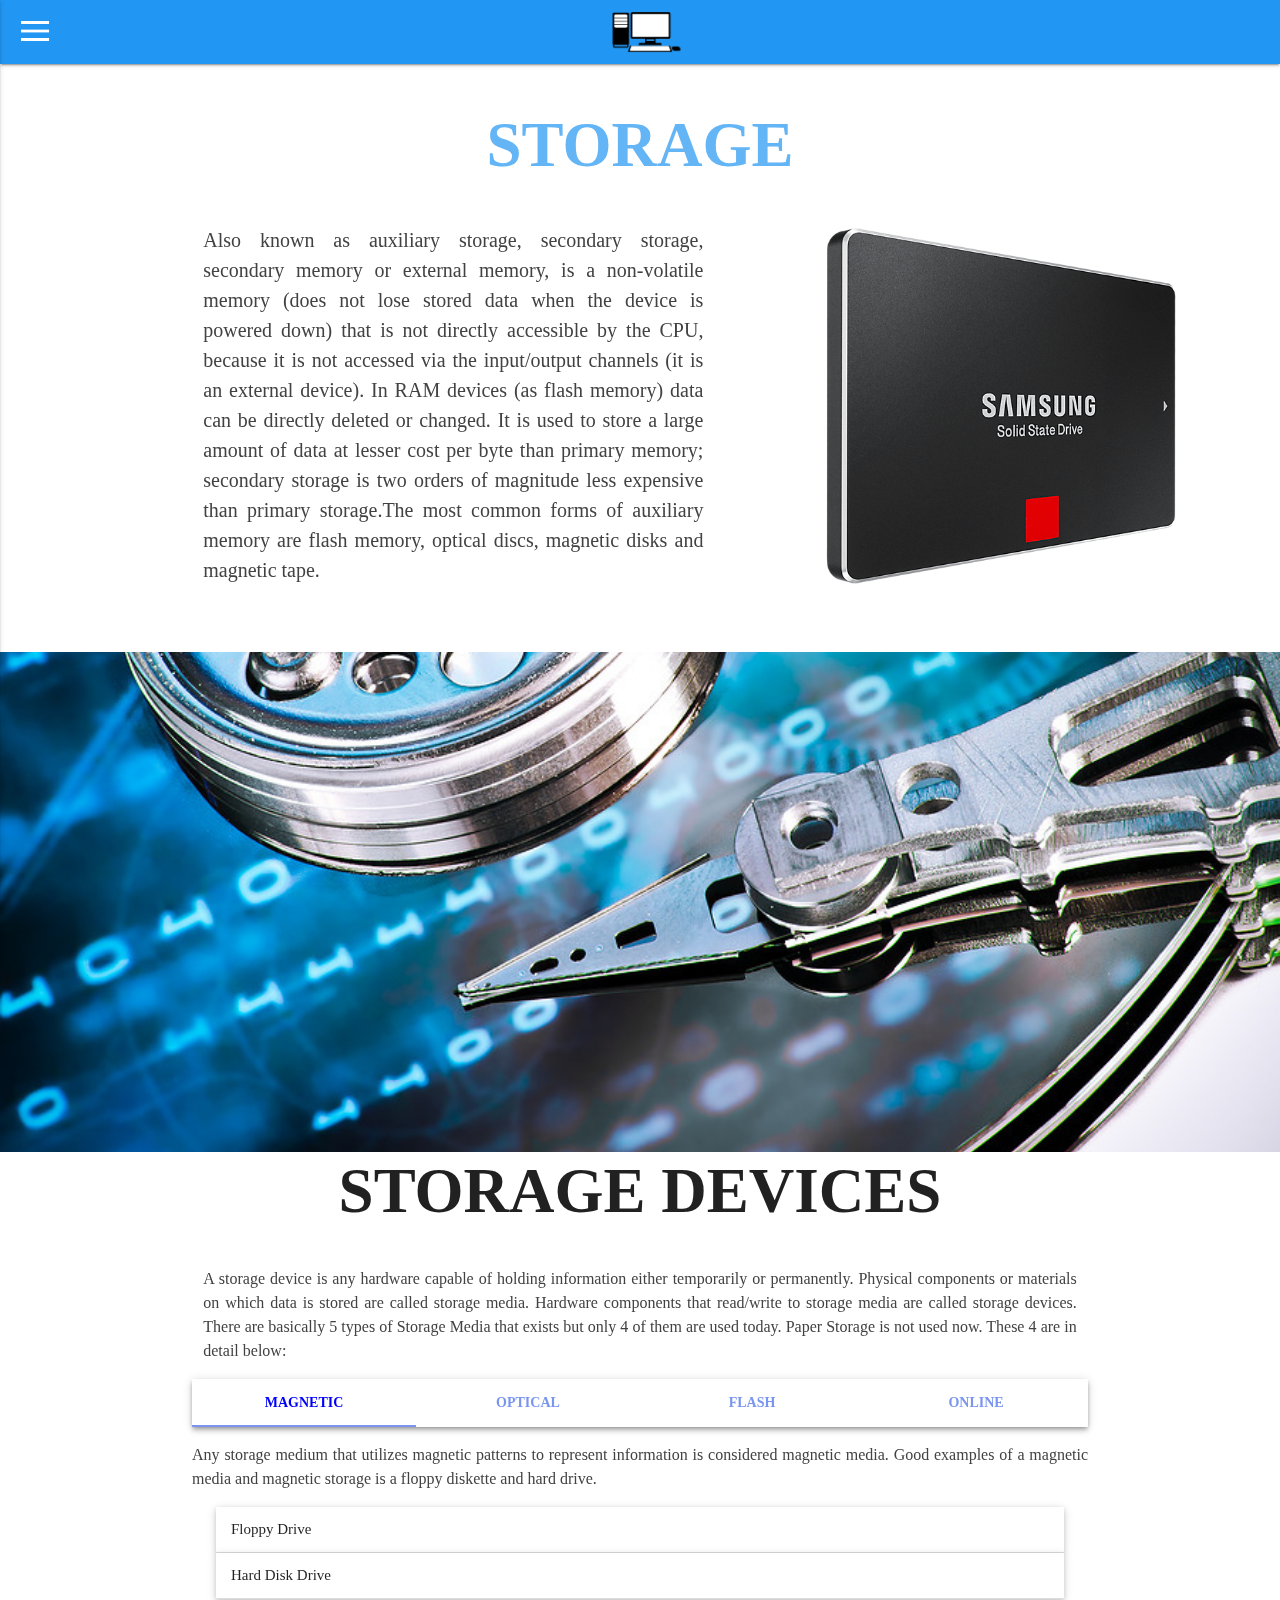
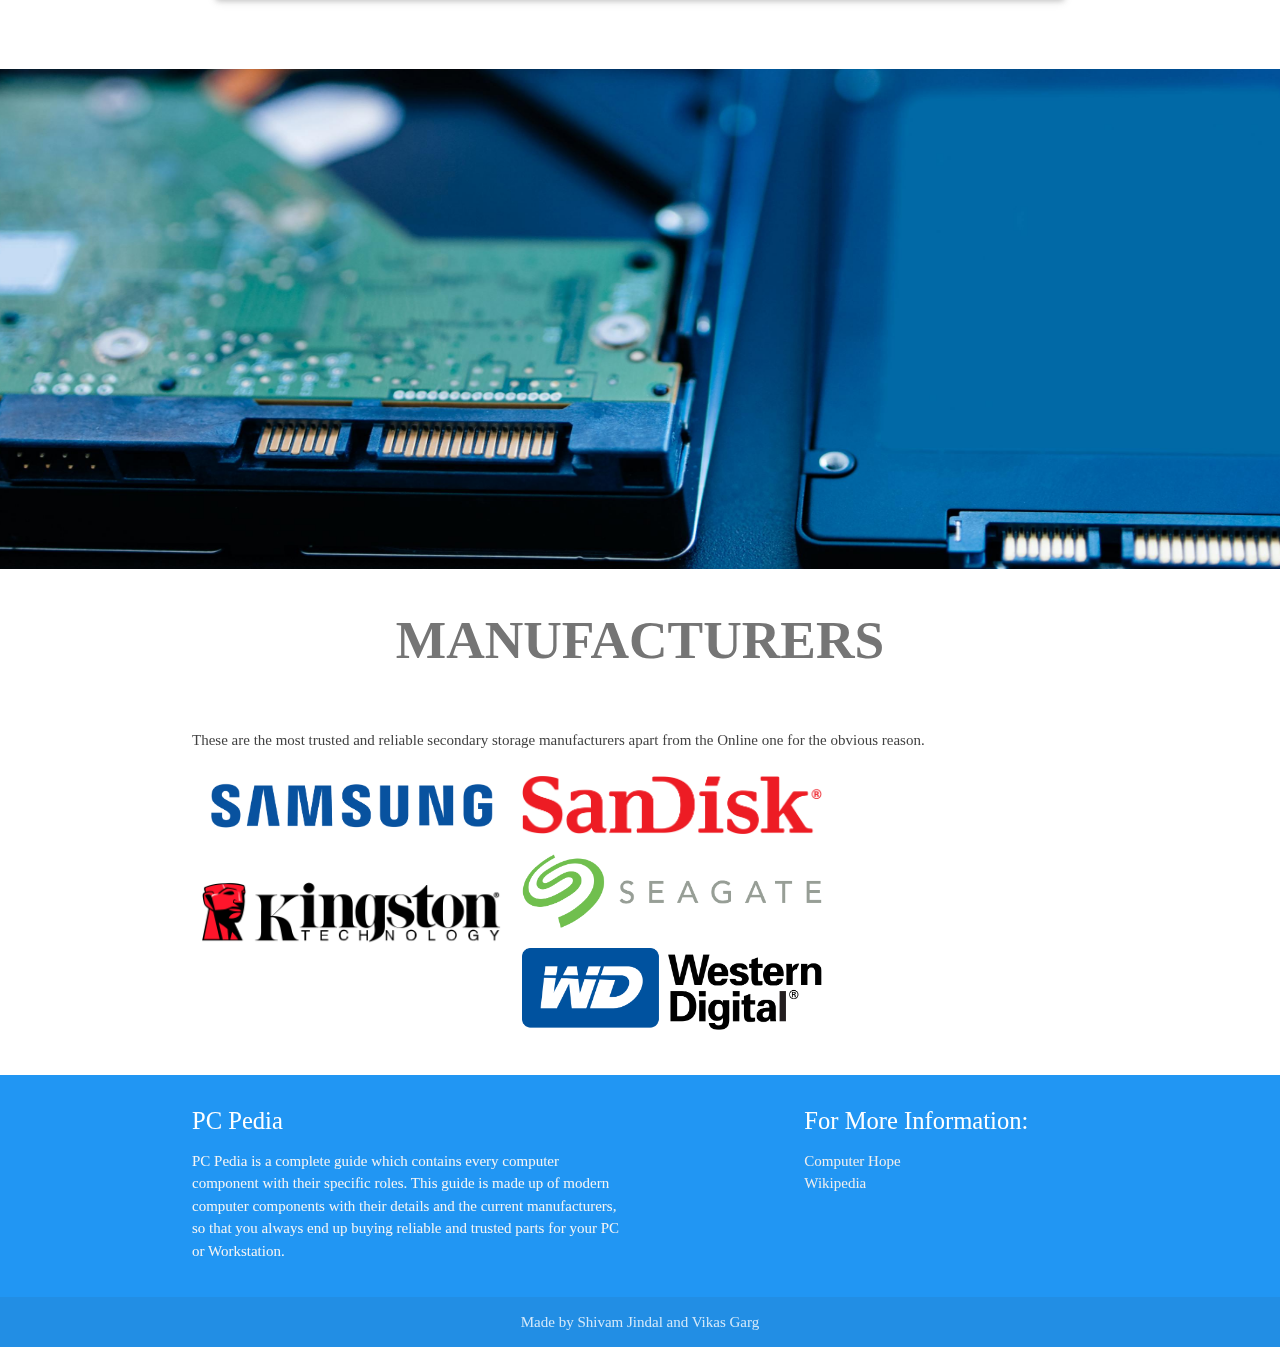
<file: storage.html>
<html>
    <head>
        <title>PC Pedia - Storage</title>
        <link type="text/css" rel="stylesheet" href="css/materialize.css"/>
        <link type="text/css" rel="stylesheet" href="css/style.css"/>
    </head>

<body>      
    <!--Top Navigation Bar-->
    <div class="navbar-fixed">
        <nav class="blue">
            <div class="nav-wrapper">
              <a href="#" data-activates="slide-out" class="button-collapse"><img src="images/menu_icon.png" width="34px" style="margin-top:14;"></a>
              <a href="index.html" class="brand-logo center"><img src="images/computer-vector-2.png" style="margin-left:13;margin-top:-3;" height="70px" width="70px"/></a>
            </div>
        </nav>
    </div>
     
    <!--Side Navigation Bar-->
      <ul id="slide-out" class="side-nav">
        <li class="bold"><a href="index.html" class="waves-effect waves-teal"><img src="images/home_icon.png" width="25px" style="margin-top:10;margin-right:8;float:left;">Home</a></li>
        <li class="bold"><a href="about.html" class="waves-effect waves-teal"><img src="images/info_icon.png" width="25px" style="margin-top:10;margin-right:8;float:left;">About</a></li>
        <ul class="collapsible" data-collapsible="accordion">
            <li class="bold">
                <div class="collapsible-header">
                <img src="images/computer_icon.png" height="33px" width="30px" style="margin-top:10;margin-right:8;margin-left:8;float:left;">Components<img src="images/arrow_down_icon.png" style="float:right;margin-top:14;margin-right:10;" width="20px">
                </div>
                <div class="collapsible-body">
			        <div class="row">
				        <div class="col s12 m12">
				        	<ul class="collapsible" data-collapsible="accordion">
					        	<li>
						        	<div class="collapsible-header">
						        		<img src="images/cpu_logo.png" height="33px" width="30px" style="margin-top:10;margin-right:8;margin-left:8;float:left;">System Unit<img src="images/arrow_down_icon.png" style="float:right;margin-top:14;margin-right:19;" width="20px"></div>
                                    <div class="collapsible-body"><a href="motherboard.html" class="waves-effect"><img src="images/motherboard_logo.png" height="33px" width="30px" style="margin-top:10;margin-right:8;float:left;">Motherboard</a></div>
                                    <div class="collapsible-body"><a href="processor.html" class="waves-effect"><img src="images/processor_logo.png" height="33px" width="30px" style="margin-top:10;margin-right:8;float:left;">Processor</a></div>
                                    <div class="collapsible-body"><a href="memory.html" class="waves-effect"><img src="images/ram_logo.png" height="33px" width="30px" style="margin-top:10;margin-right:8;float:left;">Memory</a></div>
                                    <div class="collapsible-body"><a href="storage.html" class="waves-effect"><img src="images/hdd_logo.png" height="33px" width="30px" style="margin-top:10;margin-right:8;float:left;">Storage</a></div>
                                    <div class="collapsible-body"><a href="smps.html" class="waves-effect"><img src="images/smps_logo.png" height="33px" width="30px" style="margin-top:10;margin-right:8;float:left;">Power Supply</a></div>
                                    <div class="collapsible-body"><a href="gpu.html" class="waves-effect"><img src="images/gpu_icon.png" height="33px" width="30px" style="margin-top:10;margin-right:8;float:left;">Graphics Card</a></div>
					        	</li>
						        <li>
							        <div class="collapsible-header">
                                        <img src="images/peripheral_logo.png" height="33px" width="30px" style="margin-top:10;margin-right:8;margin-left:8;float:left;">Peripherals<img src="images/arrow_down_icon.png" style="float:right;margin-top:14;margin-right:19;" width="20px"></div>
                                    <div class="collapsible-body"><a href="monitor.html" class="waves-effect"><img src="images/monitor_logo.png" height="33px" width="30px" style="margin-top:10;margin-right:8;float:left;">Monitor</a></div>
                                    <div class="collapsible-body"><a href="keyboard.html" class="waves-effect"><img src="images/keyboard_logo.png" height="33px" width="30px" style="margin-top:10;margin-right:8;float:left;">Keyboard</a></div>
                                    <div class="collapsible-body"><a href="mouse.html" class="waves-effect"><img src="images/mouse_logo.png" height="33px" width="30px" style="margin-top:10;margin-right:8;float:left;">Mouse</a></div>
                                </li>
					        </ul>
				        </div>
			        </div>
		        </div>
            </li>
          </ul>
        <li class="bold"><a href="query.html" class="waves-effect waves-teal"><img src="images/query_icon.png" width="25px" style="margin-top:10;margin-right:8;float:left;">Enquiry</a></li>
      </ul>
      <!--Heading-->
    <div class="section white">
        <div class="row container">
           
            <h1 class="center header title blue-text text-lighten-2" style="font-family: 'Architects Daughter', cursive;font-weight:800;text-transform:uppercase;">Storage</h1>
            <div class="col l7 s12">
            <p class="grey-text text-darken-3 lighten-3" style="text-align:justify;font-size:20;">Also known as auxiliary storage, secondary storage, secondary memory or external memory, is a non-volatile memory (does not lose stored data when the device is powered down) that is not directly accessible by the CPU, because it is not accessed via the input/output channels (it is an external device). In RAM devices (as flash memory) data can be directly deleted or changed. It is used to store a large amount of data at lesser cost per byte than primary memory; secondary storage is two orders of magnitude less expensive than primary storage.The most common forms of auxiliary memory are flash memory, optical discs, magnetic disks and magnetic tape.</p>
            </div>
            <div class="col l2 s12">
               <img src="images/ssd.jpg" width="550px" style="margin-top:-10;">
            </div>
        </div>
    </div>
    
    
    <!--Image-->
    <div class="parallax-container">
        <div class="parallax"><img src="images/bg_storage1.jpg" style="display: block; transform: translate3d(-50%, 323px, 0px);"></div>
    </div>
    
    
    <!--Content-->
    <div class="section white">
        <div class="row container">
           
            <h1 class="center header" style="margin-top:-10;">Storage Devices</h1>
            <div class="col l12 s12">
            <p class="grey-text text-darken-3 lighten-3" style="text-align:justify;font-size:16;">A storage device is any hardware capable of holding information either temporarily or permanently. Physical components or materials on which data is stored are called storage media. Hardware components that read/write to storage media are called storage devices. There are basically 5 types of Storage Media that exists but only 4 of them are used today. Paper Storage is not used now. These 4 are in detail below:</p>
            </div>
            <div class="row">
                <div class="col s12">
                    <ul class="tabs z-depth-2">
                        <li class="tab col s3"><a href="#stormag"><b>Magnetic</b></a></li>
                        <li class="tab col s3"><a href="#storopt"><b>Optical</b></a></li>
                        <li class="tab col s3"><a href="#storflash"><b>Flash</b></a></li>
                        <li class="tab col s3"><a href="#storonline"><b>Online</b></a></li>
                    </ul>
                </div>
                <!--Magnetic-->
                <div id="stormag" class="col s12">
                    <p class="grey-text text-darken-3 lighten-3" style="text-align:justify;font-size:16;">Any storage medium that utilizes magnetic patterns to represent information is considered magnetic media. Good examples of a magnetic media and magnetic storage is a floppy diskette and hard drive.</p>
                    <ul class="collapsible popout" data-collapsible="accordion">
                    <li>
                        <div class="collapsible-header">Floppy Drive</div>
                        <div class="collapsible-body">
                           <img src="images/floppy.jpg" width="250px" style="margin-right:20;float:right;">
                             <div style="width:500;">
                              <p class="grey-text text-darken-3 lighten-3" style="text-align:justify;font-size:16;">A Floppy Disk Drive, also called FDD or FD for short, is a computer disk drive that enables a user to save data to removable diskettes. Although 8" disk drives were first made available in 1971, the first real disk drives used were the 5 1/4" floppy disk drives, which were later replaced with the 3 1/2" floppy disk drives. A 5 1/4"floppy disk was capable of storing between 360KB and 1.2MB of data, and the 3 1/2" floppy disk was capable of storing between 360KB and 1.44MB of data. For both sizes of floppy disk, the amount of data that could be stored was dependent on whether the disk was single or double sided and whether the disk was regular or high density.</p></div>
                              
                            
                        </div>
                    </li>
                    <li>
                        <div class="collapsible-header">Hard Disk Drive</div>
                        <div class="collapsible-body">
                           <img src="images/hdd.png" width="250px" style="margin-right:20;float:right;">
                             <div style="width:500;">
                                 <p class="grey-text text-darken-3 lighten-3" style="text-align:justify;font-size:16;">A hard disk drive is a non-volatile memory hardware device that permanently stores and retrieves data on a computer. A hard drive consists of one or more platters to which data is written using a magnetic head, all inside of an air-sealed casing. Internal hard disks reside in a drive bay, connect to the motherboard using an ATA, SCSI, or SATA cable, and are powered by a connection to the PSU (power supply unit).</p></div>
                        </div>
                    </li>
                </ul>
                </div>
                <!--Optical-->
                <div id="storopt" class="col s12">
                   <p class="grey-text text-darken-3 lighten-3" style="text-align:justify;font-size:16;">An optical disc is any media read using a laser assembly. Computers can read and write to CDs and DVDs using a CD Writer or DVD Writer drive, and a Blu-ray is read with a Blu-ray drive. Drives such as a CD-R and DVD-R drive that can read and write information to discs are known as magneto-optic (MO). There are three main types of optical media: CD, DVD, and Blu-ray disc.</p>
                    <ul class="collapsible popout" data-collapsible="accordion">
                    <li>
                        <div class="collapsible-header">Blu-Ray Disk</div>
                        <div class="collapsible-body">
                           <img src="images/bd.jpg" width="200px" style="margin-right:20;float:right;">
                             <div style="width:500;">
                                 <p class="grey-text text-darken-3 lighten-3" style="text-align:justify;font-size:16;">Short for Blu-ray Disc, BD or BD-ROM, is an optical disc format developed by thirteen consumer electronics and PC companies. These companies include Dell, Hitachi, Hewlett Packard, LG, Mitsubishi, Panasonic, Sony, and TDK. Blu-ray was first introduced at the CES on January 4, 2006 and can store up to 25 GB single-layer disc and 50 GB on a dual-layer disc, each disc being the same size as a standard CD.</p></div>
                        </div>
                    </li>
                    <li>
                        <div class="collapsible-header">CD-R</div>
                        <div class="collapsible-body">
                           <img src="images/cdr.jpg" width="200px" style="margin-right:20;float:right;">
                             <div style="width:500;">
                                 <p class="grey-text text-darken-3 lighten-3" style="text-align:justify;font-size:16;">Alternatively referred to as WORM (Write Once Read Many) drive. CD-R is short for CD-Recordable and is a writable disc and drive that is capable of having information written to the disc once and then having that disc read many times after that. Data cannot be deleted from a CD-R disc and a CD-R disc cannot be formatted. If the data is not written to the disc properly, it cannot be corrected. The first recordable specification was published in 1989 by Philips and Sony in the Orange Book. However, the drives were not popularized until Hewlett Packard released the HP 4020i in September 1995, which was the first sub $1,000.00 recordable disc drive. CD-Rs are a low-cost solution for backing up software and only costs a few cents (as of 2010 around 17-cents a disc) and can hold up to 650 MB (74 minutes of music) or 700MB (80 minutes of music). Although these are still a very popular solution for backing up data, more users are turning to DVD-R and USB thumb drives to backup and transfer their data today.</p></div>
                        </div>
                    </li>
                    <li>
                        <div class="collapsible-header">DVD</div>
                        <div class="collapsible-body">
                           <img src="images/dvd.JPG" width="200px" style="margin-right:20;float:right;">
                             <div style="width:500;">
                                 <p class="grey-text text-darken-3 lighten-3" style="text-align:justify;font-size:16;">Alternatively referred to as a DVD writer, recordable DVD drives are disc drives capable of creating DVD discs. Unfortunately, unlike recordable CD drives, there are many different competing standards for creating DVD discs. For example, DVD-R, DVD-RW, DVD+R, DVD+RW, DVD+R DL (DVD+R9), and DVD-RAM are all different competing standards. DVDs can hold upto 8.4 GBs of data.</p></div>
                        </div>
                    </li>
                </ul>
                </div>
                <!--Flash Storage-->
                <div id="storflash" class="col s12">
                    <p class="grey-text text-darken-3 lighten-3" style="text-align:justify;font-size:16;">Flash memory is a non-volatile computer memory that was first invented by Fujio Masuoka in the early 1980s while at Toshiba and introduced to the market in 1984. It was also later developed by Intel Corp. This type of memory is an integrated circuit that does not need continuous power to retain the data, but is a bit more expensive than magnetic storage. Today, flash memory is becoming more popular, and solid-state drives are a practical replacement for large hard drives if you have the extra money.</p>
                    <ul class="collapsible popout" data-collapsible="accordion">
                    <li>
                        <div class="collapsible-header">USB Drive</div>
                        <div class="collapsible-body">
                           <img src="images/usb_drive.jpeg" width="250px" style="margin-right:20;float:right;">
                             <div style="width:500;">
                                 <p class="grey-text text-darken-3 lighten-3" style="text-align:justify;font-size:16;">Alternatively referred to as pen drive and thumb drive,a usb drive is a portable storage device. It connects to a computer via a USB port. Flash drives are an easy way to store and transfer information. They are available in sizes ranging from 2 GB to 1 TB. Unlike a standard hard drive, the flash drive has no movable parts; it contains only an integrated circuit memory chip that is used to store data. Flash drives usually have plastic or aluminum casings surrounding the memory chip and a USB connector for use with most modern computers.</p></div>
                        </div>
                    </li>
                    <li>
                        <div class="collapsible-header">Memory Cards</div>
                        <div class="collapsible-body">
                           <img src="images/memory_card.jpg" width="180px" style="margin-right:20;float:right;">
                             <div style="width:500;">
                                 <p class="grey-text text-darken-3 lighten-3" style="text-align:justify;font-size:16;">A Memory card is a type of storage media that is often used to store photos, videos, or other data in electronic devices. Devices that commonly use a memory card include digital cameras, digital camcorders, handheld computers, MP3 players, PDAs, cell phones, game consoles, and printers. The picture to the right is a MicroSD flash memory card, which is just one of the types of memory cards available. There are a handful of different types of memory cards on the market, each varying in size, compatibility, and storage capacity.</p></div>
                        </div>
                    </li>
                    <li>
                        <div class="collapsible-header">SSD</div>
                        <div class="collapsible-body">
                           <img src="images/ssd_1.jpg" width="250px" style="margin-right:20;float:right;">
                             <div style="width:500;">
                                 <p class="grey-text text-darken-3 lighten-3" style="text-align:justify;font-size:16;">Short for Solid-State Drive or Solid-State Disk, SSD is a drive that uses non-volatile memory as a means of storing and accessing data, much like computer RAM. Unlike a hard drive, an SSD has no moving parts, which gives it advantages such as accessing stored information faster, no noise, often more reliable, and consuming less power. As the costs of SSD storage per GB have continued to decrease, these drives have become suitable replacements for a standard hard drive in desktop and laptop computers.</p></div>
                        </div>
                    </li>
                </ul>
                </div>
                <!--Online-->
                <div id="storonline" class="col s12">
                   <p class="grey-text text-darken-3 lighten-3" style="text-align:justify;font-size:16;">Cloud storage is a model of data storage in which the digital data is stored in logical pools, the physical storage spans multiple servers (and often locations), and the physical environment is typically owned and managed by a hosting company. These cloud storage providers are responsible for keeping the data available and accessible, and the physical environment protected and running. People and organizations buy or lease storage capacity from the providers to store user, organization, or application data. The most popular Cloud Storage Host is Google Drive.</p>
                    <ul class="collapsible popout" data-collapsible="accordion">
                    <li>
                        <div class="collapsible-header">Google Drive</div>
                        <div class="collapsible-body">
                           <img src="images/google_drive.jpg" width="300px" style="margin-right:20;float:right;">
                             <div style="width:500;">
                                 <p class="grey-text text-darken-3 lighten-3" style="text-align:justify;font-size:16;">Google Drive is a file storage and synchronization service developed by Google. Launched on April 24, 2012, Google Drive allows users to store files in the cloud, synchronize files across devices, and share files. In addition to a website, Google Drive offers apps with offline capabilities for Windows and macOS computers, and Android and iOS smartphones and tablets. Google Drive encompasses Google Docs, Sheets and Slides, an office suite that permits collaborative editing of documents, spreadsheets, presentations, drawings, forms, and more. Files created and edited through the office suite are saved in Google Drive.</p></div>
                        </div>
                    </li>
                </ul>
                </div>
            </div>
        </div>
    </div>
    
    <!--Image-->
    <div class="parallax-container">
        <div class="parallax"><img src="images/bg_storage2.jpg" height="1080px" width="1920px" style="display: block; transform: translate3d(-50%, 323px, 0px);"></div>
    </div>
    
    
    
    
    
    <!--Content-->
    <div class="section white">
        <div class="row container">
            <h2 class="center header">Manufacturers</h2><br>
               <p class="grey-text text-darken-3 lighten-3">These are the most trusted and reliable secondary storage manufacturers apart from the Online one for the obvious reason.</p>
                <div style="height:130px;">
                    <a href="https://www.samsung.com/ssd"><img class="manufacturer" src="images/samsung_logo.png" width="300px" style="float:left;margin:10;"></a>
                    <a href="https://www.sandisk.com/"><img class="manufacturer" src="images/sandisk_logo.png" width="300px" style="float:left;margin:10;"></a>
                    <a href="https://www.kingston.com/en/ssd"><img class="manufacturer" src="images/kingston_logo.jpg" width="300px" style="float:left;margin:10;"></a>
                    <a href="http://www.seagate.com"><img class="manufacturer" src="images/seagate_logo.png" width="300px" style="float:left;margin:10;"></a>
                    <a href="https://www.wdc.com"><img class="manufacturer" src="images/wd_logo.png" width="300px" style="float:left;margin:10;"></a>
                </div>
        </div>
    </div>
    
    
    
    <!--Footer-->
     <footer class="page-footer blue">
          <div class="container">
            <div class="row">
              <div class="col l6 s12">
                <h5 class="white-text">PC Pedia</h5>
                <p class="grey-text text-lighten-4">PC Pedia is a complete guide which contains every computer component with their specific roles. This guide is made up of modern computer components with their details and the current manufacturers, so that you always end up buying reliable and trusted parts for your PC or Workstation.</p>
              </div>
              <div class="col offset-l2 l4 s12">
                <h5 class="white-text">For More Information:</h5>
                <ul>
                  <li><a class="grey-text text-lighten-3" href="http://www.computerhope.com/">Computer Hope</a></li>
                  <li><a class="grey-text text-lighten-3" href="https://en.wikipedia.org/wiki/Main_Page">Wikipedia</a></li>
                </ul>
              </div>
            </div>
          </div>
          <div class="footer-copyright">
            <div class="container center">
            Made by Shivam Jindal and Vikas Garg
            </div>
          </div>
    </footer>
     
     
     
     
     
    <script type="text/javascript" src="js/jquery-3.2.0.js"></script>
    <script type="text/javascript" src="js/materialize.js"></script>
    <script type="text/javascript">
         $(document).ready(function(){
             $('.parallax').parallax();
             $(".button-collapse").sideNav();
             $('.collapsible').collapsible();
             $('ul.tabs').tabs();
         });
    </script>
    </body>
  </html>
</file>
<file: css/style.css>
.manufacturer{
    max-height: 100%;
    max-width: 100%;
}
a:link{
    color: black;
}
a:visited{
    color: black;
}
a:hover{
    color: black;
}
a:active{
    color: black;
}
a.button-collapse:link{
    color: white;
}
a.button-collapse:visited{
    color: white;
}
a.button-collapse:hover{
    color: white;
}
a.button-collapse:active{
    color: white;
}
body {
    font-family: 'Comic Sans MS';
}
h2 {
    color: #757575 !important;
    font-family: 'Comic Sans MS', cursive;
    font-weight:800;
    text-transform:uppercase;
}
h1 {
    font-family: 'Comic Sans MS', cursive;
    font-weight:800;
    text-transform:uppercase;
}
</file>
